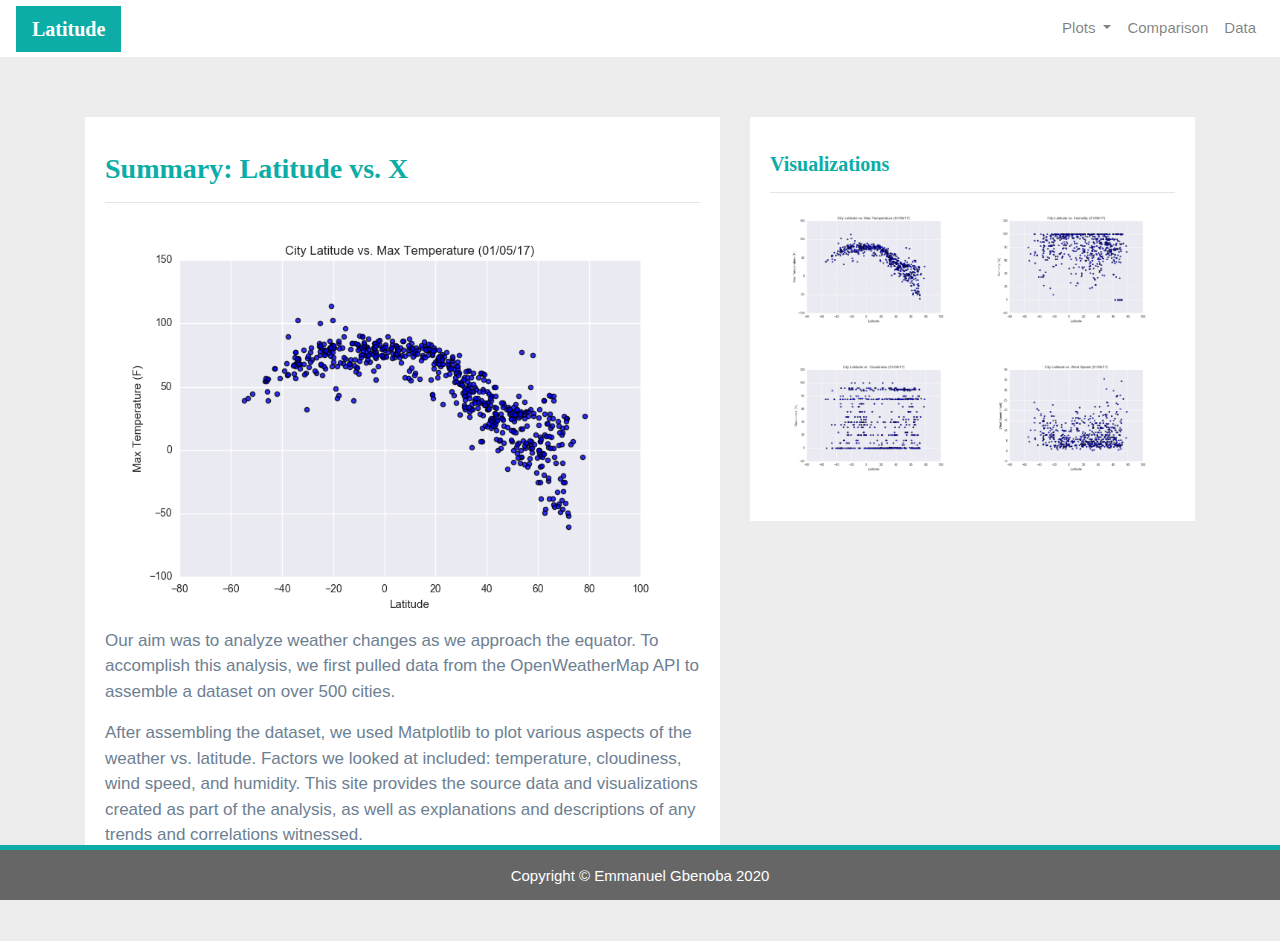
<file: WebVisualizations/index.html>
<!DOCTYPE html>
<html lang="en">

<head>
    <meta charset="UTF-8">
    <!-- <meta http-equiv="X-UA-Compatible" content="IE=edge"> -->
    <title>Web Visualization Dashboard</title>
    <!-- <meta name="viewport" content="width=device-width, initial-scale=1"> -->

    <!-- Bootstrap CSS -->
    <link rel="stylesheet" href="https://stackpath.bootstrapcdn.com/bootstrap/4.3.1/css/bootstrap.min.css"
        integrity="sha384-ggOyR0iXCbMQv3Xipma34MD+dH/1fQ784/j6cY/iJTQUOhcWr7x9JvoRxT2MZw1T" crossorigin="anonymous">

    <!--CSS Link-->
    <link rel="stylesheet" type="text/css" href="style.css">

</head>

<body>

    <!-- Navigation Section -->
    <div class="navigation">
        <nav class="navbar navbar-expand-lg navbar-light">
            <a class="navbar-brand" style="background-color: #0BADA6;" href="index.html">Latitude</a>
            <button class="navbar-toggler  border border-white" type="button" data-toggle="collapse"
                data-target="#navbarNavDropdown" aria-controls="navbarNavDropdown" aria-expanded="false"
                aria-label="Toggle navigation">
                <span class="navbar-toggler-icon"></span>
            </button>
            <div class="collapse navbar-collapse" id="navbarNavDropdown">
                <ul class="navbar-nav ml-auto">
                    <li class="nav-item dropdown">
                        <a class="nav-link dropdown-toggle" href="#" id="navbarDropdownMenuLink" data-toggle="dropdown"
                            aria-haspopup="true" aria-expanded="false">
                            Plots
                        </a>
                        <div class="dropdown-menu" aria-labelledby="navbarDropdownMenuLink">
                            <a class="dropdown-item" href="max_temperature.html">Max Temperature</a>
                            <a class="dropdown-item" href="humidity.html">Humidity</a>
                            <a class="dropdown-item" href="cloudiness.html">Cloudiness</a>
                            <a class="dropdown-item" href="wind_speed.html">Wind Speed</a>
                        </div>
                    </li>
                    <li class="nav-item">
                        <a class="nav-link" href="comparisons.html">Comparison</a>
                    </li>
                    <li class="nav-item">
                        <a class="nav-link" href="data.html">Data</a>
                    </li>

                </ul>
            </div>
        </nav>
    </div>



    <!-- Content Section -->
    <div class="container">
        <div class="row">
            <div class="col-lg-7 col-md-12">
                <!-- Left box  -->
                <div class="box">
                    <h3 class="title">Summary: Latitude vs. X</h3>
                    <hr>
                    <img src="Resources/assets/images/Fig1.png" class="visualization rounded float-left"
                        alt="Max Temperature Graph">
                    <p>Our aim was to analyze weather changes as we approach the equator.
                        To
                        accomplish this analysis, we first pulled data from the OpenWeatherMap API to assemble a dataset
                        on over
                        500 cities.</p>
                    <p>After assembling the dataset, we used Matplotlib to plot various aspects of the weather vs.
                        latitude.
                        Factors we looked at included: temperature, cloudiness, wind speed, and humidity. This site
                        provides the
                        source data and visualizations created as part of the analysis, as well as explanations and
                        descriptions of
                        any trends and correlations witnessed.</p>
                </div>
            </div>
            <div class="col-lg-5 col-md-12">
                <!-- Right Box -->
                <div class="box">
                    <h5 class="title">Visualizations</h5>
                    <hr>


                    <div class="container">
                        <div class="row" style="padding-bottom: 30px;">
                            <div class="col-6">
                                <a href="max_temperature.html">
                                    <img class="panel" src="Resources/assets/images/Fig1.png"
                                        alt="Max Temperature Image">
                                </a>
                            </div>
                            <div class="col-6">
                                <a href="humidity.html">
                                    <img class="panel" src="Resources/assets/images/Fig2.png" alt="Humidity Graph">
                                </a>
                            </div>
                        </div>

                        <div class="row" style="padding-bottom: 30px;">
                            <div class="col-6">
                                <a href="cloudiness.html">
                                    <img class="panel" src="Resources/assets/images/Fig3.png" alt="Cloudiness Graph">
                                </a>
                            </div>
                            <div class="col-6">
                                <a href="wind_speed.html">
                                    <img class="panel" src="Resources/assets/images/Fig4.png" alt="Wind Speed Graph">
                                </a>
                            </div>


                        </div>
                    </div>


                </div>
            </div>
        </div>
    </div>
    <!-- Footer Section -->
    <footer>
        <div class="footer">Copyright &copy; Emmanuel Gbenoba 2020</div>
    </footer>

    <!-- Bootstrap JS -->
    <script src="https://code.jquery.com/jquery-3.3.1.slim.min.js"
        integrity="sha384-q8i/X+965DzO0rT7abK41JStQIAqVgRVzpbzo5smXKp4YfRvH+8abtTE1Pi6jizo"
        crossorigin="anonymous"></script>
    <script src="https://cdnjs.cloudflare.com/ajax/libs/popper.js/1.14.7/umd/popper.min.js"
        integrity="sha384-UO2eT0CpHqdSJQ6hJty5KVphtPhzWj9WO1clHTMGa3JDZwrnQq4sF86dIHNDz0W1"
        crossorigin="anonymous"></script>
    <script src="https://stackpath.bootstrapcdn.com/bootstrap/4.3.1/js/bootstrap.min.js"
        integrity="sha384-JjSmVgyd0p3pXB1rRibZUAYoIIy6OrQ6VrjIEaFf/nJGzIxFDsf4x0xIM+B07jRM"
        crossorigin="anonymous"></script>
</body>

</html>
</file>
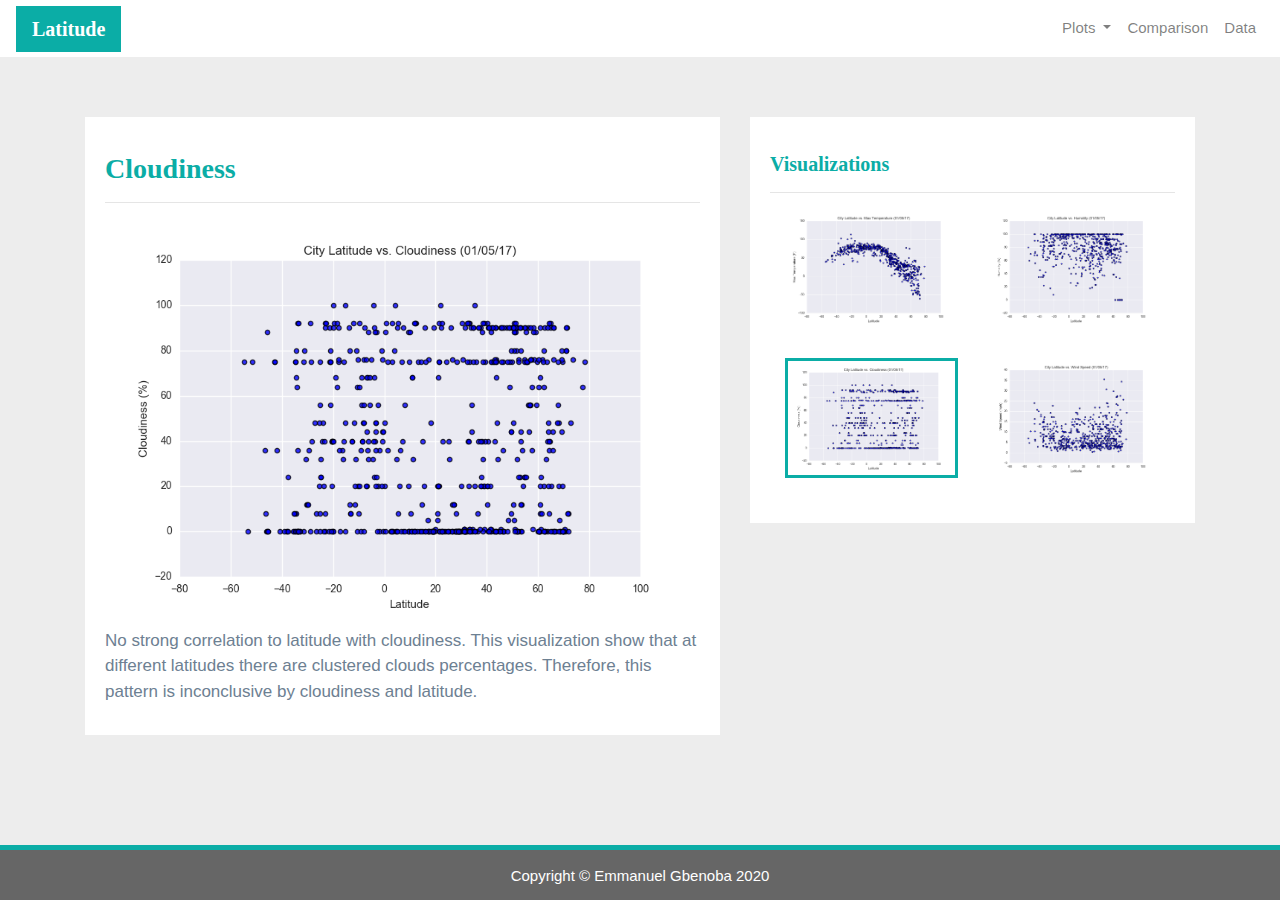
<file: WebVisualizations/cloudiness.html>
<!DOCTYPE html>
<html lang="en">

<head>
    <meta charset="UTF-8">
    <!-- <meta http-equiv="X-UA-Compatible" content="IE=edge"> -->
    <title>Web Visualization Dashboard</title>
    <!-- <meta name="viewport" content="width=device-width, initial-scale=1"> -->

    <!-- Bootstrap CSS -->
    <link rel="stylesheet" href="https://stackpath.bootstrapcdn.com/bootstrap/4.3.1/css/bootstrap.min.css"
        integrity="sha384-ggOyR0iXCbMQv3Xipma34MD+dH/1fQ784/j6cY/iJTQUOhcWr7x9JvoRxT2MZw1T" crossorigin="anonymous">

    <!--CSS Link-->
    <link rel="stylesheet" type="text/css" href="style.css">

</head>

<body>
    <!-- Navigation Section -->
    <div class="navigation">
        <nav class="navbar navbar-expand-lg navbar-light">
            <a class="navbar-brand" style="background-color: #0BADA6;" href="index.html">Latitude</a>
            <button class="navbar-toggler border border-white" type="button" data-toggle="collapse"
                data-target="#navbarNavDropdown" aria-controls="navbarNavDropdown" aria-expanded="false"
                aria-label="Toggle navigation">
                <span class="navbar-toggler-icon"></span>
            </button>
            <div class="collapse navbar-collapse" id="navbarNavDropdown">
                <ul class="navbar-nav ml-auto">
                    <li class="nav-item dropdown">
                        <a class="nav-link dropdown-toggle" href="#" id="navbarDropdownMenuLink" data-toggle="dropdown"
                            aria-haspopup="true" aria-expanded="false">
                            Plots
                        </a>
                        <div class="dropdown-menu" aria-labelledby="navbarDropdownMenuLink">
                            <a class="dropdown-item" href="max_temperature.html">Max Temperature</a>
                            <a class="dropdown-item" href="humidity.html">Humidity</a>
                            <a class="dropdown-item active" href="cloudiness.html">Cloudiness</a>
                            <a class="dropdown-item" href="wind_speed.html">Wind Speed</a>
                        </div>
                    </li>
                    <li class="nav-item">
                        <a class="nav-link" href="comparisons.html">Comparison</a>
                    </li>
                    <li class="nav-item">
                        <a class="nav-link" href="data.html">Data</a>
                    </li>

                </ul>
            </div>
        </nav>
    </div>
    <!-- Content Section -->
    <div class="container">
        <div class="row">
            <div class="col-lg-7 col-md-12">
                <!-- Left box  -->
                <div class="box">
                    <h3 class="title">Cloudiness</h3>
                    <hr>
                    <img src="Resources/assets/images/Fig3.png" alt="Cloudiness Graph">
                    <p>No strong correlation to latitude with cloudiness. This visualization show that at different
                        latitudes there are clustered clouds percentages. Therefore, this pattern is inconclusive by
                        cloudiness and latitude.
                    </p>
                </div>
            </div>
            <div class="col-lg-5 col-md-12">
                <!-- Right Box -->
                <div class="box">
                    <h5 class="title">Visualizations</h5>
                    <hr>


                    <div class="container">
                        <div class="row" style="padding-bottom: 30px;">
                            <div class="col-6">
                                <a href="max_temperature.html">
                                    <img class="panel" src="Resources/assets/images/Fig1.png"
                                        alt="Max Temperature Image">
                                </a>
                            </div>
                            <div class="col-6">
                                <a href="humidity.html">
                                    <img class="panel" src="Resources/assets/images/Fig2.png" alt="Humidity Graph">
                                </a>
                            </div>
                        </div>

                        <div class="row" style="padding-bottom: 30px;">
                            <div class="col-6">
                                <a href="cloudiness.html">
                                    <img class="panel active" src="Resources/assets/images/Fig3.png"
                                        alt="Cloudiness Graph">
                                </a>
                            </div>
                            <div class="col-6">
                                <a href="wind_speed.html">
                                    <img class="panel" src="Resources/assets/images/Fig4.png" alt="Wind Speed Graph">
                                </a>
                            </div>


                        </div>
                    </div>


                </div>
            </div>
        </div>
    </div>
    <!-- Footer Section -->
    <footer>
        <div class="footer">Copyright &copy; Emmanuel Gbenoba 2020</div>
    </footer>

    <!-- Bootstrap JS -->
    <script src="https://code.jquery.com/jquery-3.3.1.slim.min.js"
        integrity="sha384-q8i/X+965DzO0rT7abK41JStQIAqVgRVzpbzo5smXKp4YfRvH+8abtTE1Pi6jizo"
        crossorigin="anonymous"></script>
    <script src="https://cdnjs.cloudflare.com/ajax/libs/popper.js/1.14.7/umd/popper.min.js"
        integrity="sha384-UO2eT0CpHqdSJQ6hJty5KVphtPhzWj9WO1clHTMGa3JDZwrnQq4sF86dIHNDz0W1"
        crossorigin="anonymous"></script>
    <script src="https://stackpath.bootstrapcdn.com/bootstrap/4.3.1/js/bootstrap.min.js"
        integrity="sha384-JjSmVgyd0p3pXB1rRibZUAYoIIy6OrQ6VrjIEaFf/nJGzIxFDsf4x0xIM+B07jRM"
        crossorigin="anonymous"></script>
</body>

</html>
</file>
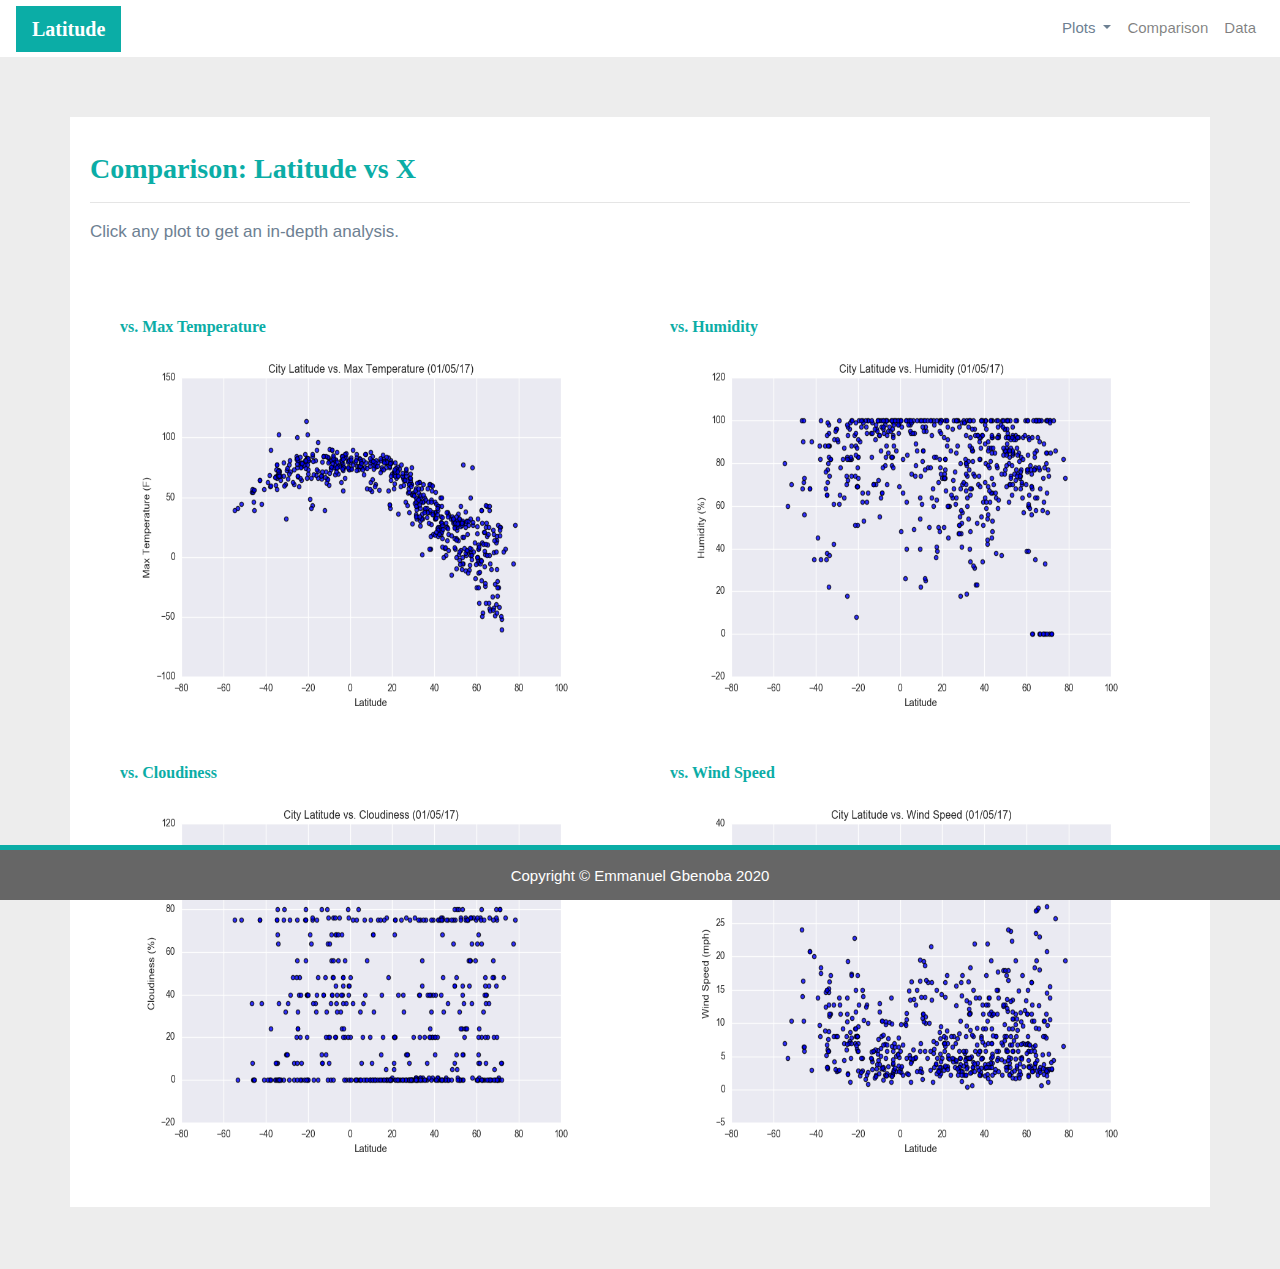
<file: WebVisualizations/comparisons.html>
<!DOCTYPE html>
<html lang="en">

<head>
    <meta charset="UTF-8">
    <!-- <meta http-equiv="X-UA-Compatible" content="IE=edge"> -->
    <title>Web Visualization Dashboard</title>
    <!-- <meta name="viewport" content="width=device-width, initial-scale=1"> -->

    <!-- Bootstrap CSS -->
    <link rel="stylesheet" href="https://stackpath.bootstrapcdn.com/bootstrap/4.3.1/css/bootstrap.min.css"
        integrity="sha384-ggOyR0iXCbMQv3Xipma34MD+dH/1fQ784/j6cY/iJTQUOhcWr7x9JvoRxT2MZw1T" crossorigin="anonymous">

    <!--CSS Link-->
    <link rel="stylesheet" type="text/css" href="style.css">

</head>

<body>
    <!-- Navigation Section -->
    <div class="navigation">
        <nav class="navbar navbar-expand-lg navbar-light">
            <a class="navbar-brand" style="background-color: #0BADA6;" href="index.html">Latitude</a>
            <button class="navbar-toggler  border border-white" type="button" data-toggle="collapse"
                data-target="#navbarNavDropdown" aria-controls="navbarNavDropdown" aria-expanded="false"
                aria-label="Toggle navigation">
                <span class="navbar-toggler-icon"></span>
            </button>
            <div class="collapse navbar-collapse" id="navbarNavDropdown">
                <ul class="navbar-nav ml-auto">
                    <li class="nav-item dropdown">
                        <a class="nav-link dropdown-toggle" href="#" id="navbarDropdownMenuLink" data-toggle="dropdown"
                            aria-haspopup="true" aria-expanded="false" style="color: #6D8092">
                            Plots
                        </a>
                        <div class="dropdown-menu" aria-labelledby="navbarDropdownMenuLink">
                            <a class="dropdown-item" href="max_temperature.html">Max Temperature</a>
                            <a class="dropdown-item" href="humidity.html">Humidity</a>
                            <a class="dropdown-item" href="cloudiness.html">Cloudiness</a>
                            <a class="dropdown-item" href="wind_speed.html">Wind Speed</a>
                        </div>
                    </li>
                    <li class="nav-item">
                        <a class="nav-link" href="comparisons.html">Comparison</a>
                    </li>
                    <li class="nav-item">
                        <a class="nav-link" href="data.html">Data</a>
                    </li>

                </ul>
            </div>
        </nav>
    </div>
    <!-- Content Section -->
    <div class="container">
        <div class="row">
            <div>
                <!-- Left box  -->
                <div class="box">
                    <h3 class="title">Comparison: Latitude vs X</h3>
                    <hr>
                    <p>Click any plot to get an in-depth analysis.</p>
                    <div class="container" style="padding-bottom: 40px;">
                        <div class="row">
                            <div class="col-lg-6" style="padding: 30px;">
                                <div class="title">vs. Max Temperature</div>
                                <a href="max_temperature.html">
                                    <img class="panel" src="Resources/assets/images/Fig1.png"
                                        alt="Max Temperature Image">
                                </a>
                            </div>
                            <div class="col-lg-6" style="padding: 30px;">
                                <div class="title">vs. Humidity</div>
                                <a href="humidity.html">
                                    <img class="panel" src="Resources/assets/images/Fig2.png" alt="Humidity Graph">
                                </a>
                            </div>
                        </div>

                        <div class="row">
                            <div class="col-lg-6" style="padding: 30px;">
                                <div class="title">vs. Cloudiness</div>
                                <a href="cloudiness.html">
                                    <img class="panel" src="Resources/assets/images/Fig3.png" alt="Cloudiness Graph">
                                </a>

                            </div>
                            <div class="col-lg-6" style="padding: 30px;">
                                <div class="title">vs. Wind Speed</div>
                                <a href="wind_speed.html">
                                    <img class="panel" src="Resources/assets/images/Fig4.png" alt="Wind Speed Graph">
                                </a>
                            </div>
                        </div>
                    </div>
                </div>
            </div>
        </div>
    </div>

    <!-- Footer Section -->
    <footer>
        <div class="footer">Copyright &copy; Emmanuel Gbenoba 2020</div>
    </footer>

    <!-- Bootstrap JS -->
    <script src="https://code.jquery.com/jquery-3.3.1.slim.min.js"
        integrity="sha384-q8i/X+965DzO0rT7abK41JStQIAqVgRVzpbzo5smXKp4YfRvH+8abtTE1Pi6jizo"
        crossorigin="anonymous"></script>
    <script src="https://cdnjs.cloudflare.com/ajax/libs/popper.js/1.14.7/umd/popper.min.js"
        integrity="sha384-UO2eT0CpHqdSJQ6hJty5KVphtPhzWj9WO1clHTMGa3JDZwrnQq4sF86dIHNDz0W1"
        crossorigin="anonymous"></script>
    <script src="https://stackpath.bootstrapcdn.com/bootstrap/4.3.1/js/bootstrap.min.js"
        integrity="sha384-JjSmVgyd0p3pXB1rRibZUAYoIIy6OrQ6VrjIEaFf/nJGzIxFDsf4x0xIM+B07jRM"
        crossorigin="anonymous"></script>
</body>

</html>
</file>
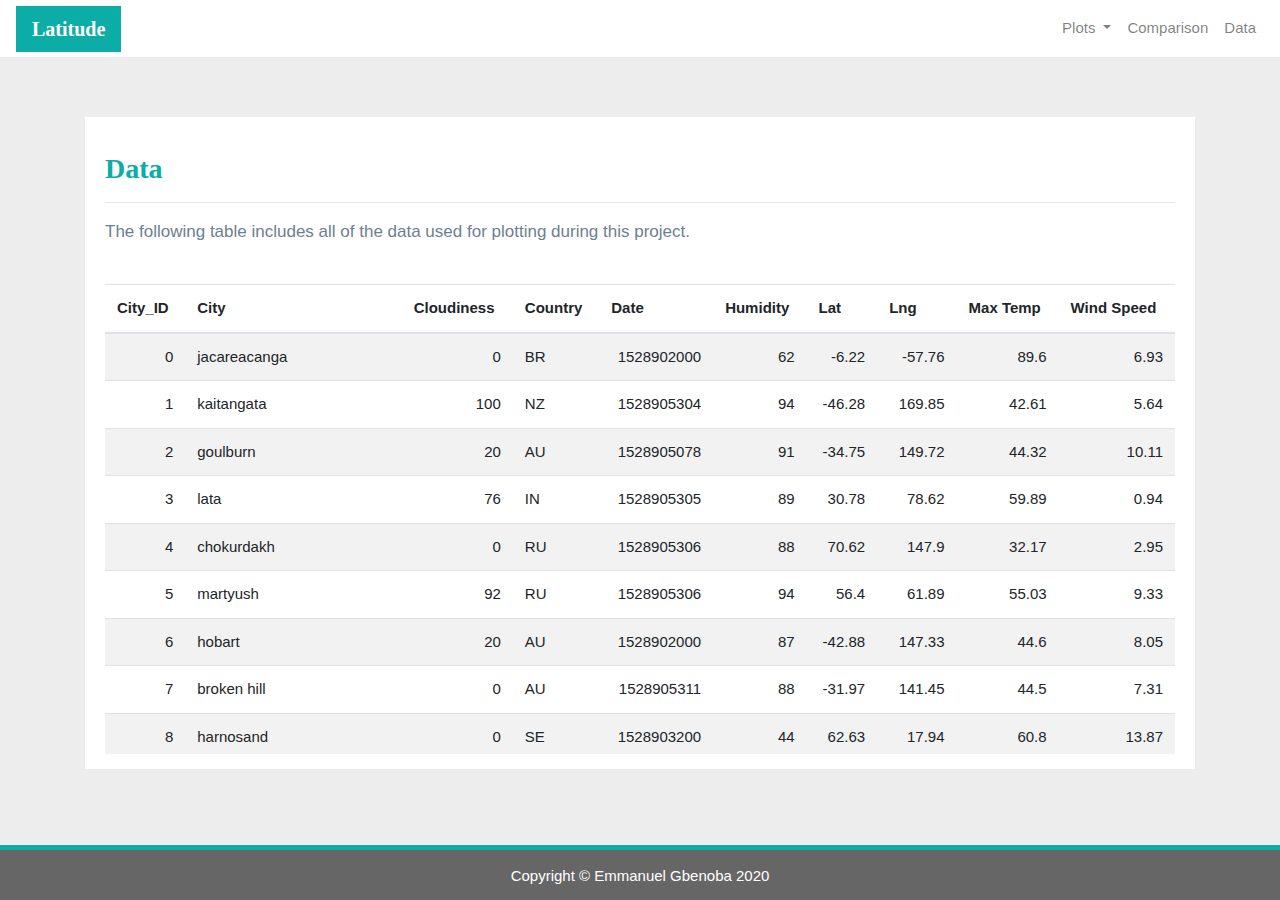
<file: WebVisualizations/data.html>
<!DOCTYPE html>
<html lang="en">

<head>
    <meta charset="UTF-8">
    <!-- <meta http-equiv="X-UA-Compatible" content="IE=edge"> -->
    <title>Web Visualization Dashboard</title>
    <!-- <meta name="viewport" content="width=device-width, initial-scale=1"> -->

    <!-- Bootstrap CSS -->
    <link rel="stylesheet" href="https://stackpath.bootstrapcdn.com/bootstrap/4.3.1/css/bootstrap.min.css"
        integrity="sha384-ggOyR0iXCbMQv3Xipma34MD+dH/1fQ784/j6cY/iJTQUOhcWr7x9JvoRxT2MZw1T" crossorigin="anonymous">

    <!--CSS Link-->
    <link rel="stylesheet" type="text/css" href="style.css">

</head>

<body>
    <!-- Navigation Section -->
    <div class="navigation">
        <nav class="navbar navbar-expand-lg navbar-light">
            <a class="navbar-brand" style="background-color: #0BADA6;" href="index.html">Latitude</a>
            <button class="navbar-toggler border border-white" type="button" data-toggle="collapse"
                data-target="#navbarNavDropdown" aria-controls="navbarNavDropdown" aria-expanded="false"
                aria-label="Toggle navigation">
                <span class="navbar-toggler-icon"></span>
            </button>
            <div class="collapse navbar-collapse" id="navbarNavDropdown">
                <ul class="navbar-nav ml-auto">
                    <li class="nav-item dropdown">
                        <a class="nav-link dropdown-toggle" href="#" id="navbarDropdownMenuLink" data-toggle="dropdown"
                            aria-haspopup="true" aria-expanded="false">
                            Plots
                        </a>
                        <div class="dropdown-menu" aria-labelledby="navbarDropdownMenuLink">
                            <a class="dropdown-item" href="max_temperature.html">Max Temperature</a>
                            <a class="dropdown-item" href="humidity.html">Humidity</a>
                            <a class="dropdown-item" href="cloudiness.html">Cloudiness</a>
                            <a class="dropdown-item" href="wind_speed.html">Wind Speed</a>
                        </div>
                    </li>
                    <li class="nav-item">
                        <a class="nav-link" href="comparisons.html">Comparison</a>
                    </li>
                    <li class="nav-item">
                        <a class="nav-link" href="data.html">Data</a>
                    </li>

                </ul>
            </div>
        </nav>
    </div>
    <!-- Content Section -->
    <div class="container">
        <div class="box">
            <h3 class="title">Data</h3>
            <hr>
            <p>The following table includes all of the data used for plotting during this project.</p>
            <br>
            <div class="table-responsive" style="overflow-x:auto; overflow-y:auto; max-height:470px; max-width: auto;">
                <table class="table table-striped">
                    <thead>
                        <tr>
                            <th title="Field #1">City_ID</th>
                            <th title="Field #2">City</th>
                            <th title="Field #3">Cloudiness</th>
                            <th title="Field #4">Country</th>
                            <th title="Field #5">Date</th>
                            <th title="Field #6">Humidity</th>
                            <th title="Field #7">Lat</th>
                            <th title="Field #8">Lng</th>
                            <th title="Field #9">Max Temp</th>
                            <th title="Field #10">Wind Speed</th>
                        </tr>
                    </thead>
                    <tbody>
                        <tr>
                            <td align="right">0</td>
                            <td>jacareacanga</td>
                            <td align="right">0</td>
                            <td>BR</td>
                            <td align="right">1528902000</td>
                            <td align="right">62</td>
                            <td align="right">-6.22</td>
                            <td align="right">-57.76</td>
                            <td align="right">89.6</td>
                            <td align="right">6.93</td>
                        </tr>
                        <tr>
                            <td align="right">1</td>
                            <td>kaitangata</td>
                            <td align="right">100</td>
                            <td>NZ</td>
                            <td align="right">1528905304</td>
                            <td align="right">94</td>
                            <td align="right">-46.28</td>
                            <td align="right">169.85</td>
                            <td align="right">42.61</td>
                            <td align="right">5.64</td>
                        </tr>
                        <tr>
                            <td align="right">2</td>
                            <td>goulburn</td>
                            <td align="right">20</td>
                            <td>AU</td>
                            <td align="right">1528905078</td>
                            <td align="right">91</td>
                            <td align="right">-34.75</td>
                            <td align="right">149.72</td>
                            <td align="right">44.32</td>
                            <td align="right">10.11</td>
                        </tr>
                        <tr>
                            <td align="right">3</td>
                            <td>lata</td>
                            <td align="right">76</td>
                            <td>IN</td>
                            <td align="right">1528905305</td>
                            <td align="right">89</td>
                            <td align="right">30.78</td>
                            <td align="right">78.62</td>
                            <td align="right">59.89</td>
                            <td align="right">0.94</td>
                        </tr>
                        <tr>
                            <td align="right">4</td>
                            <td>chokurdakh</td>
                            <td align="right">0</td>
                            <td>RU</td>
                            <td align="right">1528905306</td>
                            <td align="right">88</td>
                            <td align="right">70.62</td>
                            <td align="right">147.9</td>
                            <td align="right">32.17</td>
                            <td align="right">2.95</td>
                        </tr>
                        <tr>
                            <td align="right">5</td>
                            <td>martyush</td>
                            <td align="right">92</td>
                            <td>RU</td>
                            <td align="right">1528905306</td>
                            <td align="right">94</td>
                            <td align="right">56.4</td>
                            <td align="right">61.89</td>
                            <td align="right">55.03</td>
                            <td align="right">9.33</td>
                        </tr>
                        <tr>
                            <td align="right">6</td>
                            <td>hobart</td>
                            <td align="right">20</td>
                            <td>AU</td>
                            <td align="right">1528902000</td>
                            <td align="right">87</td>
                            <td align="right">-42.88</td>
                            <td align="right">147.33</td>
                            <td align="right">44.6</td>
                            <td align="right">8.05</td>
                        </tr>
                        <tr>
                            <td align="right">7</td>
                            <td>broken hill</td>
                            <td align="right">0</td>
                            <td>AU</td>
                            <td align="right">1528905311</td>
                            <td align="right">88</td>
                            <td align="right">-31.97</td>
                            <td align="right">141.45</td>
                            <td align="right">44.5</td>
                            <td align="right">7.31</td>
                        </tr>
                        <tr>
                            <td align="right">8</td>
                            <td>harnosand</td>
                            <td align="right">0</td>
                            <td>SE</td>
                            <td align="right">1528903200</td>
                            <td align="right">44</td>
                            <td align="right">62.63</td>
                            <td align="right">17.94</td>
                            <td align="right">60.8</td>
                            <td align="right">13.87</td>
                        </tr>
                        <tr>
                            <td align="right">9</td>
                            <td>tuatapere</td>
                            <td align="right">0</td>
                            <td>NZ</td>
                            <td align="right">1528905312</td>
                            <td align="right">100</td>
                            <td align="right">-46.13</td>
                            <td align="right">167.69</td>
                            <td align="right">38.92</td>
                            <td align="right">3.4</td>
                        </tr>
                        <tr>
                            <td align="right">10</td>
                            <td>puerto ayora</td>
                            <td align="right">90</td>
                            <td>EC</td>
                            <td align="right">1528902000</td>
                            <td align="right">69</td>
                            <td align="right">-0.74</td>
                            <td align="right">-90.35</td>
                            <td align="right">77.0</td>
                            <td align="right">13.87</td>
                        </tr>
                        <tr>
                            <td align="right">11</td>
                            <td>havre-saint-pierre</td>
                            <td align="right">75</td>
                            <td>CA</td>
                            <td align="right">1528902000</td>
                            <td align="right">58</td>
                            <td align="right">50.23</td>
                            <td align="right">-63.6</td>
                            <td align="right">53.6</td>
                            <td align="right">19.46</td>
                        </tr>
                        <tr>
                            <td align="right">12</td>
                            <td>punta arenas</td>
                            <td align="right">0</td>
                            <td>CL</td>
                            <td align="right">1528902000</td>
                            <td align="right">100</td>
                            <td align="right">-53.16</td>
                            <td align="right">-70.91</td>
                            <td align="right">35.6</td>
                            <td align="right">9.17</td>
                        </tr>
                        <tr>
                            <td align="right">13</td>
                            <td>tasiilaq</td>
                            <td align="right">75</td>
                            <td>GL</td>
                            <td align="right">1528901400</td>
                            <td align="right">60</td>
                            <td align="right">65.61</td>
                            <td align="right">-37.64</td>
                            <td align="right">39.2</td>
                            <td align="right">2.24</td>
                        </tr>
                        <tr>
                            <td align="right">14</td>
                            <td>chapais</td>
                            <td align="right">40</td>
                            <td>CA</td>
                            <td align="right">1528902000</td>
                            <td align="right">38</td>
                            <td align="right">49.78</td>
                            <td align="right">-74.86</td>
                            <td align="right">59.0</td>
                            <td align="right">10.29</td>
                        </tr>
                        <tr>
                            <td align="right">15</td>
                            <td>avarua</td>
                            <td align="right">40</td>
                            <td>CK</td>
                            <td align="right">1528902000</td>
                            <td align="right">56</td>
                            <td align="right">-21.21</td>
                            <td align="right">-159.78</td>
                            <td align="right">73.4</td>
                            <td align="right">10.29</td>
                        </tr>
                        <tr>
                            <td align="right">16</td>
                            <td>hofn</td>
                            <td align="right">75</td>
                            <td>IS</td>
                            <td align="right">1528902000</td>
                            <td align="right">87</td>
                            <td align="right">64.25</td>
                            <td align="right">-15.21</td>
                            <td align="right">51.8</td>
                            <td align="right">8.05</td>
                        </tr>
                        <tr>
                            <td align="right">17</td>
                            <td>yukamenskoye</td>
                            <td align="right">92</td>
                            <td>RU</td>
                            <td align="right">1528905315</td>
                            <td align="right">98</td>
                            <td align="right">57.89</td>
                            <td align="right">52.24</td>
                            <td align="right">56.65</td>
                            <td align="right">10.22</td>
                        </tr>
                        <tr>
                            <td align="right">18</td>
                            <td>khandbari</td>
                            <td align="right">80</td>
                            <td>NP</td>
                            <td align="right">1528905315</td>
                            <td align="right">67</td>
                            <td align="right">27.38</td>
                            <td align="right">87.21</td>
                            <td align="right">44.59</td>
                            <td align="right">1.39</td>
                        </tr>
                        <tr>
                            <td align="right">19</td>
                            <td>bethel</td>
                            <td align="right">1</td>
                            <td>US</td>
                            <td align="right">1528901580</td>
                            <td align="right">93</td>
                            <td align="right">60.79</td>
                            <td align="right">-161.76</td>
                            <td align="right">44.6</td>
                            <td align="right">8.05</td>
                        </tr>
                        <tr>
                            <td align="right">20</td>
                            <td>ushuaia</td>
                            <td align="right">75</td>
                            <td>AR</td>
                            <td align="right">1528902000</td>
                            <td align="right">64</td>
                            <td align="right">-54.81</td>
                            <td align="right">-68.31</td>
                            <td align="right">41.0</td>
                            <td align="right">3.36</td>
                        </tr>
                        <tr>
                            <td align="right">21</td>
                            <td>east london</td>
                            <td align="right">0</td>
                            <td>ZA</td>
                            <td align="right">1528902000</td>
                            <td align="right">37</td>
                            <td align="right">-33.02</td>
                            <td align="right">27.91</td>
                            <td align="right">69.8</td>
                            <td align="right">5.82</td>
                        </tr>
                        <tr>
                            <td align="right">22</td>
                            <td>bluff</td>
                            <td align="right">76</td>
                            <td>AU</td>
                            <td align="right">1528905321</td>
                            <td align="right">76</td>
                            <td align="right">-23.58</td>
                            <td align="right">149.07</td>
                            <td align="right">61.96</td>
                            <td align="right">4.74</td>
                        </tr>
                        <tr>
                            <td align="right">23</td>
                            <td>mount isa</td>
                            <td align="right">75</td>
                            <td>AU</td>
                            <td align="right">1528902000</td>
                            <td align="right">100</td>
                            <td align="right">-20.73</td>
                            <td align="right">139.49</td>
                            <td align="right">64.4</td>
                            <td align="right">3.29</td>
                        </tr>
                        <tr>
                            <td align="right">24</td>
                            <td>pevek</td>
                            <td align="right">0</td>
                            <td>RU</td>
                            <td align="right">1528905321</td>
                            <td align="right">71</td>
                            <td align="right">69.7</td>
                            <td align="right">170.27</td>
                            <td align="right">36.94</td>
                            <td align="right">6.98</td>
                        </tr>
                        <tr>
                            <td align="right">25</td>
                            <td>gao</td>
                            <td align="right">24</td>
                            <td>ML</td>
                            <td align="right">1528905321</td>
                            <td align="right">16</td>
                            <td align="right">16.28</td>
                            <td align="right">-0.04</td>
                            <td align="right">110.02</td>
                            <td align="right">4.97</td>
                        </tr>
                        <tr>
                            <td align="right">26</td>
                            <td>cabo san lucas</td>
                            <td align="right">75</td>
                            <td>MX</td>
                            <td align="right">1528901160</td>
                            <td align="right">74</td>
                            <td align="right">22.89</td>
                            <td align="right">-109.91</td>
                            <td align="right">84.2</td>
                            <td align="right">10.29</td>
                        </tr>
                        <tr>
                            <td align="right">27</td>
                            <td>sao filipe</td>
                            <td align="right">0</td>
                            <td>CV</td>
                            <td align="right">1528905323</td>
                            <td align="right">88</td>
                            <td align="right">14.9</td>
                            <td align="right">-24.5</td>
                            <td align="right">75.73</td>
                            <td align="right">13.02</td>
                        </tr>
                        <tr>
                            <td align="right">28</td>
                            <td>tiksi</td>
                            <td align="right">44</td>
                            <td>RU</td>
                            <td align="right">1528905298</td>
                            <td align="right">58</td>
                            <td align="right">71.64</td>
                            <td align="right">128.87</td>
                            <td align="right">57.73</td>
                            <td align="right">10.11</td>
                        </tr>
                        <tr>
                            <td align="right">29</td>
                            <td>busselton</td>
                            <td align="right">92</td>
                            <td>AU</td>
                            <td align="right">1528905323</td>
                            <td align="right">100</td>
                            <td align="right">-33.64</td>
                            <td align="right">115.35</td>
                            <td align="right">60.43</td>
                            <td align="right">10.56</td>
                        </tr>
                        <tr>
                            <td align="right">30</td>
                            <td>alofi</td>
                            <td align="right">76</td>
                            <td>NU</td>
                            <td align="right">1528902000</td>
                            <td align="right">88</td>
                            <td align="right">-19.06</td>
                            <td align="right">-169.92</td>
                            <td align="right">71.6</td>
                            <td align="right">3.36</td>
                        </tr>
                        <tr>
                            <td align="right">31</td>
                            <td>ola</td>
                            <td align="right">75</td>
                            <td>RU</td>
                            <td align="right">1528902000</td>
                            <td align="right">100</td>
                            <td align="right">59.58</td>
                            <td align="right">151.3</td>
                            <td align="right">42.8</td>
                            <td align="right">7.76</td>
                        </tr>
                        <tr>
                            <td align="right">32</td>
                            <td>atar</td>
                            <td align="right">20</td>
                            <td>MR</td>
                            <td align="right">1528902000</td>
                            <td align="right">19</td>
                            <td align="right">20.52</td>
                            <td align="right">-13.05</td>
                            <td align="right">91.4</td>
                            <td align="right">9.17</td>
                        </tr>
                        <tr>
                            <td align="right">33</td>
                            <td>rikitea</td>
                            <td align="right">0</td>
                            <td>PF</td>
                            <td align="right">1528905325</td>
                            <td align="right">100</td>
                            <td align="right">-23.12</td>
                            <td align="right">-134.97</td>
                            <td align="right">73.57</td>
                            <td align="right">8.66</td>
                        </tr>
                        <tr>
                            <td align="right">34</td>
                            <td>hermanus</td>
                            <td align="right">0</td>
                            <td>ZA</td>
                            <td align="right">1528905325</td>
                            <td align="right">24</td>
                            <td align="right">-34.42</td>
                            <td align="right">19.24</td>
                            <td align="right">77.17</td>
                            <td align="right">8.66</td>
                        </tr>
                        <tr>
                            <td align="right">35</td>
                            <td>ponta delgada</td>
                            <td align="right">75</td>
                            <td>PT</td>
                            <td align="right">1528903800</td>
                            <td align="right">88</td>
                            <td align="right">37.73</td>
                            <td align="right">-25.67</td>
                            <td align="right">71.6</td>
                            <td align="right">12.75</td>
                        </tr>
                        <tr>
                            <td align="right">36</td>
                            <td>bambari</td>
                            <td align="right">24</td>
                            <td>CF</td>
                            <td align="right">1528905326</td>
                            <td align="right">84</td>
                            <td align="right">5.77</td>
                            <td align="right">20.68</td>
                            <td align="right">81.85</td>
                            <td align="right">7.65</td>
                        </tr>
                        <tr>
                            <td align="right">37</td>
                            <td>cap malheureux</td>
                            <td align="right">75</td>
                            <td>MU</td>
                            <td align="right">1528902000</td>
                            <td align="right">69</td>
                            <td align="right">-19.98</td>
                            <td align="right">57.61</td>
                            <td align="right">75.2</td>
                            <td align="right">14.99</td>
                        </tr>
                        <tr>
                            <td align="right">38</td>
                            <td>puerto escondido</td>
                            <td align="right">75</td>
                            <td>MX</td>
                            <td align="right">1528901100</td>
                            <td align="right">65</td>
                            <td align="right">15.86</td>
                            <td align="right">-97.07</td>
                            <td align="right">80.6</td>
                            <td align="right">3.36</td>
                        </tr>
                        <tr>
                            <td align="right">39</td>
                            <td>qaanaaq</td>
                            <td align="right">32</td>
                            <td>GL</td>
                            <td align="right">1528905330</td>
                            <td align="right">100</td>
                            <td align="right">77.48</td>
                            <td align="right">-69.36</td>
                            <td align="right">31.45</td>
                            <td align="right">6.31</td>
                        </tr>
                        <tr>
                            <td align="right">40</td>
                            <td>new norfolk</td>
                            <td align="right">20</td>
                            <td>AU</td>
                            <td align="right">1528902000</td>
                            <td align="right">87</td>
                            <td align="right">-42.78</td>
                            <td align="right">147.06</td>
                            <td align="right">44.6</td>
                            <td align="right">8.05</td>
                        </tr>
                        <tr>
                            <td align="right">41</td>
                            <td>najran</td>
                            <td align="right">40</td>
                            <td>SA</td>
                            <td align="right">1528902000</td>
                            <td align="right">13</td>
                            <td align="right">17.54</td>
                            <td align="right">44.22</td>
                            <td align="right">98.6</td>
                            <td align="right">11.41</td>
                        </tr>
                        <tr>
                            <td align="right">42</td>
                            <td>isla mujeres</td>
                            <td align="right">90</td>
                            <td>MX</td>
                            <td align="right">1528904340</td>
                            <td align="right">100</td>
                            <td align="right">21.23</td>
                            <td align="right">-86.73</td>
                            <td align="right">75.2</td>
                            <td align="right">16.11</td>
                        </tr>
                        <tr>
                            <td align="right">43</td>
                            <td>mar del plata</td>
                            <td align="right">0</td>
                            <td>AR</td>
                            <td align="right">1528905297</td>
                            <td align="right">100</td>
                            <td align="right">-46.43</td>
                            <td align="right">-67.52</td>
                            <td align="right">32.53</td>
                            <td align="right">7.31</td>
                        </tr>
                        <tr>
                            <td align="right">44</td>
                            <td>provideniya</td>
                            <td align="right">0</td>
                            <td>RU</td>
                            <td align="right">1528905332</td>
                            <td align="right">91</td>
                            <td align="right">64.42</td>
                            <td align="right">-173.23</td>
                            <td align="right">40.63</td>
                            <td align="right">10.78</td>
                        </tr>
                        <tr>
                            <td align="right">45</td>
                            <td>jamestown</td>
                            <td align="right">12</td>
                            <td>AU</td>
                            <td align="right">1528905333</td>
                            <td align="right">88</td>
                            <td align="right">-33.21</td>
                            <td align="right">138.6</td>
                            <td align="right">43.15</td>
                            <td align="right">10.89</td>
                        </tr>
                        <tr>
                            <td align="right">46</td>
                            <td>medicine hat</td>
                            <td align="right">20</td>
                            <td>CA</td>
                            <td align="right">1528902000</td>
                            <td align="right">34</td>
                            <td align="right">50.04</td>
                            <td align="right">-110.68</td>
                            <td align="right">66.2</td>
                            <td align="right">14.99</td>
                        </tr>
                        <tr>
                            <td align="right">47</td>
                            <td>katsuura</td>
                            <td align="right">8</td>
                            <td>JP</td>
                            <td align="right">1528905334</td>
                            <td align="right">88</td>
                            <td align="right">33.93</td>
                            <td align="right">134.5</td>
                            <td align="right">62.05</td>
                            <td align="right">7.54</td>
                        </tr>
                        <tr>
                            <td align="right">48</td>
                            <td>aklavik</td>
                            <td align="right">20</td>
                            <td>CA</td>
                            <td align="right">1528902000</td>
                            <td align="right">53</td>
                            <td align="right">68.22</td>
                            <td align="right">-135.01</td>
                            <td align="right">51.8</td>
                            <td align="right">11.41</td>
                        </tr>
                        <tr>
                            <td align="right">49</td>
                            <td>tuktoyaktuk</td>
                            <td align="right">20</td>
                            <td>CA</td>
                            <td align="right">1528902000</td>
                            <td align="right">61</td>
                            <td align="right">69.44</td>
                            <td align="right">-133.03</td>
                            <td align="right">46.4</td>
                            <td align="right">6.93</td>
                        </tr>
                        <tr>
                            <td align="right">50</td>
                            <td>kapaa</td>
                            <td align="right">90</td>
                            <td>US</td>
                            <td align="right">1528901760</td>
                            <td align="right">88</td>
                            <td align="right">22.08</td>
                            <td align="right">-159.32</td>
                            <td align="right">75.2</td>
                            <td align="right">14.99</td>
                        </tr>
                        <tr>
                            <td align="right">51</td>
                            <td>mildura</td>
                            <td align="right">0</td>
                            <td>AU</td>
                            <td align="right">1528905300</td>
                            <td align="right">92</td>
                            <td align="right">-34.18</td>
                            <td align="right">142.16</td>
                            <td align="right">45.67</td>
                            <td align="right">9.66</td>
                        </tr>
                        <tr>
                            <td align="right">52</td>
                            <td>souillac</td>
                            <td align="right">75</td>
                            <td>FR</td>
                            <td align="right">1528903800</td>
                            <td align="right">49</td>
                            <td align="right">45.6</td>
                            <td align="right">-0.6</td>
                            <td align="right">73.4</td>
                            <td align="right">10.29</td>
                        </tr>
                        <tr>
                            <td align="right">53</td>
                            <td>lorengau</td>
                            <td align="right">100</td>
                            <td>PG</td>
                            <td align="right">1528905336</td>
                            <td align="right">100</td>
                            <td align="right">-2.02</td>
                            <td align="right">147.27</td>
                            <td align="right">80.59</td>
                            <td align="right">3.85</td>
                        </tr>
                        <tr>
                            <td align="right">54</td>
                            <td>praia</td>
                            <td align="right">20</td>
                            <td>BR</td>
                            <td align="right">1528902000</td>
                            <td align="right">47</td>
                            <td align="right">-20.25</td>
                            <td align="right">-43.81</td>
                            <td align="right">82.4</td>
                            <td align="right">3.36</td>
                        </tr>
                        <tr>
                            <td align="right">55</td>
                            <td>port alfred</td>
                            <td align="right">0</td>
                            <td>ZA</td>
                            <td align="right">1528905338</td>
                            <td align="right">50</td>
                            <td align="right">-33.59</td>
                            <td align="right">26.89</td>
                            <td align="right">76.54</td>
                            <td align="right">7.2</td>
                        </tr>
                        <tr>
                            <td align="right">56</td>
                            <td>barranca</td>
                            <td align="right">0</td>
                            <td>PE</td>
                            <td align="right">1528905339</td>
                            <td align="right">98</td>
                            <td align="right">-10.75</td>
                            <td align="right">-77.76</td>
                            <td align="right">61.87</td>
                            <td align="right">9.89</td>
                        </tr>
                        <tr>
                            <td align="right">57</td>
                            <td>nome</td>
                            <td align="right">40</td>
                            <td>US</td>
                            <td align="right">1528902900</td>
                            <td align="right">70</td>
                            <td align="right">30.04</td>
                            <td align="right">-94.42</td>
                            <td align="right">87.8</td>
                            <td align="right">3.36</td>
                        </tr>
                        <tr>
                            <td align="right">58</td>
                            <td>matay</td>
                            <td align="right">0</td>
                            <td>EG</td>
                            <td align="right">1528905339</td>
                            <td align="right">23</td>
                            <td align="right">28.42</td>
                            <td align="right">30.79</td>
                            <td align="right">97.69</td>
                            <td align="right">6.98</td>
                        </tr>
                        <tr>
                            <td align="right">59</td>
                            <td>saskylakh</td>
                            <td align="right">48</td>
                            <td>RU</td>
                            <td align="right">1528905339</td>
                            <td align="right">55</td>
                            <td align="right">71.97</td>
                            <td align="right">114.09</td>
                            <td align="right">59.53</td>
                            <td align="right">5.86</td>
                        </tr>
                        <tr>
                            <td align="right">60</td>
                            <td>itarema</td>
                            <td align="right">0</td>
                            <td>BR</td>
                            <td align="right">1528905340</td>
                            <td align="right">61</td>
                            <td align="right">-2.92</td>
                            <td align="right">-39.92</td>
                            <td align="right">88.33</td>
                            <td align="right">12.57</td>
                        </tr>
                        <tr>
                            <td align="right">61</td>
                            <td>butaritari</td>
                            <td align="right">56</td>
                            <td>KI</td>
                            <td align="right">1528905340</td>
                            <td align="right">100</td>
                            <td align="right">3.07</td>
                            <td align="right">172.79</td>
                            <td align="right">81.13</td>
                            <td align="right">7.31</td>
                        </tr>
                        <tr>
                            <td align="right">62</td>
                            <td>peniche</td>
                            <td align="right">20</td>
                            <td>PT</td>
                            <td align="right">1528903800</td>
                            <td align="right">64</td>
                            <td align="right">39.36</td>
                            <td align="right">-9.38</td>
                            <td align="right">75.2</td>
                            <td align="right">12.75</td>
                        </tr>
                        <tr>
                            <td align="right">63</td>
                            <td>beloha</td>
                            <td align="right">0</td>
                            <td>MG</td>
                            <td align="right">1528905340</td>
                            <td align="right">57</td>
                            <td align="right">-25.17</td>
                            <td align="right">45.06</td>
                            <td align="right">71.95</td>
                            <td align="right">16.37</td>
                        </tr>
                        <tr>
                            <td align="right">64</td>
                            <td>anadyr</td>
                            <td align="right">0</td>
                            <td>RU</td>
                            <td align="right">1528902000</td>
                            <td align="right">57</td>
                            <td align="right">64.73</td>
                            <td align="right">177.51</td>
                            <td align="right">48.2</td>
                            <td align="right">4.47</td>
                        </tr>
                        <tr>
                            <td align="right">65</td>
                            <td>luderitz</td>
                            <td align="right">12</td>
                            <td>NA</td>
                            <td align="right">1528905342</td>
                            <td align="right">64</td>
                            <td align="right">-26.65</td>
                            <td align="right">15.16</td>
                            <td align="right">64.03</td>
                            <td align="right">17.38</td>
                        </tr>
                        <tr>
                            <td align="right">66</td>
                            <td>rochester</td>
                            <td align="right">1</td>
                            <td>US</td>
                            <td align="right">1528902960</td>
                            <td align="right">37</td>
                            <td align="right">44.02</td>
                            <td align="right">-92.46</td>
                            <td align="right">73.4</td>
                            <td align="right">6.93</td>
                        </tr>
                        <tr>
                            <td align="right">67</td>
                            <td>bosaso</td>
                            <td align="right">0</td>
                            <td>SO</td>
                            <td align="right">1528905347</td>
                            <td align="right">86</td>
                            <td align="right">11.28</td>
                            <td align="right">49.18</td>
                            <td align="right">89.77</td>
                            <td align="right">3.96</td>
                        </tr>
                        <tr>
                            <td align="right">68</td>
                            <td>faanui</td>
                            <td align="right">0</td>
                            <td>PF</td>
                            <td align="right">1528905347</td>
                            <td align="right">100</td>
                            <td align="right">-16.48</td>
                            <td align="right">-151.75</td>
                            <td align="right">79.96</td>
                            <td align="right">11.79</td>
                        </tr>
                        <tr>
                            <td align="right">69</td>
                            <td>grindavik</td>
                            <td align="right">75</td>
                            <td>IS</td>
                            <td align="right">1528902000</td>
                            <td align="right">70</td>
                            <td align="right">63.84</td>
                            <td align="right">-22.43</td>
                            <td align="right">48.2</td>
                            <td align="right">5.82</td>
                        </tr>
                        <tr>
                            <td align="right">70</td>
                            <td>margate</td>
                            <td align="right">20</td>
                            <td>AU</td>
                            <td align="right">1528902000</td>
                            <td align="right">87</td>
                            <td align="right">-43.03</td>
                            <td align="right">147.26</td>
                            <td align="right">44.6</td>
                            <td align="right">8.05</td>
                        </tr>
                        <tr>
                            <td align="right">71</td>
                            <td>marsh harbour</td>
                            <td align="right">88</td>
                            <td>BS</td>
                            <td align="right">1528905349</td>
                            <td align="right">95</td>
                            <td align="right">26.54</td>
                            <td align="right">-77.06</td>
                            <td align="right">82.39</td>
                            <td align="right">10.0</td>
                        </tr>
                        <tr>
                            <td align="right">72</td>
                            <td>comodoro rivadavia</td>
                            <td align="right">40</td>
                            <td>AR</td>
                            <td align="right">1528902000</td>
                            <td align="right">60</td>
                            <td align="right">-45.87</td>
                            <td align="right">-67.48</td>
                            <td align="right">42.8</td>
                            <td align="right">9.17</td>
                        </tr>
                        <tr>
                            <td align="right">73</td>
                            <td>upernavik</td>
                            <td align="right">92</td>
                            <td>GL</td>
                            <td align="right">1528905350</td>
                            <td align="right">100</td>
                            <td align="right">72.79</td>
                            <td align="right">-56.15</td>
                            <td align="right">29.29</td>
                            <td align="right">3.74</td>
                        </tr>
                        <tr>
                            <td align="right">74</td>
                            <td>uige</td>
                            <td align="right">0</td>
                            <td>AO</td>
                            <td align="right">1528905350</td>
                            <td align="right">29</td>
                            <td align="right">-7.61</td>
                            <td align="right">15.06</td>
                            <td align="right">86.8</td>
                            <td align="right">3.18</td>
                        </tr>
                        <tr>
                            <td align="right">75</td>
                            <td>bredasdorp</td>
                            <td align="right">0</td>
                            <td>ZA</td>
                            <td align="right">1528902000</td>
                            <td align="right">23</td>
                            <td align="right">-34.53</td>
                            <td align="right">20.04</td>
                            <td align="right">82.4</td>
                            <td align="right">5.82</td>
                        </tr>
                        <tr>
                            <td align="right">76</td>
                            <td>bodden town</td>
                            <td align="right">40</td>
                            <td>KY</td>
                            <td align="right">1528902000</td>
                            <td align="right">78</td>
                            <td align="right">19.28</td>
                            <td align="right">-81.25</td>
                            <td align="right">80.6</td>
                            <td align="right">16.11</td>
                        </tr>
                        <tr>
                            <td align="right">77</td>
                            <td>guerrero negro</td>
                            <td align="right">44</td>
                            <td>MX</td>
                            <td align="right">1528905350</td>
                            <td align="right">88</td>
                            <td align="right">27.97</td>
                            <td align="right">-114.04</td>
                            <td align="right">63.85</td>
                            <td align="right">3.74</td>
                        </tr>
                        <tr>
                            <td align="right">78</td>
                            <td>bilma</td>
                            <td align="right">0</td>
                            <td>NE</td>
                            <td align="right">1528905351</td>
                            <td align="right">12</td>
                            <td align="right">18.69</td>
                            <td align="right">12.92</td>
                            <td align="right">110.47</td>
                            <td align="right">4.63</td>
                        </tr>
                        <tr>
                            <td align="right">79</td>
                            <td>carnarvon</td>
                            <td align="right">0</td>
                            <td>ZA</td>
                            <td align="right">1528905351</td>
                            <td align="right">30</td>
                            <td align="right">-30.97</td>
                            <td align="right">22.13</td>
                            <td align="right">60.43</td>
                            <td align="right">14.25</td>
                        </tr>
                        <tr>
                            <td align="right">80</td>
                            <td>ponta do sol</td>
                            <td align="right">12</td>
                            <td>BR</td>
                            <td align="right">1528905352</td>
                            <td align="right">72</td>
                            <td align="right">-20.63</td>
                            <td align="right">-46.0</td>
                            <td align="right">78.25</td>
                            <td align="right">3.96</td>
                        </tr>
                        <tr>
                            <td align="right">81</td>
                            <td>vila franca do campo</td>
                            <td align="right">75</td>
                            <td>PT</td>
                            <td align="right">1528903800</td>
                            <td align="right">88</td>
                            <td align="right">37.72</td>
                            <td align="right">-25.43</td>
                            <td align="right">71.6</td>
                            <td align="right">12.75</td>
                        </tr>
                        <tr>
                            <td align="right">82</td>
                            <td>puerto del rosario</td>
                            <td align="right">20</td>
                            <td>ES</td>
                            <td align="right">1528903800</td>
                            <td align="right">60</td>
                            <td align="right">28.5</td>
                            <td align="right">-13.86</td>
                            <td align="right">73.4</td>
                            <td align="right">17.22</td>
                        </tr>
                        <tr>
                            <td align="right">83</td>
                            <td>sitka</td>
                            <td align="right">20</td>
                            <td>US</td>
                            <td align="right">1528905353</td>
                            <td align="right">92</td>
                            <td align="right">37.17</td>
                            <td align="right">-99.65</td>
                            <td align="right">74.02</td>
                            <td align="right">5.97</td>
                        </tr>
                        <tr>
                            <td align="right">84</td>
                            <td>camacha</td>
                            <td align="right">75</td>
                            <td>PT</td>
                            <td align="right">1528903800</td>
                            <td align="right">72</td>
                            <td align="right">33.08</td>
                            <td align="right">-16.33</td>
                            <td align="right">68.0</td>
                            <td align="right">16.11</td>
                        </tr>
                        <tr>
                            <td align="right">85</td>
                            <td>saint-philippe</td>
                            <td align="right">1</td>
                            <td>CA</td>
                            <td align="right">1528902900</td>
                            <td align="right">54</td>
                            <td align="right">45.36</td>
                            <td align="right">-73.48</td>
                            <td align="right">78.8</td>
                            <td align="right">11.41</td>
                        </tr>
                        <tr>
                            <td align="right">86</td>
                            <td>port blair</td>
                            <td align="right">92</td>
                            <td>IN</td>
                            <td align="right">1528905357</td>
                            <td align="right">97</td>
                            <td align="right">11.67</td>
                            <td align="right">92.75</td>
                            <td align="right">84.37</td>
                            <td align="right">25.1</td>
                        </tr>
                        <tr>
                            <td align="right">87</td>
                            <td>albany</td>
                            <td align="right">90</td>
                            <td>US</td>
                            <td align="right">1528903860</td>
                            <td align="right">68</td>
                            <td align="right">42.65</td>
                            <td align="right">-73.75</td>
                            <td align="right">69.8</td>
                            <td align="right">3.36</td>
                        </tr>
                        <tr>
                            <td align="right">88</td>
                            <td>barrow</td>
                            <td align="right">88</td>
                            <td>AR</td>
                            <td align="right">1528905182</td>
                            <td align="right">72</td>
                            <td align="right">-38.31</td>
                            <td align="right">-60.23</td>
                            <td align="right">50.26</td>
                            <td align="right">8.21</td>
                        </tr>
                        <tr>
                            <td align="right">89</td>
                            <td>qorveh</td>
                            <td align="right">92</td>
                            <td>IR</td>
                            <td align="right">1528905357</td>
                            <td align="right">22</td>
                            <td align="right">35.17</td>
                            <td align="right">47.8</td>
                            <td align="right">76.72</td>
                            <td align="right">3.18</td>
                        </tr>
                        <tr>
                            <td align="right">90</td>
                            <td>san jeronimo</td>
                            <td align="right">90</td>
                            <td>PE</td>
                            <td align="right">1528902000</td>
                            <td align="right">81</td>
                            <td align="right">-13.65</td>
                            <td align="right">-73.37</td>
                            <td align="right">46.4</td>
                            <td align="right">2.39</td>
                        </tr>
                        <tr>
                            <td align="right">91</td>
                            <td>mataura</td>
                            <td align="right">24</td>
                            <td>NZ</td>
                            <td align="right">1528905299</td>
                            <td align="right">79</td>
                            <td align="right">-46.19</td>
                            <td align="right">168.86</td>
                            <td align="right">25.69</td>
                            <td align="right">3.18</td>
                        </tr>
                        <tr>
                            <td align="right">92</td>
                            <td>buala</td>
                            <td align="right">64</td>
                            <td>SB</td>
                            <td align="right">1528905359</td>
                            <td align="right">100</td>
                            <td align="right">-8.15</td>
                            <td align="right">159.59</td>
                            <td align="right">78.7</td>
                            <td align="right">4.18</td>
                        </tr>
                        <tr>
                            <td align="right">93</td>
                            <td>eyl</td>
                            <td align="right">20</td>
                            <td>SO</td>
                            <td align="right">1528905359</td>
                            <td align="right">57</td>
                            <td align="right">7.98</td>
                            <td align="right">49.82</td>
                            <td align="right">86.62</td>
                            <td align="right">22.41</td>
                        </tr>
                        <tr>
                            <td align="right">94</td>
                            <td>abu dhabi</td>
                            <td align="right">0</td>
                            <td>AE</td>
                            <td align="right">1528902000</td>
                            <td align="right">29</td>
                            <td align="right">24.47</td>
                            <td align="right">54.37</td>
                            <td align="right">98.6</td>
                            <td align="right">16.11</td>
                        </tr>
                        <tr>
                            <td align="right">95</td>
                            <td>tahe</td>
                            <td align="right">92</td>
                            <td>CN</td>
                            <td align="right">1528905359</td>
                            <td align="right">98</td>
                            <td align="right">52.34</td>
                            <td align="right">124.71</td>
                            <td align="right">51.43</td>
                            <td align="right">2.17</td>
                        </tr>
                        <tr>
                            <td align="right">96</td>
                            <td>chuy</td>
                            <td align="right">80</td>
                            <td>UY</td>
                            <td align="right">1528905099</td>
                            <td align="right">93</td>
                            <td align="right">-33.69</td>
                            <td align="right">-53.46</td>
                            <td align="right">52.87</td>
                            <td align="right">28.9</td>
                        </tr>
                        <tr>
                            <td align="right">97</td>
                            <td>dzerzhinskoye</td>
                            <td align="right">8</td>
                            <td>RU</td>
                            <td align="right">1528905360</td>
                            <td align="right">69</td>
                            <td align="right">56.84</td>
                            <td align="right">95.22</td>
                            <td align="right">65.11</td>
                            <td align="right">3.85</td>
                        </tr>
                        <tr>
                            <td align="right">98</td>
                            <td>vanavara</td>
                            <td align="right">0</td>
                            <td>RU</td>
                            <td align="right">1528905360</td>
                            <td align="right">50</td>
                            <td align="right">60.35</td>
                            <td align="right">102.28</td>
                            <td align="right">64.21</td>
                            <td align="right">5.64</td>
                        </tr>
                        <tr>
                            <td align="right">99</td>
                            <td>muros</td>
                            <td align="right">40</td>
                            <td>ES</td>
                            <td align="right">1528903800</td>
                            <td align="right">72</td>
                            <td align="right">42.77</td>
                            <td align="right">-9.06</td>
                            <td align="right">66.2</td>
                            <td align="right">10.29</td>
                        </tr>
                        <tr>
                            <td align="right">100</td>
                            <td>auchel</td>
                            <td align="right">0</td>
                            <td>FR</td>
                            <td align="right">1528903800</td>
                            <td align="right">49</td>
                            <td align="right">50.51</td>
                            <td align="right">2.47</td>
                            <td align="right">68.0</td>
                            <td align="right">3.36</td>
                        </tr>
                        <tr>
                            <td align="right">101</td>
                            <td>bubaque</td>
                            <td align="right">40</td>
                            <td>GW</td>
                            <td align="right">1528902000</td>
                            <td align="right">55</td>
                            <td align="right">11.28</td>
                            <td align="right">-15.83</td>
                            <td align="right">91.4</td>
                            <td align="right">11.41</td>
                        </tr>
                        <tr>
                            <td align="right">102</td>
                            <td>khatanga</td>
                            <td align="right">8</td>
                            <td>RU</td>
                            <td align="right">1528905361</td>
                            <td align="right">65</td>
                            <td align="right">71.98</td>
                            <td align="right">102.47</td>
                            <td align="right">60.97</td>
                            <td align="right">4.63</td>
                        </tr>
                        <tr>
                            <td align="right">103</td>
                            <td>los banos</td>
                            <td align="right">1</td>
                            <td>US</td>
                            <td align="right">1528904100</td>
                            <td align="right">67</td>
                            <td align="right">37.06</td>
                            <td align="right">-120.85</td>
                            <td align="right">75.2</td>
                            <td align="right">4.74</td>
                        </tr>
                        <tr>
                            <td align="right">104</td>
                            <td>labuhan</td>
                            <td align="right">12</td>
                            <td>ID</td>
                            <td align="right">1528905361</td>
                            <td align="right">95</td>
                            <td align="right">-2.54</td>
                            <td align="right">115.51</td>
                            <td align="right">72.94</td>
                            <td align="right">1.83</td>
                        </tr>
                        <tr>
                            <td align="right">105</td>
                            <td>saint-paul</td>
                            <td align="right">75</td>
                            <td>FR</td>
                            <td align="right">1528903800</td>
                            <td align="right">56</td>
                            <td align="right">45.22</td>
                            <td align="right">1.9</td>
                            <td align="right">68.0</td>
                            <td align="right">14.99</td>
                        </tr>
                        <tr>
                            <td align="right">106</td>
                            <td>petatlan</td>
                            <td align="right">90</td>
                            <td>MX</td>
                            <td align="right">1528901220</td>
                            <td align="right">74</td>
                            <td align="right">17.52</td>
                            <td align="right">-101.27</td>
                            <td align="right">84.2</td>
                            <td align="right">1.83</td>
                        </tr>
                        <tr>
                            <td align="right">107</td>
                            <td>baykit</td>
                            <td align="right">36</td>
                            <td>RU</td>
                            <td align="right">1528905366</td>
                            <td align="right">68</td>
                            <td align="right">61.68</td>
                            <td align="right">96.39</td>
                            <td align="right">63.94</td>
                            <td align="right">4.29</td>
                        </tr>
                        <tr>
                            <td align="right">108</td>
                            <td>dalby</td>
                            <td align="right">75</td>
                            <td>AU</td>
                            <td align="right">1528902000</td>
                            <td align="right">93</td>
                            <td align="right">-27.18</td>
                            <td align="right">151.26</td>
                            <td align="right">53.6</td>
                            <td align="right">2.24</td>
                        </tr>
                        <tr>
                            <td align="right">109</td>
                            <td>yellowknife</td>
                            <td align="right">90</td>
                            <td>CA</td>
                            <td align="right">1528902540</td>
                            <td align="right">93</td>
                            <td align="right">62.45</td>
                            <td align="right">-114.38</td>
                            <td align="right">46.4</td>
                            <td align="right">8.05</td>
                        </tr>
                        <tr>
                            <td align="right">110</td>
                            <td>hilo</td>
                            <td align="right">75</td>
                            <td>US</td>
                            <td align="right">1528901580</td>
                            <td align="right">88</td>
                            <td align="right">19.71</td>
                            <td align="right">-155.08</td>
                            <td align="right">66.2</td>
                            <td align="right">5.82</td>
                        </tr>
                        <tr>
                            <td align="right">111</td>
                            <td>turukhansk</td>
                            <td align="right">36</td>
                            <td>RU</td>
                            <td align="right">1528905297</td>
                            <td align="right">76</td>
                            <td align="right">65.8</td>
                            <td align="right">87.96</td>
                            <td align="right">66.37</td>
                            <td align="right">6.42</td>
                        </tr>
                        <tr>
                            <td align="right">112</td>
                            <td>dingle</td>
                            <td align="right">68</td>
                            <td>PH</td>
                            <td align="right">1528905368</td>
                            <td align="right">82</td>
                            <td align="right">11.0</td>
                            <td align="right">122.67</td>
                            <td align="right">79.96</td>
                            <td align="right">8.21</td>
                        </tr>
                        <tr>
                            <td align="right">113</td>
                            <td>dillon</td>
                            <td align="right">1</td>
                            <td>US</td>
                            <td align="right">1528901580</td>
                            <td align="right">44</td>
                            <td align="right">45.22</td>
                            <td align="right">-112.64</td>
                            <td align="right">57.2</td>
                            <td align="right">5.82</td>
                        </tr>
                        <tr>
                            <td align="right">114</td>
                            <td>labytnangi</td>
                            <td align="right">64</td>
                            <td>RU</td>
                            <td align="right">1528905370</td>
                            <td align="right">75</td>
                            <td align="right">66.66</td>
                            <td align="right">66.39</td>
                            <td align="right">47.11</td>
                            <td align="right">17.49</td>
                        </tr>
                        <tr>
                            <td align="right">115</td>
                            <td>gigmoto</td>
                            <td align="right">36</td>
                            <td>PH</td>
                            <td align="right">1528905370</td>
                            <td align="right">98</td>
                            <td align="right">13.78</td>
                            <td align="right">124.39</td>
                            <td align="right">83.56</td>
                            <td align="right">17.6</td>
                        </tr>
                        <tr>
                            <td align="right">116</td>
                            <td>nouakchott</td>
                            <td align="right">68</td>
                            <td>MR</td>
                            <td align="right">1528905371</td>
                            <td align="right">76</td>
                            <td align="right">18.08</td>
                            <td align="right">-15.98</td>
                            <td align="right">76.72</td>
                            <td align="right">1.39</td>
                        </tr>
                        <tr>
                            <td align="right">117</td>
                            <td>rumoi</td>
                            <td align="right">92</td>
                            <td>JP</td>
                            <td align="right">1528905371</td>
                            <td align="right">100</td>
                            <td align="right">43.93</td>
                            <td align="right">141.67</td>
                            <td align="right">44.41</td>
                            <td align="right">8.1</td>
                        </tr>
                        <tr>
                            <td align="right">118</td>
                            <td>dikson</td>
                            <td align="right">32</td>
                            <td>RU</td>
                            <td align="right">1528905373</td>
                            <td align="right">100</td>
                            <td align="right">73.51</td>
                            <td align="right">80.55</td>
                            <td align="right">31.09</td>
                            <td align="right">13.13</td>
                        </tr>
                        <tr>
                            <td align="right">119</td>
                            <td>chinsali</td>
                            <td align="right">0</td>
                            <td>ZM</td>
                            <td align="right">1528905377</td>
                            <td align="right">36</td>
                            <td align="right">-10.55</td>
                            <td align="right">32.07</td>
                            <td align="right">73.39</td>
                            <td align="right">9.22</td>
                        </tr>
                        <tr>
                            <td align="right">120</td>
                            <td>georgetown</td>
                            <td align="right">75</td>
                            <td>GY</td>
                            <td align="right">1528902000</td>
                            <td align="right">78</td>
                            <td align="right">6.8</td>
                            <td align="right">-58.16</td>
                            <td align="right">82.4</td>
                            <td align="right">9.17</td>
                        </tr>
                        <tr>
                            <td align="right">121</td>
                            <td>tooele</td>
                            <td align="right">1</td>
                            <td>US</td>
                            <td align="right">1528902900</td>
                            <td align="right">35</td>
                            <td align="right">40.53</td>
                            <td align="right">-112.3</td>
                            <td align="right">73.4</td>
                            <td align="right">9.17</td>
                        </tr>
                        <tr>
                            <td align="right">122</td>
                            <td>nikolskoye</td>
                            <td align="right">40</td>
                            <td>RU</td>
                            <td align="right">1528902000</td>
                            <td align="right">41</td>
                            <td align="right">59.7</td>
                            <td align="right">30.79</td>
                            <td align="right">60.8</td>
                            <td align="right">4.47</td>
                        </tr>
                        <tr>
                            <td align="right">123</td>
                            <td>bodo</td>
                            <td align="right">80</td>
                            <td>CI</td>
                            <td align="right">1528905379</td>
                            <td align="right">66</td>
                            <td align="right">5.91</td>
                            <td align="right">-4.68</td>
                            <td align="right">87.7</td>
                            <td align="right">8.21</td>
                        </tr>
                        <tr>
                            <td align="right">124</td>
                            <td>minador do negrao</td>
                            <td align="right">32</td>
                            <td>BR</td>
                            <td align="right">1528905379</td>
                            <td align="right">80</td>
                            <td align="right">-9.31</td>
                            <td align="right">-36.86</td>
                            <td align="right">76.81</td>
                            <td align="right">13.24</td>
                        </tr>
                        <tr>
                            <td align="right">125</td>
                            <td>sambava</td>
                            <td align="right">88</td>
                            <td>MG</td>
                            <td align="right">1528905379</td>
                            <td align="right">100</td>
                            <td align="right">-14.27</td>
                            <td align="right">50.17</td>
                            <td align="right">77.35</td>
                            <td align="right">19.73</td>
                        </tr>
                        <tr>
                            <td align="right">126</td>
                            <td>yerbogachen</td>
                            <td align="right">0</td>
                            <td>RU</td>
                            <td align="right">1528905380</td>
                            <td align="right">44</td>
                            <td align="right">61.28</td>
                            <td align="right">108.01</td>
                            <td align="right">64.93</td>
                            <td align="right">7.43</td>
                        </tr>
                        <tr>
                            <td align="right">127</td>
                            <td>kahului</td>
                            <td align="right">1</td>
                            <td>US</td>
                            <td align="right">1528901760</td>
                            <td align="right">93</td>
                            <td align="right">20.89</td>
                            <td align="right">-156.47</td>
                            <td align="right">66.2</td>
                            <td align="right">3.36</td>
                        </tr>
                        <tr>
                            <td align="right">128</td>
                            <td>clyde river</td>
                            <td align="right">75</td>
                            <td>CA</td>
                            <td align="right">1528902660</td>
                            <td align="right">100</td>
                            <td align="right">70.47</td>
                            <td align="right">-68.59</td>
                            <td align="right">35.6</td>
                            <td align="right">21.92</td>
                        </tr>
                        <tr>
                            <td align="right">129</td>
                            <td>ancud</td>
                            <td align="right">20</td>
                            <td>CL</td>
                            <td align="right">1528905381</td>
                            <td align="right">90</td>
                            <td align="right">-41.87</td>
                            <td align="right">-73.83</td>
                            <td align="right">39.1</td>
                            <td align="right">2.73</td>
                        </tr>
                        <tr>
                            <td align="right">130</td>
                            <td>beringovskiy</td>
                            <td align="right">0</td>
                            <td>RU</td>
                            <td align="right">1528905381</td>
                            <td align="right">88</td>
                            <td align="right">63.05</td>
                            <td align="right">179.32</td>
                            <td align="right">39.37</td>
                            <td align="right">3.4</td>
                        </tr>
                        <tr>
                            <td align="right">131</td>
                            <td>majene</td>
                            <td align="right">32</td>
                            <td>ID</td>
                            <td align="right">1528905382</td>
                            <td align="right">100</td>
                            <td align="right">-3.54</td>
                            <td align="right">118.97</td>
                            <td align="right">81.85</td>
                            <td align="right">11.01</td>
                        </tr>
                        <tr>
                            <td align="right">132</td>
                            <td>ahar</td>
                            <td align="right">36</td>
                            <td>IR</td>
                            <td align="right">1528905382</td>
                            <td align="right">62</td>
                            <td align="right">38.48</td>
                            <td align="right">47.07</td>
                            <td align="right">62.77</td>
                            <td align="right">3.74</td>
                        </tr>
                        <tr>
                            <td align="right">133</td>
                            <td>ilhabela</td>
                            <td align="right">80</td>
                            <td>BR</td>
                            <td align="right">1528905382</td>
                            <td align="right">98</td>
                            <td align="right">-23.78</td>
                            <td align="right">-45.36</td>
                            <td align="right">72.85</td>
                            <td align="right">2.28</td>
                        </tr>
                        <tr>
                            <td align="right">134</td>
                            <td>listvyagi</td>
                            <td align="right">0</td>
                            <td>RU</td>
                            <td align="right">1528905382</td>
                            <td align="right">78</td>
                            <td align="right">53.68</td>
                            <td align="right">86.95</td>
                            <td align="right">65.11</td>
                            <td align="right">2.06</td>
                        </tr>
                        <tr>
                            <td align="right">135</td>
                            <td>skjervoy</td>
                            <td align="right">40</td>
                            <td>NO</td>
                            <td align="right">1528903200</td>
                            <td align="right">65</td>
                            <td align="right">70.03</td>
                            <td align="right">20.97</td>
                            <td align="right">44.6</td>
                            <td align="right">10.29</td>
                        </tr>
                        <tr>
                            <td align="right">136</td>
                            <td>cape town</td>
                            <td align="right">0</td>
                            <td>ZA</td>
                            <td align="right">1528902000</td>
                            <td align="right">35</td>
                            <td align="right">-33.93</td>
                            <td align="right">18.42</td>
                            <td align="right">73.4</td>
                            <td align="right">9.17</td>
                        </tr>
                        <tr>
                            <td align="right">137</td>
                            <td>iqaluit</td>
                            <td align="right">90</td>
                            <td>CA</td>
                            <td align="right">1528902000</td>
                            <td align="right">96</td>
                            <td align="right">63.75</td>
                            <td align="right">-68.52</td>
                            <td align="right">35.6</td>
                            <td align="right">20.8</td>
                        </tr>
                        <tr>
                            <td align="right">138</td>
                            <td>fort-shevchenko</td>
                            <td align="right">0</td>
                            <td>KZ</td>
                            <td align="right">1528905387</td>
                            <td align="right">59</td>
                            <td align="right">44.51</td>
                            <td align="right">50.26</td>
                            <td align="right">74.2</td>
                            <td align="right">3.62</td>
                        </tr>
                        <tr>
                            <td align="right">139</td>
                            <td>severo-kurilsk</td>
                            <td align="right">92</td>
                            <td>RU</td>
                            <td align="right">1528905387</td>
                            <td align="right">100</td>
                            <td align="right">50.68</td>
                            <td align="right">156.12</td>
                            <td align="right">38.02</td>
                            <td align="right">16.26</td>
                        </tr>
                        <tr>
                            <td align="right">140</td>
                            <td>arraial do cabo</td>
                            <td align="right">0</td>
                            <td>BR</td>
                            <td align="right">1528905600</td>
                            <td align="right">65</td>
                            <td align="right">-22.97</td>
                            <td align="right">-42.02</td>
                            <td align="right">80.6</td>
                            <td align="right">4.7</td>
                        </tr>
                        <tr>
                            <td align="right">141</td>
                            <td>torbay</td>
                            <td align="right">90</td>
                            <td>CA</td>
                            <td align="right">1528903560</td>
                            <td align="right">93</td>
                            <td align="right">47.66</td>
                            <td align="right">-52.73</td>
                            <td align="right">50.0</td>
                            <td align="right">19.46</td>
                        </tr>
                        <tr>
                            <td align="right">142</td>
                            <td>ahipara</td>
                            <td align="right">88</td>
                            <td>NZ</td>
                            <td align="right">1528905388</td>
                            <td align="right">91</td>
                            <td align="right">-35.17</td>
                            <td align="right">173.16</td>
                            <td align="right">56.65</td>
                            <td align="right">9.66</td>
                        </tr>
                        <tr>
                            <td align="right">143</td>
                            <td>bandarbeyla</td>
                            <td align="right">0</td>
                            <td>SO</td>
                            <td align="right">1528905389</td>
                            <td align="right">79</td>
                            <td align="right">9.49</td>
                            <td align="right">50.81</td>
                            <td align="right">79.15</td>
                            <td align="right">32.93</td>
                        </tr>
                        <tr>
                            <td align="right">144</td>
                            <td>vuktyl</td>
                            <td align="right">92</td>
                            <td>RU</td>
                            <td align="right">1528905389</td>
                            <td align="right">96</td>
                            <td align="right">63.86</td>
                            <td align="right">57.31</td>
                            <td align="right">52.6</td>
                            <td align="right">7.43</td>
                        </tr>
                        <tr>
                            <td align="right">145</td>
                            <td>caravelas</td>
                            <td align="right">0</td>
                            <td>BR</td>
                            <td align="right">1528905390</td>
                            <td align="right">98</td>
                            <td align="right">-17.73</td>
                            <td align="right">-39.27</td>
                            <td align="right">77.62</td>
                            <td align="right">10.45</td>
                        </tr>
                        <tr>
                            <td align="right">146</td>
                            <td>waipawa</td>
                            <td align="right">92</td>
                            <td>NZ</td>
                            <td align="right">1528905390</td>
                            <td align="right">94</td>
                            <td align="right">-39.94</td>
                            <td align="right">176.59</td>
                            <td align="right">50.89</td>
                            <td align="right">9.44</td>
                        </tr>
                        <tr>
                            <td align="right">147</td>
                            <td>khomutovo</td>
                            <td align="right">0</td>
                            <td>RU</td>
                            <td align="right">1528905390</td>
                            <td align="right">65</td>
                            <td align="right">52.85</td>
                            <td align="right">37.45</td>
                            <td align="right">72.31</td>
                            <td align="right">5.97</td>
                        </tr>
                        <tr>
                            <td align="right">148</td>
                            <td>acajutla</td>
                            <td align="right">40</td>
                            <td>SV</td>
                            <td align="right">1528901400</td>
                            <td align="right">79</td>
                            <td align="right">13.59</td>
                            <td align="right">-89.83</td>
                            <td align="right">84.2</td>
                            <td align="right">1.12</td>
                        </tr>
                        <tr>
                            <td align="right">149</td>
                            <td>buritis</td>
                            <td align="right">0</td>
                            <td>BR</td>
                            <td align="right">1528905391</td>
                            <td align="right">53</td>
                            <td align="right">-15.62</td>
                            <td align="right">-46.42</td>
                            <td align="right">83.74</td>
                            <td align="right">6.87</td>
                        </tr>
                        <tr>
                            <td align="right">150</td>
                            <td>meulaboh</td>
                            <td align="right">48</td>
                            <td>ID</td>
                            <td align="right">1528905392</td>
                            <td align="right">100</td>
                            <td align="right">4.14</td>
                            <td align="right">96.13</td>
                            <td align="right">82.03</td>
                            <td align="right">3.4</td>
                        </tr>
                        <tr>
                            <td align="right">151</td>
                            <td>vaini</td>
                            <td align="right">100</td>
                            <td>IN</td>
                            <td align="right">1528905392</td>
                            <td align="right">98</td>
                            <td align="right">15.34</td>
                            <td align="right">74.49</td>
                            <td align="right">70.42</td>
                            <td align="right">4.29</td>
                        </tr>
                        <tr>
                            <td align="right">152</td>
                            <td>teya</td>
                            <td align="right">75</td>
                            <td>MX</td>
                            <td align="right">1528901400</td>
                            <td align="right">66</td>
                            <td align="right">21.05</td>
                            <td align="right">-89.07</td>
                            <td align="right">86.0</td>
                            <td align="right">13.87</td>
                        </tr>
                        <tr>
                            <td align="right">153</td>
                            <td>bambous virieux</td>
                            <td align="right">75</td>
                            <td>MU</td>
                            <td align="right">1528902000</td>
                            <td align="right">69</td>
                            <td align="right">-20.34</td>
                            <td align="right">57.76</td>
                            <td align="right">75.2</td>
                            <td align="right">14.99</td>
                        </tr>
                        <tr>
                            <td align="right">154</td>
                            <td>zaragoza</td>
                            <td align="right">20</td>
                            <td>ES</td>
                            <td align="right">1528903800</td>
                            <td align="right">49</td>
                            <td align="right">41.65</td>
                            <td align="right">-0.88</td>
                            <td align="right">77.0</td>
                            <td align="right">28.86</td>
                        </tr>
                        <tr>
                            <td align="right">155</td>
                            <td>thompson</td>
                            <td align="right">75</td>
                            <td>CA</td>
                            <td align="right">1528902600</td>
                            <td align="right">76</td>
                            <td align="right">55.74</td>
                            <td align="right">-97.86</td>
                            <td align="right">57.2</td>
                            <td align="right">3.36</td>
                        </tr>
                        <tr>
                            <td align="right">156</td>
                            <td>kodiak</td>
                            <td align="right">1</td>
                            <td>US</td>
                            <td align="right">1528901580</td>
                            <td align="right">50</td>
                            <td align="right">39.95</td>
                            <td align="right">-94.76</td>
                            <td align="right">75.2</td>
                            <td align="right">13.87</td>
                        </tr>
                        <tr>
                            <td align="right">157</td>
                            <td>nsanje</td>
                            <td align="right">92</td>
                            <td>MZ</td>
                            <td align="right">1528905397</td>
                            <td align="right">84</td>
                            <td align="right">-16.92</td>
                            <td align="right">35.26</td>
                            <td align="right">70.33</td>
                            <td align="right">4.18</td>
                        </tr>
                        <tr>
                            <td align="right">158</td>
                            <td>the pas</td>
                            <td align="right">1</td>
                            <td>CA</td>
                            <td align="right">1528902000</td>
                            <td align="right">63</td>
                            <td align="right">53.82</td>
                            <td align="right">-101.24</td>
                            <td align="right">60.8</td>
                            <td align="right">10.29</td>
                        </tr>
                        <tr>
                            <td align="right">159</td>
                            <td>masalli</td>
                            <td align="right">12</td>
                            <td>KR</td>
                            <td align="right">1528902000</td>
                            <td align="right">77</td>
                            <td align="right">34.8</td>
                            <td align="right">126.66</td>
                            <td align="right">68.0</td>
                            <td align="right">9.17</td>
                        </tr>
                        <tr>
                            <td align="right">160</td>
                            <td>talnakh</td>
                            <td align="right">20</td>
                            <td>RU</td>
                            <td align="right">1528905398</td>
                            <td align="right">100</td>
                            <td align="right">69.49</td>
                            <td align="right">88.39</td>
                            <td align="right">42.79</td>
                            <td align="right">3.18</td>
                        </tr>
                        <tr>
                            <td align="right">161</td>
                            <td>ilulissat</td>
                            <td align="right">90</td>
                            <td>GL</td>
                            <td align="right">1528901400</td>
                            <td align="right">97</td>
                            <td align="right">69.22</td>
                            <td align="right">-51.1</td>
                            <td align="right">32.0</td>
                            <td align="right">4.7</td>
                        </tr>
                        <tr>
                            <td align="right">162</td>
                            <td>vallenar</td>
                            <td align="right">0</td>
                            <td>CL</td>
                            <td align="right">1528905399</td>
                            <td align="right">56</td>
                            <td align="right">-28.58</td>
                            <td align="right">-70.76</td>
                            <td align="right">54.4</td>
                            <td align="right">1.28</td>
                        </tr>
                        <tr>
                            <td align="right">163</td>
                            <td>cap-aux-meules</td>
                            <td align="right">40</td>
                            <td>CA</td>
                            <td align="right">1528902000</td>
                            <td align="right">62</td>
                            <td align="right">47.38</td>
                            <td align="right">-61.86</td>
                            <td align="right">51.8</td>
                            <td align="right">20.8</td>
                        </tr>
                        <tr>
                            <td align="right">164</td>
                            <td>san quintin</td>
                            <td align="right">90</td>
                            <td>PH</td>
                            <td align="right">1528902000</td>
                            <td align="right">100</td>
                            <td align="right">17.54</td>
                            <td align="right">120.52</td>
                            <td align="right">77.0</td>
                            <td align="right">13.87</td>
                        </tr>
                        <tr>
                            <td align="right">165</td>
                            <td>victoria</td>
                            <td align="right">75</td>
                            <td>BN</td>
                            <td align="right">1528902000</td>
                            <td align="right">94</td>
                            <td align="right">5.28</td>
                            <td align="right">115.24</td>
                            <td align="right">80.6</td>
                            <td align="right">1.12</td>
                        </tr>
                        <tr>
                            <td align="right">166</td>
                            <td>okhotsk</td>
                            <td align="right">12</td>
                            <td>RU</td>
                            <td align="right">1528905400</td>
                            <td align="right">100</td>
                            <td align="right">59.36</td>
                            <td align="right">143.24</td>
                            <td align="right">38.02</td>
                            <td align="right">2.17</td>
                        </tr>
                        <tr>
                            <td align="right">167</td>
                            <td>bonavista</td>
                            <td align="right">92</td>
                            <td>CA</td>
                            <td align="right">1528905401</td>
                            <td align="right">82</td>
                            <td align="right">48.65</td>
                            <td align="right">-53.11</td>
                            <td align="right">46.57</td>
                            <td align="right">22.97</td>
                        </tr>
                        <tr>
                            <td align="right">168</td>
                            <td>manokwari</td>
                            <td align="right">80</td>
                            <td>ID</td>
                            <td align="right">1528905401</td>
                            <td align="right">100</td>
                            <td align="right">-0.87</td>
                            <td align="right">134.08</td>
                            <td align="right">78.07</td>
                            <td align="right">8.1</td>
                        </tr>
                        <tr>
                            <td align="right">169</td>
                            <td>lebu</td>
                            <td align="right">92</td>
                            <td>ET</td>
                            <td align="right">1528905404</td>
                            <td align="right">100</td>
                            <td align="right">8.96</td>
                            <td align="right">38.73</td>
                            <td align="right">55.3</td>
                            <td align="right">0.72</td>
                        </tr>
                        <tr>
                            <td align="right">170</td>
                            <td>qostanay</td>
                            <td align="right">75</td>
                            <td>KZ</td>
                            <td align="right">1528902000</td>
                            <td align="right">54</td>
                            <td align="right">53.17</td>
                            <td align="right">63.58</td>
                            <td align="right">59.0</td>
                            <td align="right">6.71</td>
                        </tr>
                        <tr>
                            <td align="right">171</td>
                            <td>victor harbor</td>
                            <td align="right">75</td>
                            <td>AU</td>
                            <td align="right">1528902000</td>
                            <td align="right">82</td>
                            <td align="right">-35.55</td>
                            <td align="right">138.62</td>
                            <td align="right">55.4</td>
                            <td align="right">17.22</td>
                        </tr>
                        <tr>
                            <td align="right">172</td>
                            <td>kamenka</td>
                            <td align="right">12</td>
                            <td>RU</td>
                            <td align="right">1528905405</td>
                            <td align="right">98</td>
                            <td align="right">53.19</td>
                            <td align="right">44.05</td>
                            <td align="right">61.6</td>
                            <td align="right">9.44</td>
                        </tr>
                        <tr>
                            <td align="right">173</td>
                            <td>cherskiy</td>
                            <td align="right">8</td>
                            <td>RU</td>
                            <td align="right">1528905405</td>
                            <td align="right">48</td>
                            <td align="right">68.75</td>
                            <td align="right">161.3</td>
                            <td align="right">55.21</td>
                            <td align="right">3.18</td>
                        </tr>
                        <tr>
                            <td align="right">174</td>
                            <td>kimbe</td>
                            <td align="right">92</td>
                            <td>PG</td>
                            <td align="right">1528905405</td>
                            <td align="right">100</td>
                            <td align="right">-5.56</td>
                            <td align="right">150.15</td>
                            <td align="right">78.43</td>
                            <td align="right">6.64</td>
                        </tr>
                        <tr>
                            <td align="right">175</td>
                            <td>guba</td>
                            <td align="right">75</td>
                            <td>PH</td>
                            <td align="right">1528902000</td>
                            <td align="right">74</td>
                            <td align="right">10.43</td>
                            <td align="right">123.89</td>
                            <td align="right">84.2</td>
                            <td align="right">8.05</td>
                        </tr>
                        <tr>
                            <td align="right">176</td>
                            <td>inuvik</td>
                            <td align="right">40</td>
                            <td>CA</td>
                            <td align="right">1528902000</td>
                            <td align="right">53</td>
                            <td align="right">68.36</td>
                            <td align="right">-133.71</td>
                            <td align="right">51.8</td>
                            <td align="right">3.36</td>
                        </tr>
                        <tr>
                            <td align="right">177</td>
                            <td>jiazi</td>
                            <td align="right">20</td>
                            <td>CN</td>
                            <td align="right">1528902000</td>
                            <td align="right">78</td>
                            <td align="right">19.61</td>
                            <td align="right">110.49</td>
                            <td align="right">82.4</td>
                            <td align="right">4.47</td>
                        </tr>
                        <tr>
                            <td align="right">178</td>
                            <td>namatanai</td>
                            <td align="right">76</td>
                            <td>PG</td>
                            <td align="right">1528905407</td>
                            <td align="right">100</td>
                            <td align="right">-3.66</td>
                            <td align="right">152.44</td>
                            <td align="right">78.07</td>
                            <td align="right">11.68</td>
                        </tr>
                        <tr>
                            <td align="right">179</td>
                            <td>port elizabeth</td>
                            <td align="right">90</td>
                            <td>US</td>
                            <td align="right">1528903500</td>
                            <td align="right">83</td>
                            <td align="right">39.31</td>
                            <td align="right">-74.98</td>
                            <td align="right">75.2</td>
                            <td align="right">9.17</td>
                        </tr>
                        <tr>
                            <td align="right">180</td>
                            <td>chilca</td>
                            <td align="right">75</td>
                            <td>PE</td>
                            <td align="right">1528903800</td>
                            <td align="right">47</td>
                            <td align="right">-13.22</td>
                            <td align="right">-72.34</td>
                            <td align="right">55.4</td>
                            <td align="right">3.36</td>
                        </tr>
                        <tr>
                            <td align="right">181</td>
                            <td>tual</td>
                            <td align="right">68</td>
                            <td>ID</td>
                            <td align="right">1528905408</td>
                            <td align="right">100</td>
                            <td align="right">-5.67</td>
                            <td align="right">132.75</td>
                            <td align="right">79.78</td>
                            <td align="right">12.12</td>
                        </tr>
                        <tr>
                            <td align="right">182</td>
                            <td>puerto colombia</td>
                            <td align="right">40</td>
                            <td>CO</td>
                            <td align="right">1528902000</td>
                            <td align="right">74</td>
                            <td align="right">10.99</td>
                            <td align="right">-74.96</td>
                            <td align="right">87.8</td>
                            <td align="right">6.93</td>
                        </tr>
                        <tr>
                            <td align="right">183</td>
                            <td>muzhi</td>
                            <td align="right">0</td>
                            <td>RU</td>
                            <td align="right">1528905409</td>
                            <td align="right">63</td>
                            <td align="right">65.4</td>
                            <td align="right">64.7</td>
                            <td align="right">55.57</td>
                            <td align="right">10.67</td>
                        </tr>
                        <tr>
                            <td align="right">184</td>
                            <td>tabuk</td>
                            <td align="right">92</td>
                            <td>PH</td>
                            <td align="right">1528905413</td>
                            <td align="right">86</td>
                            <td align="right">17.41</td>
                            <td align="right">121.44</td>
                            <td align="right">72.4</td>
                            <td align="right">1.83</td>
                        </tr>
                        <tr>
                            <td align="right">185</td>
                            <td>palauig</td>
                            <td align="right">92</td>
                            <td>PH</td>
                            <td align="right">1528905413</td>
                            <td align="right">100</td>
                            <td align="right">15.44</td>
                            <td align="right">119.9</td>
                            <td align="right">74.11</td>
                            <td align="right">10.67</td>
                        </tr>
                        <tr>
                            <td align="right">186</td>
                            <td>komsomolskiy</td>
                            <td align="right">0</td>
                            <td>RU</td>
                            <td align="right">1528905413</td>
                            <td align="right">84</td>
                            <td align="right">67.55</td>
                            <td align="right">63.78</td>
                            <td align="right">37.39</td>
                            <td align="right">9.22</td>
                        </tr>
                        <tr>
                            <td align="right">187</td>
                            <td>atuona</td>
                            <td align="right">44</td>
                            <td>PF</td>
                            <td align="right">1528905298</td>
                            <td align="right">100</td>
                            <td align="right">-9.8</td>
                            <td align="right">-139.03</td>
                            <td align="right">79.6</td>
                            <td align="right">12.91</td>
                        </tr>
                        <tr>
                            <td align="right">188</td>
                            <td>sinnamary</td>
                            <td align="right">92</td>
                            <td>GF</td>
                            <td align="right">1528905414</td>
                            <td align="right">100</td>
                            <td align="right">5.38</td>
                            <td align="right">-52.96</td>
                            <td align="right">75.19</td>
                            <td align="right">3.4</td>
                        </tr>
                        <tr>
                            <td align="right">189</td>
                            <td>kavieng</td>
                            <td align="right">92</td>
                            <td>PG</td>
                            <td align="right">1528905414</td>
                            <td align="right">100</td>
                            <td align="right">-2.57</td>
                            <td align="right">150.8</td>
                            <td align="right">78.97</td>
                            <td align="right">5.41</td>
                        </tr>
                        <tr>
                            <td align="right">190</td>
                            <td>moron</td>
                            <td align="right">0</td>
                            <td>VE</td>
                            <td align="right">1528905415</td>
                            <td align="right">70</td>
                            <td align="right">10.49</td>
                            <td align="right">-68.2</td>
                            <td align="right">81.67</td>
                            <td align="right">3.06</td>
                        </tr>
                        <tr>
                            <td align="right">191</td>
                            <td>fortuna</td>
                            <td align="right">20</td>
                            <td>ES</td>
                            <td align="right">1528903800</td>
                            <td align="right">64</td>
                            <td align="right">38.18</td>
                            <td align="right">-1.13</td>
                            <td align="right">86.0</td>
                            <td align="right">12.75</td>
                        </tr>
                        <tr>
                            <td align="right">192</td>
                            <td>pangnirtung</td>
                            <td align="right">90</td>
                            <td>CA</td>
                            <td align="right">1528902000</td>
                            <td align="right">93</td>
                            <td align="right">66.15</td>
                            <td align="right">-65.72</td>
                            <td align="right">35.6</td>
                            <td align="right">4.7</td>
                        </tr>
                        <tr>
                            <td align="right">193</td>
                            <td>paamiut</td>
                            <td align="right">68</td>
                            <td>GL</td>
                            <td align="right">1528905416</td>
                            <td align="right">100</td>
                            <td align="right">61.99</td>
                            <td align="right">-49.67</td>
                            <td align="right">35.32</td>
                            <td align="right">12.46</td>
                        </tr>
                        <tr>
                            <td align="right">194</td>
                            <td>juegang</td>
                            <td align="right">36</td>
                            <td>CN</td>
                            <td align="right">1528905417</td>
                            <td align="right">76</td>
                            <td align="right">32.31</td>
                            <td align="right">121.18</td>
                            <td align="right">75.28</td>
                            <td align="right">16.6</td>
                        </tr>
                        <tr>
                            <td align="right">195</td>
                            <td>kiama</td>
                            <td align="right">0</td>
                            <td>AU</td>
                            <td align="right">1528905418</td>
                            <td align="right">86</td>
                            <td align="right">-34.67</td>
                            <td align="right">150.86</td>
                            <td align="right">50.44</td>
                            <td align="right">6.87</td>
                        </tr>
                        <tr>
                            <td align="right">196</td>
                            <td>yamada</td>
                            <td align="right">20</td>
                            <td>JP</td>
                            <td align="right">1528902000</td>
                            <td align="right">72</td>
                            <td align="right">36.58</td>
                            <td align="right">137.08</td>
                            <td align="right">60.8</td>
                            <td align="right">14.99</td>
                        </tr>
                        <tr>
                            <td align="right">197</td>
                            <td>russell</td>
                            <td align="right">0</td>
                            <td>AR</td>
                            <td align="right">1528902000</td>
                            <td align="right">48</td>
                            <td align="right">-33.01</td>
                            <td align="right">-68.8</td>
                            <td align="right">42.8</td>
                            <td align="right">3.36</td>
                        </tr>
                        <tr>
                            <td align="right">198</td>
                            <td>port hawkesbury</td>
                            <td align="right">1</td>
                            <td>CA</td>
                            <td align="right">1528902000</td>
                            <td align="right">63</td>
                            <td align="right">45.62</td>
                            <td align="right">-61.36</td>
                            <td align="right">64.4</td>
                            <td align="right">16.11</td>
                        </tr>
                        <tr>
                            <td align="right">199</td>
                            <td>naze</td>
                            <td align="right">75</td>
                            <td>NG</td>
                            <td align="right">1528902000</td>
                            <td align="right">62</td>
                            <td align="right">5.43</td>
                            <td align="right">7.07</td>
                            <td align="right">89.6</td>
                            <td align="right">9.17</td>
                        </tr>
                        <tr>
                            <td align="right">200</td>
                            <td>namibe</td>
                            <td align="right">0</td>
                            <td>AO</td>
                            <td align="right">1528905419</td>
                            <td align="right">89</td>
                            <td align="right">-15.19</td>
                            <td align="right">12.15</td>
                            <td align="right">74.02</td>
                            <td align="right">17.49</td>
                        </tr>
                        <tr>
                            <td align="right">201</td>
                            <td>lodja</td>
                            <td align="right">0</td>
                            <td>CD</td>
                            <td align="right">1528905419</td>
                            <td align="right">20</td>
                            <td align="right">-3.52</td>
                            <td align="right">23.6</td>
                            <td align="right">94.36</td>
                            <td align="right">4.97</td>
                        </tr>
                        <tr>
                            <td align="right">202</td>
                            <td>basco</td>
                            <td align="right">1</td>
                            <td>US</td>
                            <td align="right">1528904100</td>
                            <td align="right">44</td>
                            <td align="right">40.33</td>
                            <td align="right">-91.2</td>
                            <td align="right">77.0</td>
                            <td align="right">13.87</td>
                        </tr>
                        <tr>
                            <td align="right">203</td>
                            <td>suleja</td>
                            <td align="right">20</td>
                            <td>NG</td>
                            <td align="right">1528905420</td>
                            <td align="right">74</td>
                            <td align="right">9.18</td>
                            <td align="right">7.18</td>
                            <td align="right">87.34</td>
                            <td align="right">2.95</td>
                        </tr>
                        <tr>
                            <td align="right">204</td>
                            <td>tazovskiy</td>
                            <td align="right">12</td>
                            <td>RU</td>
                            <td align="right">1528905420</td>
                            <td align="right">60</td>
                            <td align="right">67.47</td>
                            <td align="right">78.7</td>
                            <td align="right">67.72</td>
                            <td align="right">14.81</td>
                        </tr>
                        <tr>
                            <td align="right">205</td>
                            <td>waterloo</td>
                            <td align="right">75</td>
                            <td>CA</td>
                            <td align="right">1528902000</td>
                            <td align="right">78</td>
                            <td align="right">43.47</td>
                            <td align="right">-80.52</td>
                            <td align="right">75.2</td>
                            <td align="right">12.75</td>
                        </tr>
                        <tr>
                            <td align="right">206</td>
                            <td>kruisfontein</td>
                            <td align="right">0</td>
                            <td>ZA</td>
                            <td align="right">1528905421</td>
                            <td align="right">47</td>
                            <td align="right">-34.0</td>
                            <td align="right">24.73</td>
                            <td align="right">75.82</td>
                            <td align="right">8.43</td>
                        </tr>
                        <tr>
                            <td align="right">207</td>
                            <td>hithadhoo</td>
                            <td align="right">12</td>
                            <td>MV</td>
                            <td align="right">1528905421</td>
                            <td align="right">100</td>
                            <td align="right">-0.6</td>
                            <td align="right">73.08</td>
                            <td align="right">83.65</td>
                            <td align="right">6.42</td>
                        </tr>
                        <tr>
                            <td align="right">208</td>
                            <td>aqtobe</td>
                            <td align="right">0</td>
                            <td>KZ</td>
                            <td align="right">1528902000</td>
                            <td align="right">24</td>
                            <td align="right">50.28</td>
                            <td align="right">57.21</td>
                            <td align="right">71.6</td>
                            <td align="right">6.71</td>
                        </tr>
                        <tr>
                            <td align="right">209</td>
                            <td>trinidad</td>
                            <td align="right">75</td>
                            <td>UY</td>
                            <td align="right">1528902000</td>
                            <td align="right">76</td>
                            <td align="right">-33.52</td>
                            <td align="right">-56.9</td>
                            <td align="right">50.0</td>
                            <td align="right">17.22</td>
                        </tr>
                        <tr>
                            <td align="right">210</td>
                            <td>jasper</td>
                            <td align="right">12</td>
                            <td>US</td>
                            <td align="right">1528904100</td>
                            <td align="right">83</td>
                            <td align="right">33.83</td>
                            <td align="right">-87.28</td>
                            <td align="right">78.8</td>
                            <td align="right">5.19</td>
                        </tr>
                        <tr>
                            <td align="right">211</td>
                            <td>tempio pausania</td>
                            <td align="right">40</td>
                            <td>IT</td>
                            <td align="right">1528903800</td>
                            <td align="right">77</td>
                            <td align="right">40.9</td>
                            <td align="right">9.1</td>
                            <td align="right">69.8</td>
                            <td align="right">11.41</td>
                        </tr>
                        <tr>
                            <td align="right">212</td>
                            <td>kununurra</td>
                            <td align="right">75</td>
                            <td>AU</td>
                            <td align="right">1528902000</td>
                            <td align="right">73</td>
                            <td align="right">-15.77</td>
                            <td align="right">128.74</td>
                            <td align="right">73.4</td>
                            <td align="right">5.82</td>
                        </tr>
                        <tr>
                            <td align="right">213</td>
                            <td>zhob</td>
                            <td align="right">0</td>
                            <td>PK</td>
                            <td align="right">1528905423</td>
                            <td align="right">10</td>
                            <td align="right">31.34</td>
                            <td align="right">69.45</td>
                            <td align="right">80.95</td>
                            <td align="right">5.64</td>
                        </tr>
                        <tr>
                            <td align="right">214</td>
                            <td>los llanos de aridane</td>
                            <td align="right">20</td>
                            <td>ES</td>
                            <td align="right">1528903800</td>
                            <td align="right">60</td>
                            <td align="right">28.66</td>
                            <td align="right">-17.92</td>
                            <td align="right">73.4</td>
                            <td align="right">12.75</td>
                        </tr>
                        <tr>
                            <td align="right">215</td>
                            <td>nohar</td>
                            <td align="right">0</td>
                            <td>IN</td>
                            <td align="right">1528905423</td>
                            <td align="right">22</td>
                            <td align="right">29.18</td>
                            <td align="right">74.77</td>
                            <td align="right">98.5</td>
                            <td align="right">9.55</td>
                        </tr>
                        <tr>
                            <td align="right">216</td>
                            <td>sainte-suzanne</td>
                            <td align="right">76</td>
                            <td>CH</td>
                            <td align="right">1528903800</td>
                            <td align="right">48</td>
                            <td align="right">47.51</td>
                            <td align="right">6.77</td>
                            <td align="right">66.2</td>
                            <td align="right">10.29</td>
                        </tr>
                        <tr>
                            <td align="right">217</td>
                            <td>crotone</td>
                            <td align="right">0</td>
                            <td>IT</td>
                            <td align="right">1528901400</td>
                            <td align="right">42</td>
                            <td align="right">39.09</td>
                            <td align="right">17.12</td>
                            <td align="right">82.4</td>
                            <td align="right">23.04</td>
                        </tr>
                        <tr>
                            <td align="right">218</td>
                            <td>gambela</td>
                            <td align="right">92</td>
                            <td>ET</td>
                            <td align="right">1528905424</td>
                            <td align="right">94</td>
                            <td align="right">8.25</td>
                            <td align="right">34.59</td>
                            <td align="right">68.62</td>
                            <td align="right">2.95</td>
                        </tr>
                        <tr>
                            <td align="right">219</td>
                            <td>kavaratti</td>
                            <td align="right">80</td>
                            <td>IN</td>
                            <td align="right">1528905424</td>
                            <td align="right">100</td>
                            <td align="right">10.57</td>
                            <td align="right">72.64</td>
                            <td align="right">81.67</td>
                            <td align="right">22.64</td>
                        </tr>
                        <tr>
                            <td align="right">220</td>
                            <td>ust-ilimsk</td>
                            <td align="right">12</td>
                            <td>RU</td>
                            <td align="right">1528905425</td>
                            <td align="right">87</td>
                            <td align="right">57.96</td>
                            <td align="right">102.73</td>
                            <td align="right">60.61</td>
                            <td align="right">1.95</td>
                        </tr>
                        <tr>
                            <td align="right">221</td>
                            <td>leo</td>
                            <td align="right">0</td>
                            <td>BF</td>
                            <td align="right">1528905429</td>
                            <td align="right">66</td>
                            <td align="right">11.1</td>
                            <td align="right">-2.1</td>
                            <td align="right">94.72</td>
                            <td align="right">4.63</td>
                        </tr>
                        <tr>
                            <td align="right">222</td>
                            <td>totolapan</td>
                            <td align="right">75</td>
                            <td>MX</td>
                            <td align="right">1528902840</td>
                            <td align="right">77</td>
                            <td align="right">18.99</td>
                            <td align="right">-98.92</td>
                            <td align="right">59.0</td>
                            <td align="right">5.82</td>
                        </tr>
                        <tr>
                            <td align="right">223</td>
                            <td>funtua</td>
                            <td align="right">44</td>
                            <td>NG</td>
                            <td align="right">1528905429</td>
                            <td align="right">50</td>
                            <td align="right">11.52</td>
                            <td align="right">7.31</td>
                            <td align="right">90.67</td>
                            <td align="right">2.17</td>
                        </tr>
                        <tr>
                            <td align="right">224</td>
                            <td>salalah</td>
                            <td align="right">75</td>
                            <td>OM</td>
                            <td align="right">1528901400</td>
                            <td align="right">89</td>
                            <td align="right">17.01</td>
                            <td align="right">54.1</td>
                            <td align="right">84.2</td>
                            <td align="right">10.29</td>
                        </tr>
                        <tr>
                            <td align="right">225</td>
                            <td>burnie</td>
                            <td align="right">92</td>
                            <td>AU</td>
                            <td align="right">1528905430</td>
                            <td align="right">100</td>
                            <td align="right">-41.05</td>
                            <td align="right">145.91</td>
                            <td align="right">51.88</td>
                            <td align="right">21.07</td>
                        </tr>
                        <tr>
                            <td align="right">226</td>
                            <td>boulder city</td>
                            <td align="right">1</td>
                            <td>US</td>
                            <td align="right">1528902900</td>
                            <td align="right">11</td>
                            <td align="right">35.98</td>
                            <td align="right">-114.83</td>
                            <td align="right">89.6</td>
                            <td align="right">3.51</td>
                        </tr>
                        <tr>
                            <td align="right">227</td>
                            <td>massakory</td>
                            <td align="right">0</td>
                            <td>TD</td>
                            <td align="right">1528905431</td>
                            <td align="right">46</td>
                            <td align="right">13.0</td>
                            <td align="right">15.73</td>
                            <td align="right">100.21</td>
                            <td align="right">6.98</td>
                        </tr>
                        <tr>
                            <td align="right">228</td>
                            <td>arlit</td>
                            <td align="right">0</td>
                            <td>NE</td>
                            <td align="right">1528905432</td>
                            <td align="right">14</td>
                            <td align="right">18.74</td>
                            <td align="right">7.39</td>
                            <td align="right">110.92</td>
                            <td align="right">4.74</td>
                        </tr>
                        <tr>
                            <td align="right">229</td>
                            <td>zhigansk</td>
                            <td align="right">0</td>
                            <td>RU</td>
                            <td align="right">1528905432</td>
                            <td align="right">56</td>
                            <td align="right">66.77</td>
                            <td align="right">123.37</td>
                            <td align="right">56.83</td>
                            <td align="right">4.97</td>
                        </tr>
                        <tr>
                            <td align="right">230</td>
                            <td>florianopolis</td>
                            <td align="right">40</td>
                            <td>BR</td>
                            <td align="right">1528902000</td>
                            <td align="right">64</td>
                            <td align="right">-27.6</td>
                            <td align="right">-48.55</td>
                            <td align="right">69.8</td>
                            <td align="right">3.36</td>
                        </tr>
                        <tr>
                            <td align="right">231</td>
                            <td>lavrentiya</td>
                            <td align="right">0</td>
                            <td>RU</td>
                            <td align="right">1528905432</td>
                            <td align="right">76</td>
                            <td align="right">65.58</td>
                            <td align="right">-170.99</td>
                            <td align="right">35.95</td>
                            <td align="right">8.43</td>
                        </tr>
                        <tr>
                            <td align="right">232</td>
                            <td>bluefield</td>
                            <td align="right">90</td>
                            <td>US</td>
                            <td align="right">1528902900</td>
                            <td align="right">78</td>
                            <td align="right">37.27</td>
                            <td align="right">-81.22</td>
                            <td align="right">78.8</td>
                            <td align="right">11.41</td>
                        </tr>
                        <tr>
                            <td align="right">233</td>
                            <td>te anau</td>
                            <td align="right">8</td>
                            <td>NZ</td>
                            <td align="right">1528905433</td>
                            <td align="right">80</td>
                            <td align="right">-45.41</td>
                            <td align="right">167.72</td>
                            <td align="right">27.22</td>
                            <td align="right">2.84</td>
                        </tr>
                        <tr>
                            <td align="right">234</td>
                            <td>marawi</td>
                            <td align="right">44</td>
                            <td>PH</td>
                            <td align="right">1528905433</td>
                            <td align="right">99</td>
                            <td align="right">8.0</td>
                            <td align="right">124.29</td>
                            <td align="right">66.73</td>
                            <td align="right">2.28</td>
                        </tr>
                        <tr>
                            <td align="right">235</td>
                            <td>amapa</td>
                            <td align="right">75</td>
                            <td>HN</td>
                            <td align="right">1528905600</td>
                            <td align="right">83</td>
                            <td align="right">15.09</td>
                            <td align="right">-87.97</td>
                            <td align="right">84.2</td>
                            <td align="right">4.7</td>
                        </tr>
                        <tr>
                            <td align="right">236</td>
                            <td>palmer</td>
                            <td align="right">75</td>
                            <td>AU</td>
                            <td align="right">1528902000</td>
                            <td align="right">82</td>
                            <td align="right">-34.85</td>
                            <td align="right">139.16</td>
                            <td align="right">55.4</td>
                            <td align="right">17.22</td>
                        </tr>
                        <tr>
                            <td align="right">237</td>
                            <td>cidreira</td>
                            <td align="right">0</td>
                            <td>BR</td>
                            <td align="right">1528905434</td>
                            <td align="right">81</td>
                            <td align="right">-30.17</td>
                            <td align="right">-50.22</td>
                            <td align="right">51.97</td>
                            <td align="right">26.33</td>
                        </tr>
                        <tr>
                            <td align="right">238</td>
                            <td>saint-pierre</td>
                            <td align="right">90</td>
                            <td>FR</td>
                            <td align="right">1528903800</td>
                            <td align="right">67</td>
                            <td align="right">48.95</td>
                            <td align="right">4.24</td>
                            <td align="right">66.2</td>
                            <td align="right">12.75</td>
                        </tr>
                        <tr>
                            <td align="right">239</td>
                            <td>aykhal</td>
                            <td align="right">32</td>
                            <td>RU</td>
                            <td align="right">1528905439</td>
                            <td align="right">57</td>
                            <td align="right">65.95</td>
                            <td align="right">111.51</td>
                            <td align="right">62.23</td>
                            <td align="right">4.74</td>
                        </tr>
                        <tr>
                            <td align="right">240</td>
                            <td>ondangwa</td>
                            <td align="right">0</td>
                            <td>NA</td>
                            <td align="right">1528902000</td>
                            <td align="right">13</td>
                            <td align="right">-17.91</td>
                            <td align="right">15.98</td>
                            <td align="right">84.2</td>
                            <td align="right">2.24</td>
                        </tr>
                        <tr>
                            <td align="right">241</td>
                            <td>pitimbu</td>
                            <td align="right">40</td>
                            <td>BR</td>
                            <td align="right">1528902000</td>
                            <td align="right">54</td>
                            <td align="right">-7.47</td>
                            <td align="right">-34.81</td>
                            <td align="right">84.2</td>
                            <td align="right">17.22</td>
                        </tr>
                        <tr>
                            <td align="right">242</td>
                            <td>grandview</td>
                            <td align="right">1</td>
                            <td>US</td>
                            <td align="right">1528905300</td>
                            <td align="right">65</td>
                            <td align="right">38.89</td>
                            <td align="right">-94.53</td>
                            <td align="right">80.6</td>
                            <td align="right">10.29</td>
                        </tr>
                        <tr>
                            <td align="right">243</td>
                            <td>williston</td>
                            <td align="right">1</td>
                            <td>US</td>
                            <td align="right">1528902900</td>
                            <td align="right">36</td>
                            <td align="right">48.15</td>
                            <td align="right">-103.62</td>
                            <td align="right">71.6</td>
                            <td align="right">8.05</td>
                        </tr>
                        <tr>
                            <td align="right">244</td>
                            <td>maniitsoq</td>
                            <td align="right">68</td>
                            <td>GL</td>
                            <td align="right">1528905442</td>
                            <td align="right">97</td>
                            <td align="right">65.42</td>
                            <td align="right">-52.9</td>
                            <td align="right">36.31</td>
                            <td align="right">5.53</td>
                        </tr>
                        <tr>
                            <td align="right">245</td>
                            <td>krasnyy yar</td>
                            <td align="right">92</td>
                            <td>RU</td>
                            <td align="right">1528905443</td>
                            <td align="right">86</td>
                            <td align="right">50.7</td>
                            <td align="right">44.73</td>
                            <td align="right">64.03</td>
                            <td align="right">8.21</td>
                        </tr>
                        <tr>
                            <td align="right">246</td>
                            <td>nouadhibou</td>
                            <td align="right">20</td>
                            <td>MR</td>
                            <td align="right">1528902000</td>
                            <td align="right">47</td>
                            <td align="right">20.93</td>
                            <td align="right">-17.03</td>
                            <td align="right">80.6</td>
                            <td align="right">14.99</td>
                        </tr>
                        <tr>
                            <td align="right">247</td>
                            <td>buritama</td>
                            <td align="right">68</td>
                            <td>BR</td>
                            <td align="right">1528905444</td>
                            <td align="right">95</td>
                            <td align="right">-21.07</td>
                            <td align="right">-50.14</td>
                            <td align="right">75.1</td>
                            <td align="right">6.31</td>
                        </tr>
                        <tr>
                            <td align="right">248</td>
                            <td>longyearbyen</td>
                            <td align="right">90</td>
                            <td>NO</td>
                            <td align="right">1528901400</td>
                            <td align="right">86</td>
                            <td align="right">78.22</td>
                            <td align="right">15.63</td>
                            <td align="right">33.8</td>
                            <td align="right">18.34</td>
                        </tr>
                        <tr>
                            <td align="right">249</td>
                            <td>lasa</td>
                            <td align="right">20</td>
                            <td>CY</td>
                            <td align="right">1528903800</td>
                            <td align="right">74</td>
                            <td align="right">34.92</td>
                            <td align="right">32.53</td>
                            <td align="right">80.6</td>
                            <td align="right">6.93</td>
                        </tr>
                        <tr>
                            <td align="right">250</td>
                            <td>college</td>
                            <td align="right">1</td>
                            <td>US</td>
                            <td align="right">1528901880</td>
                            <td align="right">75</td>
                            <td align="right">64.86</td>
                            <td align="right">-147.8</td>
                            <td align="right">42.8</td>
                            <td align="right">3.36</td>
                        </tr>
                        <tr>
                            <td align="right">251</td>
                            <td>ust-tsilma</td>
                            <td align="right">12</td>
                            <td>RU</td>
                            <td align="right">1528905445</td>
                            <td align="right">84</td>
                            <td align="right">65.44</td>
                            <td align="right">52.15</td>
                            <td align="right">54.4</td>
                            <td align="right">3.62</td>
                        </tr>
                        <tr>
                            <td align="right">252</td>
                            <td>saint-augustin</td>
                            <td align="right">64</td>
                            <td>FR</td>
                            <td align="right">1528903800</td>
                            <td align="right">82</td>
                            <td align="right">44.83</td>
                            <td align="right">-0.61</td>
                            <td align="right">69.8</td>
                            <td align="right">12.75</td>
                        </tr>
                        <tr>
                            <td align="right">253</td>
                            <td>berlevag</td>
                            <td align="right">75</td>
                            <td>NO</td>
                            <td align="right">1528901400</td>
                            <td align="right">70</td>
                            <td align="right">70.86</td>
                            <td align="right">29.09</td>
                            <td align="right">42.8</td>
                            <td align="right">13.87</td>
                        </tr>
                        <tr>
                            <td align="right">254</td>
                            <td>havoysund</td>
                            <td align="right">75</td>
                            <td>NO</td>
                            <td align="right">1528903200</td>
                            <td align="right">87</td>
                            <td align="right">71.0</td>
                            <td align="right">24.66</td>
                            <td align="right">42.8</td>
                            <td align="right">13.87</td>
                        </tr>
                        <tr>
                            <td align="right">255</td>
                            <td>kamina</td>
                            <td align="right">0</td>
                            <td>CD</td>
                            <td align="right">1528905450</td>
                            <td align="right">23</td>
                            <td align="right">-8.74</td>
                            <td align="right">25.0</td>
                            <td align="right">85.0</td>
                            <td align="right">7.99</td>
                        </tr>
                        <tr>
                            <td align="right">256</td>
                            <td>yaan</td>
                            <td align="right">48</td>
                            <td>NG</td>
                            <td align="right">1528905450</td>
                            <td align="right">100</td>
                            <td align="right">7.38</td>
                            <td align="right">8.57</td>
                            <td align="right">85.9</td>
                            <td align="right">7.09</td>
                        </tr>
                        <tr>
                            <td align="right">257</td>
                            <td>makakilo city</td>
                            <td align="right">1</td>
                            <td>US</td>
                            <td align="right">1528901820</td>
                            <td align="right">83</td>
                            <td align="right">21.35</td>
                            <td align="right">-158.09</td>
                            <td align="right">77.0</td>
                            <td align="right">4.7</td>
                        </tr>
                        <tr>
                            <td align="right">258</td>
                            <td>along</td>
                            <td align="right">100</td>
                            <td>IN</td>
                            <td align="right">1528905450</td>
                            <td align="right">98</td>
                            <td align="right">28.17</td>
                            <td align="right">94.8</td>
                            <td align="right">68.89</td>
                            <td align="right">1.5</td>
                        </tr>
                        <tr>
                            <td align="right">259</td>
                            <td>vanimo</td>
                            <td align="right">88</td>
                            <td>PG</td>
                            <td align="right">1528905451</td>
                            <td align="right">100</td>
                            <td align="right">-2.67</td>
                            <td align="right">141.3</td>
                            <td align="right">83.65</td>
                            <td align="right">4.29</td>
                        </tr>
                        <tr>
                            <td align="right">260</td>
                            <td>hovd</td>
                            <td align="right">75</td>
                            <td>NO</td>
                            <td align="right">1528903200</td>
                            <td align="right">48</td>
                            <td align="right">63.83</td>
                            <td align="right">10.7</td>
                            <td align="right">62.6</td>
                            <td align="right">4.7</td>
                        </tr>
                        <tr>
                            <td align="right">261</td>
                            <td>la maddalena</td>
                            <td align="right">40</td>
                            <td>IT</td>
                            <td align="right">1528903200</td>
                            <td align="right">57</td>
                            <td align="right">39.15</td>
                            <td align="right">9.02</td>
                            <td align="right">75.2</td>
                            <td align="right">17.22</td>
                        </tr>
                        <tr>
                            <td align="right">262</td>
                            <td>grand gaube</td>
                            <td align="right">75</td>
                            <td>MU</td>
                            <td align="right">1528902000</td>
                            <td align="right">69</td>
                            <td align="right">-20.01</td>
                            <td align="right">57.66</td>
                            <td align="right">75.2</td>
                            <td align="right">14.99</td>
                        </tr>
                        <tr>
                            <td align="right">263</td>
                            <td>novoagansk</td>
                            <td align="right">20</td>
                            <td>RU</td>
                            <td align="right">1528905453</td>
                            <td align="right">37</td>
                            <td align="right">61.94</td>
                            <td align="right">76.66</td>
                            <td align="right">67.81</td>
                            <td align="right">8.43</td>
                        </tr>
                        <tr>
                            <td align="right">264</td>
                            <td>kearney</td>
                            <td align="right">90</td>
                            <td>US</td>
                            <td align="right">1528902900</td>
                            <td align="right">64</td>
                            <td align="right">40.7</td>
                            <td align="right">-99.08</td>
                            <td align="right">71.6</td>
                            <td align="right">14.99</td>
                        </tr>
                        <tr>
                            <td align="right">265</td>
                            <td>geraldton</td>
                            <td align="right">75</td>
                            <td>CA</td>
                            <td align="right">1528902000</td>
                            <td align="right">63</td>
                            <td align="right">49.72</td>
                            <td align="right">-86.95</td>
                            <td align="right">62.6</td>
                            <td align="right">8.05</td>
                        </tr>
                        <tr>
                            <td align="right">266</td>
                            <td>castro</td>
                            <td align="right">0</td>
                            <td>CL</td>
                            <td align="right">1528905454</td>
                            <td align="right">99</td>
                            <td align="right">-42.48</td>
                            <td align="right">-73.76</td>
                            <td align="right">39.73</td>
                            <td align="right">2.73</td>
                        </tr>
                        <tr>
                            <td align="right">267</td>
                            <td>luganville</td>
                            <td align="right">92</td>
                            <td>VU</td>
                            <td align="right">1528905455</td>
                            <td align="right">100</td>
                            <td align="right">-15.51</td>
                            <td align="right">167.18</td>
                            <td align="right">75.19</td>
                            <td align="right">4.85</td>
                        </tr>
                        <tr>
                            <td align="right">268</td>
                            <td>mahebourg</td>
                            <td align="right">75</td>
                            <td>MU</td>
                            <td align="right">1528902000</td>
                            <td align="right">69</td>
                            <td align="right">-20.41</td>
                            <td align="right">57.7</td>
                            <td align="right">75.2</td>
                            <td align="right">14.99</td>
                        </tr>
                        <tr>
                            <td align="right">269</td>
                            <td>vostok</td>
                            <td align="right">44</td>
                            <td>RU</td>
                            <td align="right">1528905455</td>
                            <td align="right">83</td>
                            <td align="right">46.45</td>
                            <td align="right">135.83</td>
                            <td align="right">45.04</td>
                            <td align="right">1.95</td>
                        </tr>
                        <tr>
                            <td align="right">270</td>
                            <td>esperance</td>
                            <td align="right">75</td>
                            <td>TT</td>
                            <td align="right">1528902000</td>
                            <td align="right">88</td>
                            <td align="right">10.24</td>
                            <td align="right">-61.45</td>
                            <td align="right">80.6</td>
                            <td align="right">12.75</td>
                        </tr>
                        <tr>
                            <td align="right">271</td>
                            <td>fare</td>
                            <td align="right">0</td>
                            <td>PF</td>
                            <td align="right">1528905456</td>
                            <td align="right">100</td>
                            <td align="right">-16.7</td>
                            <td align="right">-151.02</td>
                            <td align="right">79.42</td>
                            <td align="right">13.91</td>
                        </tr>
                        <tr>
                            <td align="right">272</td>
                            <td>toora-khem</td>
                            <td align="right">92</td>
                            <td>RU</td>
                            <td align="right">1528905456</td>
                            <td align="right">83</td>
                            <td align="right">52.47</td>
                            <td align="right">96.11</td>
                            <td align="right">57.82</td>
                            <td align="right">2.84</td>
                        </tr>
                        <tr>
                            <td align="right">273</td>
                            <td>santa rita</td>
                            <td align="right">36</td>
                            <td>VE</td>
                            <td align="right">1528905458</td>
                            <td align="right">64</td>
                            <td align="right">10.21</td>
                            <td align="right">-67.56</td>
                            <td align="right">83.65</td>
                            <td align="right">2.73</td>
                        </tr>
                        <tr>
                            <td align="right">274</td>
                            <td>west bay</td>
                            <td align="right">40</td>
                            <td>GB</td>
                            <td align="right">1528903200</td>
                            <td align="right">77</td>
                            <td align="right">50.71</td>
                            <td align="right">-2.76</td>
                            <td align="right">68.0</td>
                            <td align="right">12.75</td>
                        </tr>
                        <tr>
                            <td align="right">275</td>
                            <td>gamba</td>
                            <td align="right">92</td>
                            <td>CN</td>
                            <td align="right">1528905459</td>
                            <td align="right">91</td>
                            <td align="right">28.28</td>
                            <td align="right">88.52</td>
                            <td align="right">32.35</td>
                            <td align="right">2.28</td>
                        </tr>
                        <tr>
                            <td align="right">276</td>
                            <td>rudnya</td>
                            <td align="right">92</td>
                            <td>RU</td>
                            <td align="right">1528905459</td>
                            <td align="right">88</td>
                            <td align="right">50.8</td>
                            <td align="right">44.56</td>
                            <td align="right">63.31</td>
                            <td align="right">7.65</td>
                        </tr>
                        <tr>
                            <td align="right">277</td>
                            <td>norman wells</td>
                            <td align="right">90</td>
                            <td>CA</td>
                            <td align="right">1528902000</td>
                            <td align="right">65</td>
                            <td align="right">65.28</td>
                            <td align="right">-126.83</td>
                            <td align="right">44.6</td>
                            <td align="right">5.82</td>
                        </tr>
                        <tr>
                            <td align="right">278</td>
                            <td>salinas</td>
                            <td align="right">1</td>
                            <td>US</td>
                            <td align="right">1528904100</td>
                            <td align="right">67</td>
                            <td align="right">36.67</td>
                            <td align="right">-121.66</td>
                            <td align="right">60.8</td>
                            <td align="right">3.62</td>
                        </tr>
                        <tr>
                            <td align="right">279</td>
                            <td>ugoofaaru</td>
                            <td align="right">80</td>
                            <td>MV</td>
                            <td align="right">1528905461</td>
                            <td align="right">100</td>
                            <td align="right">5.67</td>
                            <td align="right">73.0</td>
                            <td align="right">82.93</td>
                            <td align="right">8.77</td>
                        </tr>
                        <tr>
                            <td align="right">280</td>
                            <td>kiunga</td>
                            <td align="right">88</td>
                            <td>PG</td>
                            <td align="right">1528905464</td>
                            <td align="right">94</td>
                            <td align="right">-6.12</td>
                            <td align="right">141.3</td>
                            <td align="right">74.29</td>
                            <td align="right">2.06</td>
                        </tr>
                        <tr>
                            <td align="right">281</td>
                            <td>koumac</td>
                            <td align="right">76</td>
                            <td>NC</td>
                            <td align="right">1528905465</td>
                            <td align="right">96</td>
                            <td align="right">-20.56</td>
                            <td align="right">164.28</td>
                            <td align="right">67.9</td>
                            <td align="right">4.07</td>
                        </tr>
                        <tr>
                            <td align="right">282</td>
                            <td>adre</td>
                            <td align="right">20</td>
                            <td>TD</td>
                            <td align="right">1528905465</td>
                            <td align="right">16</td>
                            <td align="right">13.47</td>
                            <td align="right">22.2</td>
                            <td align="right">103.27</td>
                            <td align="right">8.66</td>
                        </tr>
                        <tr>
                            <td align="right">283</td>
                            <td>ahtopol</td>
                            <td align="right">0</td>
                            <td>BG</td>
                            <td align="right">1528903800</td>
                            <td align="right">57</td>
                            <td align="right">42.1</td>
                            <td align="right">27.94</td>
                            <td align="right">77.0</td>
                            <td align="right">13.87</td>
                        </tr>
                        <tr>
                            <td align="right">284</td>
                            <td>slantsy</td>
                            <td align="right">0</td>
                            <td>RU</td>
                            <td align="right">1528905466</td>
                            <td align="right">55</td>
                            <td align="right">59.12</td>
                            <td align="right">28.09</td>
                            <td align="right">62.5</td>
                            <td align="right">4.18</td>
                        </tr>
                        <tr>
                            <td align="right">285</td>
                            <td>mallaig</td>
                            <td align="right">92</td>
                            <td>GB</td>
                            <td align="right">1528905466</td>
                            <td align="right">99</td>
                            <td align="right">57.01</td>
                            <td align="right">-5.83</td>
                            <td align="right">53.95</td>
                            <td align="right">24.09</td>
                        </tr>
                        <tr>
                            <td align="right">286</td>
                            <td>auch</td>
                            <td align="right">40</td>
                            <td>FR</td>
                            <td align="right">1528903800</td>
                            <td align="right">56</td>
                            <td align="right">43.65</td>
                            <td align="right">0.59</td>
                            <td align="right">73.4</td>
                            <td align="right">10.29</td>
                        </tr>
                        <tr>
                            <td align="right">287</td>
                            <td>pathein</td>
                            <td align="right">92</td>
                            <td>MM</td>
                            <td align="right">1528905467</td>
                            <td align="right">96</td>
                            <td align="right">16.78</td>
                            <td align="right">94.73</td>
                            <td align="right">76.9</td>
                            <td align="right">14.81</td>
                        </tr>
                        <tr>
                            <td align="right">288</td>
                            <td>maceio</td>
                            <td align="right">75</td>
                            <td>BR</td>
                            <td align="right">1528905600</td>
                            <td align="right">88</td>
                            <td align="right">-9.67</td>
                            <td align="right">-35.74</td>
                            <td align="right">75.2</td>
                            <td align="right">6.93</td>
                        </tr>
                        <tr>
                            <td align="right">289</td>
                            <td>oloron-sainte-marie</td>
                            <td align="right">88</td>
                            <td>FR</td>
                            <td align="right">1528903800</td>
                            <td align="right">93</td>
                            <td align="right">43.19</td>
                            <td align="right">-0.61</td>
                            <td align="right">68.0</td>
                            <td align="right">11.41</td>
                        </tr>
                        <tr>
                            <td align="right">290</td>
                            <td>isangel</td>
                            <td align="right">68</td>
                            <td>VU</td>
                            <td align="right">1528905468</td>
                            <td align="right">100</td>
                            <td align="right">-19.55</td>
                            <td align="right">169.27</td>
                            <td align="right">74.2</td>
                            <td align="right">14.36</td>
                        </tr>
                        <tr>
                            <td align="right">291</td>
                            <td>manglaur</td>
                            <td align="right">0</td>
                            <td>IN</td>
                            <td align="right">1528905468</td>
                            <td align="right">64</td>
                            <td align="right">29.79</td>
                            <td align="right">77.88</td>
                            <td align="right">82.57</td>
                            <td align="right">2.39</td>
                        </tr>
                        <tr>
                            <td align="right">292</td>
                            <td>wenling</td>
                            <td align="right">92</td>
                            <td>CN</td>
                            <td align="right">1528905468</td>
                            <td align="right">95</td>
                            <td align="right">28.38</td>
                            <td align="right">121.38</td>
                            <td align="right">74.56</td>
                            <td align="right">3.96</td>
                        </tr>
                        <tr>
                            <td align="right">293</td>
                            <td>pak phanang</td>
                            <td align="right">48</td>
                            <td>TH</td>
                            <td align="right">1528905469</td>
                            <td align="right">93</td>
                            <td align="right">8.35</td>
                            <td align="right">100.2</td>
                            <td align="right">85.99</td>
                            <td align="right">10.22</td>
                        </tr>
                        <tr>
                            <td align="right">294</td>
                            <td>aksay</td>
                            <td align="right">0</td>
                            <td>RU</td>
                            <td align="right">1528905469</td>
                            <td align="right">21</td>
                            <td align="right">47.27</td>
                            <td align="right">39.86</td>
                            <td align="right">87.43</td>
                            <td align="right">3.74</td>
                        </tr>
                        <tr>
                            <td align="right">295</td>
                            <td>baghdad</td>
                            <td align="right">0</td>
                            <td>IQ</td>
                            <td align="right">1528902000</td>
                            <td align="right">14</td>
                            <td align="right">33.3</td>
                            <td align="right">44.38</td>
                            <td align="right">104.0</td>
                            <td align="right">4.7</td>
                        </tr>
                        <tr>
                            <td align="right">296</td>
                            <td>fort nelson</td>
                            <td align="right">90</td>
                            <td>CA</td>
                            <td align="right">1528902000</td>
                            <td align="right">86</td>
                            <td align="right">58.81</td>
                            <td align="right">-122.69</td>
                            <td align="right">41.0</td>
                            <td align="right">9.17</td>
                        </tr>
                        <tr>
                            <td align="right">297</td>
                            <td>fuerte olimpo</td>
                            <td align="right">92</td>
                            <td>BR</td>
                            <td align="right">1528905470</td>
                            <td align="right">75</td>
                            <td align="right">-21.04</td>
                            <td align="right">-57.87</td>
                            <td align="right">60.97</td>
                            <td align="right">12.8</td>
                        </tr>
                        <tr>
                            <td align="right">298</td>
                            <td>bandarban</td>
                            <td align="right">90</td>
                            <td>BD</td>
                            <td align="right">1528902000</td>
                            <td align="right">94</td>
                            <td align="right">22.2</td>
                            <td align="right">92.22</td>
                            <td align="right">80.6</td>
                            <td align="right">13.87</td>
                        </tr>
                        <tr>
                            <td align="right">299</td>
                            <td>mao</td>
                            <td align="right">40</td>
                            <td>DO</td>
                            <td align="right">1528902000</td>
                            <td align="right">62</td>
                            <td align="right">19.55</td>
                            <td align="right">-71.08</td>
                            <td align="right">89.6</td>
                            <td align="right">12.75</td>
                        </tr>
                        <tr>
                            <td align="right">300</td>
                            <td>christchurch</td>
                            <td align="right">100</td>
                            <td>NZ</td>
                            <td align="right">1528903800</td>
                            <td align="right">93</td>
                            <td align="right">-43.53</td>
                            <td align="right">172.64</td>
                            <td align="right">48.2</td>
                            <td align="right">8.05</td>
                        </tr>
                        <tr>
                            <td align="right">301</td>
                            <td>goderich</td>
                            <td align="right">32</td>
                            <td>CA</td>
                            <td align="right">1528905435</td>
                            <td align="right">88</td>
                            <td align="right">43.74</td>
                            <td align="right">-81.71</td>
                            <td align="right">68.17</td>
                            <td align="right">11.45</td>
                        </tr>
                        <tr>
                            <td align="right">302</td>
                            <td>kizema</td>
                            <td align="right">56</td>
                            <td>RU</td>
                            <td align="right">1528905476</td>
                            <td align="right">66</td>
                            <td align="right">61.11</td>
                            <td align="right">44.83</td>
                            <td align="right">53.86</td>
                            <td align="right">18.39</td>
                        </tr>
                        <tr>
                            <td align="right">303</td>
                            <td>quatre cocos</td>
                            <td align="right">75</td>
                            <td>MU</td>
                            <td align="right">1528902000</td>
                            <td align="right">69</td>
                            <td align="right">-20.21</td>
                            <td align="right">57.76</td>
                            <td align="right">75.2</td>
                            <td align="right">14.99</td>
                        </tr>
                        <tr>
                            <td align="right">304</td>
                            <td>kalur kot</td>
                            <td align="right">44</td>
                            <td>PK</td>
                            <td align="right">1528905476</td>
                            <td align="right">41</td>
                            <td align="right">32.16</td>
                            <td align="right">71.27</td>
                            <td align="right">91.03</td>
                            <td align="right">1.95</td>
                        </tr>
                        <tr>
                            <td align="right">305</td>
                            <td>singaraja</td>
                            <td align="right">64</td>
                            <td>ID</td>
                            <td align="right">1528905476</td>
                            <td align="right">100</td>
                            <td align="right">-8.11</td>
                            <td align="right">115.08</td>
                            <td align="right">66.73</td>
                            <td align="right">1.95</td>
                        </tr>
                        <tr>
                            <td align="right">306</td>
                            <td>coquimbo</td>
                            <td align="right">0</td>
                            <td>CL</td>
                            <td align="right">1528902000</td>
                            <td align="right">62</td>
                            <td align="right">-29.95</td>
                            <td align="right">-71.34</td>
                            <td align="right">53.6</td>
                            <td align="right">8.05</td>
                        </tr>
                        <tr>
                            <td align="right">307</td>
                            <td>urengoy</td>
                            <td align="right">12</td>
                            <td>RU</td>
                            <td align="right">1528905477</td>
                            <td align="right">59</td>
                            <td align="right">65.96</td>
                            <td align="right">78.37</td>
                            <td align="right">69.25</td>
                            <td align="right">12.24</td>
                        </tr>
                        <tr>
                            <td align="right">308</td>
                            <td>yaypan</td>
                            <td align="right">24</td>
                            <td>UZ</td>
                            <td align="right">1528905477</td>
                            <td align="right">43</td>
                            <td align="right">40.38</td>
                            <td align="right">70.82</td>
                            <td align="right">76.54</td>
                            <td align="right">3.62</td>
                        </tr>
                        <tr>
                            <td align="right">309</td>
                            <td>seoul</td>
                            <td align="right">75</td>
                            <td>KR</td>
                            <td align="right">1528902000</td>
                            <td align="right">68</td>
                            <td align="right">37.57</td>
                            <td align="right">126.98</td>
                            <td align="right">71.6</td>
                            <td align="right">3.36</td>
                        </tr>
                        <tr>
                            <td align="right">310</td>
                            <td>acopiara</td>
                            <td align="right">0</td>
                            <td>BR</td>
                            <td align="right">1528905477</td>
                            <td align="right">51</td>
                            <td align="right">-6.09</td>
                            <td align="right">-39.45</td>
                            <td align="right">83.2</td>
                            <td align="right">11.23</td>
                        </tr>
                        <tr>
                            <td align="right">311</td>
                            <td>warrnambool</td>
                            <td align="right">76</td>
                            <td>AU</td>
                            <td align="right">1528905363</td>
                            <td align="right">100</td>
                            <td align="right">-38.38</td>
                            <td align="right">142.48</td>
                            <td align="right">51.43</td>
                            <td align="right">17.72</td>
                        </tr>
                        <tr>
                            <td align="right">312</td>
                            <td>phan thiet</td>
                            <td align="right">36</td>
                            <td>VN</td>
                            <td align="right">1528905478</td>
                            <td align="right">100</td>
                            <td align="right">10.93</td>
                            <td align="right">108.1</td>
                            <td align="right">78.61</td>
                            <td align="right">10.0</td>
                        </tr>
                        <tr>
                            <td align="right">313</td>
                            <td>ilebo</td>
                            <td align="right">12</td>
                            <td>CD</td>
                            <td align="right">1528905478</td>
                            <td align="right">22</td>
                            <td align="right">-4.33</td>
                            <td align="right">20.59</td>
                            <td align="right">94.72</td>
                            <td align="right">5.19</td>
                        </tr>
                        <tr>
                            <td align="right">314</td>
                            <td>kijang</td>
                            <td align="right">40</td>
                            <td>KR</td>
                            <td align="right">1528902000</td>
                            <td align="right">72</td>
                            <td align="right">35.24</td>
                            <td align="right">129.21</td>
                            <td align="right">68.0</td>
                            <td align="right">13.87</td>
                        </tr>
                        <tr>
                            <td align="right">315</td>
                            <td>krasnogorsk</td>
                            <td align="right">75</td>
                            <td>RU</td>
                            <td align="right">1528902000</td>
                            <td align="right">59</td>
                            <td align="right">55.82</td>
                            <td align="right">37.34</td>
                            <td align="right">69.8</td>
                            <td align="right">13.42</td>
                        </tr>
                        <tr>
                            <td align="right">316</td>
                            <td>husavik</td>
                            <td align="right">44</td>
                            <td>CA</td>
                            <td align="right">1528905479</td>
                            <td align="right">72</td>
                            <td align="right">50.56</td>
                            <td align="right">-96.99</td>
                            <td align="right">67.27</td>
                            <td align="right">7.31</td>
                        </tr>
                        <tr>
                            <td align="right">317</td>
                            <td>araouane</td>
                            <td align="right">0</td>
                            <td>ML</td>
                            <td align="right">1528905479</td>
                            <td align="right">15</td>
                            <td align="right">18.9</td>
                            <td align="right">-3.53</td>
                            <td align="right">111.46</td>
                            <td align="right">5.75</td>
                        </tr>
                        <tr>
                            <td align="right">318</td>
                            <td>tilichiki</td>
                            <td align="right">0</td>
                            <td>RU</td>
                            <td align="right">1528905480</td>
                            <td align="right">88</td>
                            <td align="right">60.47</td>
                            <td align="right">166.1</td>
                            <td align="right">37.93</td>
                            <td align="right">2.62</td>
                        </tr>
                        <tr>
                            <td align="right">319</td>
                            <td>bosobolo</td>
                            <td align="right">20</td>
                            <td>CD</td>
                            <td align="right">1528905481</td>
                            <td align="right">70</td>
                            <td align="right">4.19</td>
                            <td align="right">19.88</td>
                            <td align="right">84.19</td>
                            <td align="right">6.42</td>
                        </tr>
                        <tr>
                            <td align="right">320</td>
                            <td>villarrobledo</td>
                            <td align="right">0</td>
                            <td>ES</td>
                            <td align="right">1528905482</td>
                            <td align="right">28</td>
                            <td align="right">39.27</td>
                            <td align="right">-2.6</td>
                            <td align="right">76.99</td>
                            <td align="right">12.01</td>
                        </tr>
                        <tr>
                            <td align="right">321</td>
                            <td>ribeira grande</td>
                            <td align="right">40</td>
                            <td>PT</td>
                            <td align="right">1528903800</td>
                            <td align="right">83</td>
                            <td align="right">38.52</td>
                            <td align="right">-28.7</td>
                            <td align="right">75.2</td>
                            <td align="right">11.41</td>
                        </tr>
                        <tr>
                            <td align="right">322</td>
                            <td>shakawe</td>
                            <td align="right">0</td>
                            <td>BW</td>
                            <td align="right">1528905485</td>
                            <td align="right">23</td>
                            <td align="right">-18.36</td>
                            <td align="right">21.84</td>
                            <td align="right">73.93</td>
                            <td align="right">5.19</td>
                        </tr>
                        <tr>
                            <td align="right">323</td>
                            <td>nemuro</td>
                            <td align="right">80</td>
                            <td>JP</td>
                            <td align="right">1528905486</td>
                            <td align="right">100</td>
                            <td align="right">43.32</td>
                            <td align="right">145.57</td>
                            <td align="right">48.64</td>
                            <td align="right">17.83</td>
                        </tr>
                        <tr>
                            <td align="right">324</td>
                            <td>miramar</td>
                            <td align="right">0</td>
                            <td>CR</td>
                            <td align="right">1528902000</td>
                            <td align="right">61</td>
                            <td align="right">10.09</td>
                            <td align="right">-84.73</td>
                            <td align="right">80.6</td>
                            <td align="right">3.36</td>
                        </tr>
                        <tr>
                            <td align="right">325</td>
                            <td>kerman</td>
                            <td align="right">20</td>
                            <td>IR</td>
                            <td align="right">1528902000</td>
                            <td align="right">5</td>
                            <td align="right">30.29</td>
                            <td align="right">57.06</td>
                            <td align="right">91.4</td>
                            <td align="right">13.87</td>
                        </tr>
                        <tr>
                            <td align="right">326</td>
                            <td>davidson</td>
                            <td align="right">40</td>
                            <td>US</td>
                            <td align="right">1528905600</td>
                            <td align="right">65</td>
                            <td align="right">35.5</td>
                            <td align="right">-80.85</td>
                            <td align="right">78.8</td>
                            <td align="right">4.7</td>
                        </tr>
                        <tr>
                            <td align="right">327</td>
                            <td>oksfjord</td>
                            <td align="right">40</td>
                            <td>NO</td>
                            <td align="right">1528903200</td>
                            <td align="right">65</td>
                            <td align="right">70.24</td>
                            <td align="right">22.35</td>
                            <td align="right">46.4</td>
                            <td align="right">10.29</td>
                        </tr>
                        <tr>
                            <td align="right">328</td>
                            <td>wattegama</td>
                            <td align="right">92</td>
                            <td>LK</td>
                            <td align="right">1528905487</td>
                            <td align="right">97</td>
                            <td align="right">7.35</td>
                            <td align="right">80.68</td>
                            <td align="right">71.41</td>
                            <td align="right">5.75</td>
                        </tr>
                        <tr>
                            <td align="right">329</td>
                            <td>inyonga</td>
                            <td align="right">0</td>
                            <td>TZ</td>
                            <td align="right">1528905487</td>
                            <td align="right">32</td>
                            <td align="right">-6.72</td>
                            <td align="right">32.06</td>
                            <td align="right">79.42</td>
                            <td align="right">3.18</td>
                        </tr>
                        <tr>
                            <td align="right">330</td>
                            <td>saint george</td>
                            <td align="right">40</td>
                            <td>GR</td>
                            <td align="right">1528903200</td>
                            <td align="right">54</td>
                            <td align="right">39.45</td>
                            <td align="right">22.34</td>
                            <td align="right">80.6</td>
                            <td align="right">8.05</td>
                        </tr>
                        <tr>
                            <td align="right">331</td>
                            <td>jabinyanah</td>
                            <td align="right">0</td>
                            <td>TN</td>
                            <td align="right">1528902000</td>
                            <td align="right">47</td>
                            <td align="right">35.03</td>
                            <td align="right">10.91</td>
                            <td align="right">80.6</td>
                            <td align="right">13.87</td>
                        </tr>
                        <tr>
                            <td align="right">332</td>
                            <td>siddipet</td>
                            <td align="right">56</td>
                            <td>IN</td>
                            <td align="right">1528905488</td>
                            <td align="right">58</td>
                            <td align="right">18.1</td>
                            <td align="right">78.85</td>
                            <td align="right">84.1</td>
                            <td align="right">11.68</td>
                        </tr>
                        <tr>
                            <td align="right">333</td>
                            <td>praia da vitoria</td>
                            <td align="right">40</td>
                            <td>PT</td>
                            <td align="right">1528902000</td>
                            <td align="right">78</td>
                            <td align="right">38.73</td>
                            <td align="right">-27.07</td>
                            <td align="right">75.2</td>
                            <td align="right">10.22</td>
                        </tr>
                        <tr>
                            <td align="right">334</td>
                            <td>duluth</td>
                            <td align="right">1</td>
                            <td>US</td>
                            <td align="right">1528904100</td>
                            <td align="right">46</td>
                            <td align="right">46.77</td>
                            <td align="right">-92.13</td>
                            <td align="right">73.4</td>
                            <td align="right">8.05</td>
                        </tr>
                        <tr>
                            <td align="right">335</td>
                            <td>oistins</td>
                            <td align="right">20</td>
                            <td>BB</td>
                            <td align="right">1528902000</td>
                            <td align="right">66</td>
                            <td align="right">13.07</td>
                            <td align="right">-59.53</td>
                            <td align="right">86.0</td>
                            <td align="right">25.28</td>
                        </tr>
                        <tr>
                            <td align="right">336</td>
                            <td>san onofre</td>
                            <td align="right">0</td>
                            <td>CO</td>
                            <td align="right">1528905495</td>
                            <td align="right">93</td>
                            <td align="right">9.74</td>
                            <td align="right">-75.52</td>
                            <td align="right">86.44</td>
                            <td align="right">5.3</td>
                        </tr>
                        <tr>
                            <td align="right">337</td>
                            <td>avera</td>
                            <td align="right">90</td>
                            <td>US</td>
                            <td align="right">1528904100</td>
                            <td align="right">83</td>
                            <td align="right">33.19</td>
                            <td align="right">-82.53</td>
                            <td align="right">78.8</td>
                            <td align="right">3.74</td>
                        </tr>
                        <tr>
                            <td align="right">338</td>
                            <td>alizai</td>
                            <td align="right">0</td>
                            <td>PK</td>
                            <td align="right">1528905496</td>
                            <td align="right">30</td>
                            <td align="right">33.94</td>
                            <td align="right">71.55</td>
                            <td align="right">89.77</td>
                            <td align="right">3.29</td>
                        </tr>
                        <tr>
                            <td align="right">339</td>
                            <td>bela</td>
                            <td align="right">36</td>
                            <td>PK</td>
                            <td align="right">1528905496</td>
                            <td align="right">29</td>
                            <td align="right">26.23</td>
                            <td align="right">66.31</td>
                            <td align="right">93.37</td>
                            <td align="right">10.33</td>
                        </tr>
                        <tr>
                            <td align="right">340</td>
                            <td>kalas</td>
                            <td align="right">0</td>
                            <td>PK</td>
                            <td align="right">1528903800</td>
                            <td align="right">25</td>
                            <td align="right">33.49</td>
                            <td align="right">72.96</td>
                            <td align="right">98.6</td>
                            <td align="right">4.97</td>
                        </tr>
                        <tr>
                            <td align="right">341</td>
                            <td>gisborne</td>
                            <td align="right">12</td>
                            <td>NZ</td>
                            <td align="right">1528905498</td>
                            <td align="right">86</td>
                            <td align="right">-38.66</td>
                            <td align="right">178.02</td>
                            <td align="right">52.6</td>
                            <td align="right">10.67</td>
                        </tr>
                        <tr>
                            <td align="right">342</td>
                            <td>yuryevets</td>
                            <td align="right">24</td>
                            <td>RU</td>
                            <td align="right">1528905498</td>
                            <td align="right">69</td>
                            <td align="right">57.32</td>
                            <td align="right">43.11</td>
                            <td align="right">60.7</td>
                            <td align="right">15.03</td>
                        </tr>
                        <tr>
                            <td align="right">343</td>
                            <td>bundaberg</td>
                            <td align="right">88</td>
                            <td>AU</td>
                            <td align="right">1528905498</td>
                            <td align="right">100</td>
                            <td align="right">-24.87</td>
                            <td align="right">152.35</td>
                            <td align="right">64.66</td>
                            <td align="right">12.01</td>
                        </tr>
                        <tr>
                            <td align="right">344</td>
                            <td>griffith</td>
                            <td align="right">80</td>
                            <td>AU</td>
                            <td align="right">1528905499</td>
                            <td align="right">90</td>
                            <td align="right">-34.29</td>
                            <td align="right">146.06</td>
                            <td align="right">50.62</td>
                            <td align="right">8.88</td>
                        </tr>
                        <tr>
                            <td align="right">345</td>
                            <td>raudeberg</td>
                            <td align="right">75</td>
                            <td>NO</td>
                            <td align="right">1528903200</td>
                            <td align="right">71</td>
                            <td align="right">61.99</td>
                            <td align="right">5.14</td>
                            <td align="right">60.8</td>
                            <td align="right">11.41</td>
                        </tr>
                        <tr>
                            <td align="right">346</td>
                            <td>rio gallegos</td>
                            <td align="right">20</td>
                            <td>AR</td>
                            <td align="right">1528902000</td>
                            <td align="right">86</td>
                            <td align="right">-51.62</td>
                            <td align="right">-69.22</td>
                            <td align="right">33.8</td>
                            <td align="right">5.82</td>
                        </tr>
                        <tr>
                            <td align="right">347</td>
                            <td>antalaha</td>
                            <td align="right">88</td>
                            <td>MG</td>
                            <td align="right">1528905500</td>
                            <td align="right">85</td>
                            <td align="right">-14.9</td>
                            <td align="right">50.28</td>
                            <td align="right">75.01</td>
                            <td align="right">14.14</td>
                        </tr>
                        <tr>
                            <td align="right">348</td>
                            <td>houma</td>
                            <td align="right">0</td>
                            <td>CN</td>
                            <td align="right">1528905500</td>
                            <td align="right">58</td>
                            <td align="right">35.63</td>
                            <td align="right">111.36</td>
                            <td align="right">62.32</td>
                            <td align="right">2.51</td>
                        </tr>
                        <tr>
                            <td align="right">349</td>
                            <td>verkhoyansk</td>
                            <td align="right">0</td>
                            <td>RU</td>
                            <td align="right">1528905500</td>
                            <td align="right">63</td>
                            <td align="right">67.55</td>
                            <td align="right">133.39</td>
                            <td align="right">56.29</td>
                            <td align="right">2.62</td>
                        </tr>
                        <tr>
                            <td align="right">350</td>
                            <td>donskoye</td>
                            <td align="right">0</td>
                            <td>RU</td>
                            <td align="right">1528902000</td>
                            <td align="right">30</td>
                            <td align="right">45.45</td>
                            <td align="right">41.98</td>
                            <td align="right">80.6</td>
                            <td align="right">6.71</td>
                        </tr>
                        <tr>
                            <td align="right">351</td>
                            <td>mogadishu</td>
                            <td align="right">64</td>
                            <td>SO</td>
                            <td align="right">1528905402</td>
                            <td align="right">100</td>
                            <td align="right">2.04</td>
                            <td align="right">45.34</td>
                            <td align="right">78.25</td>
                            <td align="right">22.08</td>
                        </tr>
                        <tr>
                            <td align="right">352</td>
                            <td>lewistown</td>
                            <td align="right">1</td>
                            <td>US</td>
                            <td align="right">1528904100</td>
                            <td align="right">53</td>
                            <td align="right">40.39</td>
                            <td align="right">-90.15</td>
                            <td align="right">78.8</td>
                            <td align="right">12.75</td>
                        </tr>
                        <tr>
                            <td align="right">353</td>
                            <td>leningradskiy</td>
                            <td align="right">0</td>
                            <td>RU</td>
                            <td align="right">1528905501</td>
                            <td align="right">88</td>
                            <td align="right">69.38</td>
                            <td align="right">178.42</td>
                            <td align="right">33.79</td>
                            <td align="right">21.74</td>
                        </tr>
                        <tr>
                            <td align="right">354</td>
                            <td>airai</td>
                            <td align="right">76</td>
                            <td>TL</td>
                            <td align="right">1528905503</td>
                            <td align="right">93</td>
                            <td align="right">-8.93</td>
                            <td align="right">125.41</td>
                            <td align="right">68.98</td>
                            <td align="right">1.72</td>
                        </tr>
                        <tr>
                            <td align="right">355</td>
                            <td>nantucket</td>
                            <td align="right">90</td>
                            <td>US</td>
                            <td align="right">1528904100</td>
                            <td align="right">77</td>
                            <td align="right">41.28</td>
                            <td align="right">-70.1</td>
                            <td align="right">69.8</td>
                            <td align="right">17.22</td>
                        </tr>
                        <tr>
                            <td align="right">356</td>
                            <td>mount gambier</td>
                            <td align="right">92</td>
                            <td>AU</td>
                            <td align="right">1528905506</td>
                            <td align="right">81</td>
                            <td align="right">-37.83</td>
                            <td align="right">140.78</td>
                            <td align="right">49.72</td>
                            <td align="right">6.87</td>
                        </tr>
                        <tr>
                            <td align="right">357</td>
                            <td>katobu</td>
                            <td align="right">24</td>
                            <td>ID</td>
                            <td align="right">1528905506</td>
                            <td align="right">100</td>
                            <td align="right">-4.94</td>
                            <td align="right">122.53</td>
                            <td align="right">77.98</td>
                            <td align="right">2.62</td>
                        </tr>
                        <tr>
                            <td align="right">358</td>
                            <td>baiyin</td>
                            <td align="right">0</td>
                            <td>CN</td>
                            <td align="right">1528902000</td>
                            <td align="right">31</td>
                            <td align="right">36.55</td>
                            <td align="right">104.13</td>
                            <td align="right">60.8</td>
                            <td align="right">4.47</td>
                        </tr>
                        <tr>
                            <td align="right">359</td>
                            <td>jumla</td>
                            <td align="right">88</td>
                            <td>NP</td>
                            <td align="right">1528905507</td>
                            <td align="right">95</td>
                            <td align="right">29.28</td>
                            <td align="right">82.18</td>
                            <td align="right">37.75</td>
                            <td align="right">2.51</td>
                        </tr>
                        <tr>
                            <td align="right">360</td>
                            <td>voh</td>
                            <td align="right">8</td>
                            <td>NC</td>
                            <td align="right">1528905507</td>
                            <td align="right">100</td>
                            <td align="right">-20.95</td>
                            <td align="right">164.69</td>
                            <td align="right">71.59</td>
                            <td align="right">14.81</td>
                        </tr>
                        <tr>
                            <td align="right">361</td>
                            <td>kamaishi</td>
                            <td align="right">0</td>
                            <td>JP</td>
                            <td align="right">1528905507</td>
                            <td align="right">78</td>
                            <td align="right">39.28</td>
                            <td align="right">141.86</td>
                            <td align="right">53.95</td>
                            <td align="right">12.8</td>
                        </tr>
                        <tr>
                            <td align="right">362</td>
                            <td>jurm</td>
                            <td align="right">56</td>
                            <td>AF</td>
                            <td align="right">1528905508</td>
                            <td align="right">100</td>
                            <td align="right">36.86</td>
                            <td align="right">70.83</td>
                            <td align="right">40.09</td>
                            <td align="right">1.61</td>
                        </tr>
                        <tr>
                            <td align="right">363</td>
                            <td>la ronge</td>
                            <td align="right">75</td>
                            <td>CA</td>
                            <td align="right">1528902000</td>
                            <td align="right">76</td>
                            <td align="right">55.1</td>
                            <td align="right">-105.3</td>
                            <td align="right">53.6</td>
                            <td align="right">8.05</td>
                        </tr>
                        <tr>
                            <td align="right">364</td>
                            <td>paragominas</td>
                            <td align="right">20</td>
                            <td>BR</td>
                            <td align="right">1528905508</td>
                            <td align="right">56</td>
                            <td align="right">-3.0</td>
                            <td align="right">-47.35</td>
                            <td align="right">91.93</td>
                            <td align="right">5.41</td>
                        </tr>
                        <tr>
                            <td align="right">365</td>
                            <td>fairbanks</td>
                            <td align="right">1</td>
                            <td>US</td>
                            <td align="right">1528901880</td>
                            <td align="right">75</td>
                            <td align="right">64.84</td>
                            <td align="right">-147.72</td>
                            <td align="right">42.8</td>
                            <td align="right">3.36</td>
                        </tr>
                        <tr>
                            <td align="right">366</td>
                            <td>poum</td>
                            <td align="right">40</td>
                            <td>MK</td>
                            <td align="right">1528903800</td>
                            <td align="right">47</td>
                            <td align="right">41.28</td>
                            <td align="right">20.71</td>
                            <td align="right">78.8</td>
                            <td align="right">8.05</td>
                        </tr>
                        <tr>
                            <td align="right">367</td>
                            <td>boyle</td>
                            <td align="right">75</td>
                            <td>IE</td>
                            <td align="right">1528902000</td>
                            <td align="right">100</td>
                            <td align="right">53.97</td>
                            <td align="right">-8.3</td>
                            <td align="right">55.4</td>
                            <td align="right">18.34</td>
                        </tr>
                        <tr>
                            <td align="right">368</td>
                            <td>klaksvik</td>
                            <td align="right">92</td>
                            <td>FO</td>
                            <td align="right">1528903200</td>
                            <td align="right">93</td>
                            <td align="right">62.23</td>
                            <td align="right">-6.59</td>
                            <td align="right">48.2</td>
                            <td align="right">19.46</td>
                        </tr>
                        <tr>
                            <td align="right">369</td>
                            <td>aleksandro-nevskiy</td>
                            <td align="right">0</td>
                            <td>RU</td>
                            <td align="right">1528905510</td>
                            <td align="right">49</td>
                            <td align="right">53.48</td>
                            <td align="right">40.21</td>
                            <td align="right">74.2</td>
                            <td align="right">9.78</td>
                        </tr>
                        <tr>
                            <td align="right">370</td>
                            <td>graham</td>
                            <td align="right">75</td>
                            <td>US</td>
                            <td align="right">1528905240</td>
                            <td align="right">78</td>
                            <td align="right">36.07</td>
                            <td align="right">-79.4</td>
                            <td align="right">75.2</td>
                            <td align="right">9.17</td>
                        </tr>
                        <tr>
                            <td align="right">371</td>
                            <td>paraiso</td>
                            <td align="right">75</td>
                            <td>MX</td>
                            <td align="right">1528901040</td>
                            <td align="right">68</td>
                            <td align="right">24.01</td>
                            <td align="right">-104.61</td>
                            <td align="right">66.2</td>
                            <td align="right">3.36</td>
                        </tr>
                        <tr>
                            <td align="right">372</td>
                            <td>nishihara</td>
                            <td align="right">75</td>
                            <td>JP</td>
                            <td align="right">1528902000</td>
                            <td align="right">68</td>
                            <td align="right">35.74</td>
                            <td align="right">139.53</td>
                            <td align="right">69.8</td>
                            <td align="right">3.36</td>
                        </tr>
                        <tr>
                            <td align="right">373</td>
                            <td>charyshskoye</td>
                            <td align="right">8</td>
                            <td>RU</td>
                            <td align="right">1528905511</td>
                            <td align="right">37</td>
                            <td align="right">51.4</td>
                            <td align="right">83.56</td>
                            <td align="right">69.7</td>
                            <td align="right">3.4</td>
                        </tr>
                        <tr>
                            <td align="right">374</td>
                            <td>struer</td>
                            <td align="right">8</td>
                            <td>DK</td>
                            <td align="right">1528903200</td>
                            <td align="right">63</td>
                            <td align="right">56.48</td>
                            <td align="right">8.6</td>
                            <td align="right">60.8</td>
                            <td align="right">17.22</td>
                        </tr>
                        <tr>
                            <td align="right">375</td>
                            <td>hualmay</td>
                            <td align="right">12</td>
                            <td>PE</td>
                            <td align="right">1528905511</td>
                            <td align="right">77</td>
                            <td align="right">-11.1</td>
                            <td align="right">-77.61</td>
                            <td align="right">65.02</td>
                            <td align="right">3.62</td>
                        </tr>
                        <tr>
                            <td align="right">376</td>
                            <td>ystad</td>
                            <td align="right">75</td>
                            <td>SE</td>
                            <td align="right">1528903200</td>
                            <td align="right">60</td>
                            <td align="right">55.43</td>
                            <td align="right">13.82</td>
                            <td align="right">68.0</td>
                            <td align="right">13.87</td>
                        </tr>
                        <tr>
                            <td align="right">377</td>
                            <td>buin</td>
                            <td align="right">0</td>
                            <td>CL</td>
                            <td align="right">1528905600</td>
                            <td align="right">65</td>
                            <td align="right">-33.73</td>
                            <td align="right">-70.74</td>
                            <td align="right">46.4</td>
                            <td align="right">3.36</td>
                        </tr>
                        <tr>
                            <td align="right">378</td>
                            <td>gamboma</td>
                            <td align="right">0</td>
                            <td>CG</td>
                            <td align="right">1528905516</td>
                            <td align="right">64</td>
                            <td align="right">-1.87</td>
                            <td align="right">15.88</td>
                            <td align="right">87.34</td>
                            <td align="right">6.53</td>
                        </tr>
                        <tr>
                            <td align="right">379</td>
                            <td>bristol</td>
                            <td align="right">75</td>
                            <td>GB</td>
                            <td align="right">1528903200</td>
                            <td align="right">77</td>
                            <td align="right">51.45</td>
                            <td align="right">-2.6</td>
                            <td align="right">68.0</td>
                            <td align="right">10.29</td>
                        </tr>
                        <tr>
                            <td align="right">380</td>
                            <td>imbituba</td>
                            <td align="right">40</td>
                            <td>BR</td>
                            <td align="right">1528902000</td>
                            <td align="right">64</td>
                            <td align="right">-28.24</td>
                            <td align="right">-48.67</td>
                            <td align="right">69.8</td>
                            <td align="right">3.36</td>
                        </tr>
                        <tr>
                            <td align="right">381</td>
                            <td>comrie</td>
                            <td align="right">40</td>
                            <td>GB</td>
                            <td align="right">1528903200</td>
                            <td align="right">72</td>
                            <td align="right">56.09</td>
                            <td align="right">-3.58</td>
                            <td align="right">60.8</td>
                            <td align="right">14.99</td>
                        </tr>
                        <tr>
                            <td align="right">382</td>
                            <td>esil</td>
                            <td align="right">0</td>
                            <td>KZ</td>
                            <td align="right">1528905517</td>
                            <td align="right">50</td>
                            <td align="right">51.96</td>
                            <td align="right">66.41</td>
                            <td align="right">60.25</td>
                            <td align="right">7.65</td>
                        </tr>
                        <tr>
                            <td align="right">383</td>
                            <td>lompoc</td>
                            <td align="right">1</td>
                            <td>US</td>
                            <td align="right">1528904100</td>
                            <td align="right">63</td>
                            <td align="right">34.64</td>
                            <td align="right">-120.46</td>
                            <td align="right">62.6</td>
                            <td align="right">2.51</td>
                        </tr>
                        <tr>
                            <td align="right">384</td>
                            <td>coihaique</td>
                            <td align="right">80</td>
                            <td>CL</td>
                            <td align="right">1528902000</td>
                            <td align="right">85</td>
                            <td align="right">-45.58</td>
                            <td align="right">-72.07</td>
                            <td align="right">33.8</td>
                            <td align="right">2.24</td>
                        </tr>
                        <tr>
                            <td align="right">385</td>
                            <td>hamilton</td>
                            <td align="right">40</td>
                            <td>BM</td>
                            <td align="right">1528901700</td>
                            <td align="right">73</td>
                            <td align="right">32.3</td>
                            <td align="right">-64.78</td>
                            <td align="right">77.0</td>
                            <td align="right">10.29</td>
                        </tr>
                        <tr>
                            <td align="right">386</td>
                            <td>hasaki</td>
                            <td align="right">75</td>
                            <td>JP</td>
                            <td align="right">1528902000</td>
                            <td align="right">93</td>
                            <td align="right">35.73</td>
                            <td align="right">140.83</td>
                            <td align="right">64.4</td>
                            <td align="right">3.36</td>
                        </tr>
                        <tr>
                            <td align="right">387</td>
                            <td>kajaani</td>
                            <td align="right">0</td>
                            <td>FI</td>
                            <td align="right">1528903200</td>
                            <td align="right">52</td>
                            <td align="right">64.22</td>
                            <td align="right">27.73</td>
                            <td align="right">53.6</td>
                            <td align="right">4.7</td>
                        </tr>
                        <tr>
                            <td align="right">388</td>
                            <td>tupik</td>
                            <td align="right">0</td>
                            <td>RU</td>
                            <td align="right">1528905520</td>
                            <td align="right">63</td>
                            <td align="right">54.43</td>
                            <td align="right">119.94</td>
                            <td align="right">51.25</td>
                            <td align="right">4.63</td>
                        </tr>
                        <tr>
                            <td align="right">389</td>
                            <td>kloulklubed</td>
                            <td align="right">90</td>
                            <td>PW</td>
                            <td align="right">1528901700</td>
                            <td align="right">83</td>
                            <td align="right">7.04</td>
                            <td align="right">134.26</td>
                            <td align="right">82.4</td>
                            <td align="right">9.17</td>
                        </tr>
                        <tr>
                            <td align="right">390</td>
                            <td>kieta</td>
                            <td align="right">32</td>
                            <td>PG</td>
                            <td align="right">1528905520</td>
                            <td align="right">100</td>
                            <td align="right">-6.22</td>
                            <td align="right">155.63</td>
                            <td align="right">76.81</td>
                            <td align="right">2.73</td>
                        </tr>
                        <tr>
                            <td align="right">391</td>
                            <td>maldonado</td>
                            <td align="right">75</td>
                            <td>UY</td>
                            <td align="right">1528902000</td>
                            <td align="right">76</td>
                            <td align="right">-34.91</td>
                            <td align="right">-54.96</td>
                            <td align="right">51.8</td>
                            <td align="right">19.46</td>
                        </tr>
                        <tr>
                            <td align="right">392</td>
                            <td>smithers</td>
                            <td align="right">75</td>
                            <td>CA</td>
                            <td align="right">1528902000</td>
                            <td align="right">81</td>
                            <td align="right">54.78</td>
                            <td align="right">-127.17</td>
                            <td align="right">48.2</td>
                            <td align="right">2.62</td>
                        </tr>
                        <tr>
                            <td align="right">393</td>
                            <td>mareeba</td>
                            <td align="right">0</td>
                            <td>AU</td>
                            <td align="right">1528902000</td>
                            <td align="right">93</td>
                            <td align="right">-16.99</td>
                            <td align="right">145.42</td>
                            <td align="right">60.8</td>
                            <td align="right">3.4</td>
                        </tr>
                        <tr>
                            <td align="right">394</td>
                            <td>kaputa</td>
                            <td align="right">0</td>
                            <td>ZM</td>
                            <td align="right">1528905521</td>
                            <td align="right">29</td>
                            <td align="right">-8.47</td>
                            <td align="right">29.66</td>
                            <td align="right">78.88</td>
                            <td align="right">3.62</td>
                        </tr>
                        <tr>
                            <td align="right">395</td>
                            <td>lira</td>
                            <td align="right">68</td>
                            <td>UG</td>
                            <td align="right">1528905521</td>
                            <td align="right">45</td>
                            <td align="right">2.25</td>
                            <td align="right">32.9</td>
                            <td align="right">82.39</td>
                            <td align="right">8.21</td>
                        </tr>
                        <tr>
                            <td align="right">396</td>
                            <td>constitucion</td>
                            <td align="right">75</td>
                            <td>MX</td>
                            <td align="right">1528901040</td>
                            <td align="right">68</td>
                            <td align="right">23.99</td>
                            <td align="right">-104.67</td>
                            <td align="right">66.2</td>
                            <td align="right">3.36</td>
                        </tr>
                        <tr>
                            <td align="right">397</td>
                            <td>ternate</td>
                            <td align="right">90</td>
                            <td>PH</td>
                            <td align="right">1528902000</td>
                            <td align="right">100</td>
                            <td align="right">14.29</td>
                            <td align="right">120.72</td>
                            <td align="right">77.0</td>
                            <td align="right">10.29</td>
                        </tr>
                        <tr>
                            <td align="right">398</td>
                            <td>haines junction</td>
                            <td align="right">68</td>
                            <td>CA</td>
                            <td align="right">1528905526</td>
                            <td align="right">52</td>
                            <td align="right">60.75</td>
                            <td align="right">-137.51</td>
                            <td align="right">42.79</td>
                            <td align="right">2.62</td>
                        </tr>
                        <tr>
                            <td align="right">399</td>
                            <td>zagora</td>
                            <td align="right">75</td>
                            <td>HR</td>
                            <td align="right">1528903800</td>
                            <td align="right">73</td>
                            <td align="right">46.19</td>
                            <td align="right">15.87</td>
                            <td align="right">71.6</td>
                            <td align="right">2.24</td>
                        </tr>
                        <tr>
                            <td align="right">400</td>
                            <td>zhongxing</td>
                            <td align="right">8</td>
                            <td>CN</td>
                            <td align="right">1528905527</td>
                            <td align="right">69</td>
                            <td align="right">32.02</td>
                            <td align="right">116.14</td>
                            <td align="right">74.29</td>
                            <td align="right">7.99</td>
                        </tr>
                        <tr>
                            <td align="right">401</td>
                            <td>snezhnogorsk</td>
                            <td align="right">75</td>
                            <td>RU</td>
                            <td align="right">1528903800</td>
                            <td align="right">70</td>
                            <td align="right">69.19</td>
                            <td align="right">33.23</td>
                            <td align="right">42.8</td>
                            <td align="right">2.24</td>
                        </tr>
                        <tr>
                            <td align="right">402</td>
                            <td>sola</td>
                            <td align="right">75</td>
                            <td>FI</td>
                            <td align="right">1528903200</td>
                            <td align="right">76</td>
                            <td align="right">62.78</td>
                            <td align="right">29.36</td>
                            <td align="right">50.0</td>
                            <td align="right">10.29</td>
                        </tr>
                        <tr>
                            <td align="right">403</td>
                            <td>sioux lookout</td>
                            <td align="right">20</td>
                            <td>CA</td>
                            <td align="right">1528902000</td>
                            <td align="right">59</td>
                            <td align="right">50.1</td>
                            <td align="right">-91.92</td>
                            <td align="right">66.2</td>
                            <td align="right">4.7</td>
                        </tr>
                        <tr>
                            <td align="right">404</td>
                            <td>sur</td>
                            <td align="right">0</td>
                            <td>OM</td>
                            <td align="right">1528905530</td>
                            <td align="right">82</td>
                            <td align="right">22.57</td>
                            <td align="right">59.53</td>
                            <td align="right">89.32</td>
                            <td align="right">4.85</td>
                        </tr>
                        <tr>
                            <td align="right">405</td>
                            <td>utete</td>
                            <td align="right">12</td>
                            <td>TZ</td>
                            <td align="right">1528905531</td>
                            <td align="right">51</td>
                            <td align="right">-7.99</td>
                            <td align="right">38.76</td>
                            <td align="right">81.76</td>
                            <td align="right">6.08</td>
                        </tr>
                        <tr>
                            <td align="right">406</td>
                            <td>saint-joseph</td>
                            <td align="right">75</td>
                            <td>FR</td>
                            <td align="right">1528903800</td>
                            <td align="right">60</td>
                            <td align="right">43.56</td>
                            <td align="right">6.97</td>
                            <td align="right">71.6</td>
                            <td align="right">4.7</td>
                        </tr>
                        <tr>
                            <td align="right">407</td>
                            <td>sadao</td>
                            <td align="right">75</td>
                            <td>TH</td>
                            <td align="right">1528902000</td>
                            <td align="right">83</td>
                            <td align="right">6.63</td>
                            <td align="right">100.42</td>
                            <td align="right">82.4</td>
                            <td align="right">2.24</td>
                        </tr>
                        <tr>
                            <td align="right">408</td>
                            <td>petropavlovsk-kamchatskiy</td>
                            <td align="right">90</td>
                            <td>RU</td>
                            <td align="right">1528902000</td>
                            <td align="right">86</td>
                            <td align="right">53.05</td>
                            <td align="right">158.65</td>
                            <td align="right">41.0</td>
                            <td align="right">2.24</td>
                        </tr>
                        <tr>
                            <td align="right">409</td>
                            <td>vestmanna</td>
                            <td align="right">92</td>
                            <td>FO</td>
                            <td align="right">1528903200</td>
                            <td align="right">93</td>
                            <td align="right">62.16</td>
                            <td align="right">-7.17</td>
                            <td align="right">48.2</td>
                            <td align="right">19.46</td>
                        </tr>
                        <tr>
                            <td align="right">410</td>
                            <td>chifeng</td>
                            <td align="right">8</td>
                            <td>CN</td>
                            <td align="right">1528905536</td>
                            <td align="right">90</td>
                            <td align="right">42.27</td>
                            <td align="right">118.96</td>
                            <td align="right">52.42</td>
                            <td align="right">0.72</td>
                        </tr>
                        <tr>
                            <td align="right">411</td>
                            <td>grants pass</td>
                            <td align="right">90</td>
                            <td>US</td>
                            <td align="right">1528901760</td>
                            <td align="right">50</td>
                            <td align="right">42.44</td>
                            <td align="right">-123.33</td>
                            <td align="right">59.0</td>
                            <td align="right">2.62</td>
                        </tr>
                        <tr>
                            <td align="right">412</td>
                            <td>lampazos de naranjo</td>
                            <td align="right">0</td>
                            <td>MX</td>
                            <td align="right">1528905536</td>
                            <td align="right">57</td>
                            <td align="right">27.02</td>
                            <td align="right">-100.51</td>
                            <td align="right">82.93</td>
                            <td align="right">6.76</td>
                        </tr>
                        <tr>
                            <td align="right">413</td>
                            <td>salym</td>
                            <td align="right">48</td>
                            <td>RU</td>
                            <td align="right">1528905536</td>
                            <td align="right">51</td>
                            <td align="right">60.06</td>
                            <td align="right">71.48</td>
                            <td align="right">60.61</td>
                            <td align="right">5.08</td>
                        </tr>
                        <tr>
                            <td align="right">414</td>
                            <td>verkh-chebula</td>
                            <td align="right">0</td>
                            <td>RU</td>
                            <td align="right">1528905536</td>
                            <td align="right">75</td>
                            <td align="right">56.03</td>
                            <td align="right">87.61</td>
                            <td align="right">67.36</td>
                            <td align="right">2.73</td>
                        </tr>
                        <tr>
                            <td align="right">415</td>
                            <td>tsiroanomandidy</td>
                            <td align="right">64</td>
                            <td>MG</td>
                            <td align="right">1528905537</td>
                            <td align="right">36</td>
                            <td align="right">-18.77</td>
                            <td align="right">46.05</td>
                            <td align="right">71.86</td>
                            <td align="right">4.97</td>
                        </tr>
                        <tr>
                            <td align="right">416</td>
                            <td>lagoa</td>
                            <td align="right">20</td>
                            <td>PT</td>
                            <td align="right">1528903800</td>
                            <td align="right">56</td>
                            <td align="right">37.14</td>
                            <td align="right">-8.45</td>
                            <td align="right">71.6</td>
                            <td align="right">10.29</td>
                        </tr>
                        <tr>
                            <td align="right">417</td>
                            <td>les cayes</td>
                            <td align="right">88</td>
                            <td>HT</td>
                            <td align="right">1528905538</td>
                            <td align="right">92</td>
                            <td align="right">18.19</td>
                            <td align="right">-73.75</td>
                            <td align="right">82.93</td>
                            <td align="right">22.41</td>
                        </tr>
                        <tr>
                            <td align="right">418</td>
                            <td>mackay</td>
                            <td align="right">75</td>
                            <td>CA</td>
                            <td align="right">1528902000</td>
                            <td align="right">81</td>
                            <td align="right">53.65</td>
                            <td align="right">-115.58</td>
                            <td align="right">50.0</td>
                            <td align="right">3.36</td>
                        </tr>
                        <tr>
                            <td align="right">419</td>
                            <td>treuchtlingen</td>
                            <td align="right">75</td>
                            <td>DE</td>
                            <td align="right">1528903200</td>
                            <td align="right">67</td>
                            <td align="right">48.96</td>
                            <td align="right">10.91</td>
                            <td align="right">60.8</td>
                            <td align="right">8.05</td>
                        </tr>
                        <tr>
                            <td align="right">420</td>
                            <td>witney</td>
                            <td align="right">40</td>
                            <td>GB</td>
                            <td align="right">1528903200</td>
                            <td align="right">56</td>
                            <td align="right">51.78</td>
                            <td align="right">-1.49</td>
                            <td align="right">69.8</td>
                            <td align="right">16.11</td>
                        </tr>
                        <tr>
                            <td align="right">421</td>
                            <td>tabou</td>
                            <td align="right">0</td>
                            <td>CI</td>
                            <td align="right">1528905538</td>
                            <td align="right">100</td>
                            <td align="right">4.42</td>
                            <td align="right">-7.36</td>
                            <td align="right">80.86</td>
                            <td align="right">9.78</td>
                        </tr>
                        <tr>
                            <td align="right">422</td>
                            <td>koson</td>
                            <td align="right">0</td>
                            <td>UZ</td>
                            <td align="right">1528902000</td>
                            <td align="right">19</td>
                            <td align="right">39.04</td>
                            <td align="right">65.59</td>
                            <td align="right">89.6</td>
                            <td align="right">9.17</td>
                        </tr>
                        <tr>
                            <td align="right">423</td>
                            <td>burewala</td>
                            <td align="right">0</td>
                            <td>PK</td>
                            <td align="right">1528905539</td>
                            <td align="right">34</td>
                            <td align="right">30.16</td>
                            <td align="right">72.68</td>
                            <td align="right">95.62</td>
                            <td align="right">7.2</td>
                        </tr>
                        <tr>
                            <td align="right">424</td>
                            <td>aksum</td>
                            <td align="right">80</td>
                            <td>ET</td>
                            <td align="right">1528905539</td>
                            <td align="right">94</td>
                            <td align="right">14.12</td>
                            <td align="right">38.72</td>
                            <td align="right">61.15</td>
                            <td align="right">3.4</td>
                        </tr>
                        <tr>
                            <td align="right">425</td>
                            <td>iquitos</td>
                            <td align="right">20</td>
                            <td>PE</td>
                            <td align="right">1528902000</td>
                            <td align="right">74</td>
                            <td align="right">-3.75</td>
                            <td align="right">-73.25</td>
                            <td align="right">84.2</td>
                            <td align="right">4.7</td>
                        </tr>
                        <tr>
                            <td align="right">426</td>
                            <td>bealanana</td>
                            <td align="right">20</td>
                            <td>MG</td>
                            <td align="right">1528905541</td>
                            <td align="right">53</td>
                            <td align="right">-14.54</td>
                            <td align="right">48.75</td>
                            <td align="right">69.07</td>
                            <td align="right">6.98</td>
                        </tr>
                        <tr>
                            <td align="right">427</td>
                            <td>linqiong</td>
                            <td align="right">92</td>
                            <td>CN</td>
                            <td align="right">1528902000</td>
                            <td align="right">83</td>
                            <td align="right">30.42</td>
                            <td align="right">103.46</td>
                            <td align="right">75.2</td>
                            <td align="right">6.71</td>
                        </tr>
                        <tr>
                            <td align="right">428</td>
                            <td>bonaventure</td>
                            <td align="right">75</td>
                            <td>CA</td>
                            <td align="right">1528902000</td>
                            <td align="right">32</td>
                            <td align="right">48.04</td>
                            <td align="right">-65.49</td>
                            <td align="right">66.2</td>
                            <td align="right">8.05</td>
                        </tr>
                        <tr>
                            <td align="right">429</td>
                            <td>ostrovnoy</td>
                            <td align="right">92</td>
                            <td>RU</td>
                            <td align="right">1528905546</td>
                            <td align="right">82</td>
                            <td align="right">68.05</td>
                            <td align="right">39.51</td>
                            <td align="right">36.58</td>
                            <td align="right">18.28</td>
                        </tr>
                        <tr>
                            <td align="right">430</td>
                            <td>narsaq</td>
                            <td align="right">40</td>
                            <td>GL</td>
                            <td align="right">1528905000</td>
                            <td align="right">43</td>
                            <td align="right">60.91</td>
                            <td align="right">-46.05</td>
                            <td align="right">55.4</td>
                            <td align="right">9.17</td>
                        </tr>
                        <tr>
                            <td align="right">431</td>
                            <td>richards bay</td>
                            <td align="right">0</td>
                            <td>ZA</td>
                            <td align="right">1528905547</td>
                            <td align="right">75</td>
                            <td align="right">-28.77</td>
                            <td align="right">32.06</td>
                            <td align="right">68.53</td>
                            <td align="right">1.72</td>
                        </tr>
                        <tr>
                            <td align="right">432</td>
                            <td>antofagasta</td>
                            <td align="right">40</td>
                            <td>CL</td>
                            <td align="right">1528902000</td>
                            <td align="right">67</td>
                            <td align="right">-23.65</td>
                            <td align="right">-70.4</td>
                            <td align="right">57.2</td>
                            <td align="right">8.05</td>
                        </tr>
                        <tr>
                            <td align="right">433</td>
                            <td>yeniseysk</td>
                            <td align="right">8</td>
                            <td>RU</td>
                            <td align="right">1528905547</td>
                            <td align="right">71</td>
                            <td align="right">58.45</td>
                            <td align="right">92.17</td>
                            <td align="right">63.49</td>
                            <td align="right">2.84</td>
                        </tr>
                        <tr>
                            <td align="right">434</td>
                            <td>taguatinga</td>
                            <td align="right">20</td>
                            <td>BR</td>
                            <td align="right">1528902000</td>
                            <td align="right">36</td>
                            <td align="right">-15.83</td>
                            <td align="right">-48.06</td>
                            <td align="right">78.8</td>
                            <td align="right">5.82</td>
                        </tr>
                        <tr>
                            <td align="right">435</td>
                            <td>port-gentil</td>
                            <td align="right">20</td>
                            <td>GA</td>
                            <td align="right">1528902000</td>
                            <td align="right">78</td>
                            <td align="right">-0.72</td>
                            <td align="right">8.78</td>
                            <td align="right">82.4</td>
                            <td align="right">16.11</td>
                        </tr>
                        <tr>
                            <td align="right">436</td>
                            <td>yulara</td>
                            <td align="right">0</td>
                            <td>AU</td>
                            <td align="right">1528902000</td>
                            <td align="right">56</td>
                            <td align="right">-25.24</td>
                            <td align="right">130.99</td>
                            <td align="right">41.0</td>
                            <td align="right">4.7</td>
                        </tr>
                        <tr>
                            <td align="right">437</td>
                            <td>adrar</td>
                            <td align="right">0</td>
                            <td>DZ</td>
                            <td align="right">1528902000</td>
                            <td align="right">12</td>
                            <td align="right">27.87</td>
                            <td align="right">-0.29</td>
                            <td align="right">109.4</td>
                            <td align="right">11.41</td>
                        </tr>
                        <tr>
                            <td align="right">438</td>
                            <td>samur</td>
                            <td align="right">0</td>
                            <td>RU</td>
                            <td align="right">1528905549</td>
                            <td align="right">84</td>
                            <td align="right">41.83</td>
                            <td align="right">48.49</td>
                            <td align="right">71.23</td>
                            <td align="right">13.13</td>
                        </tr>
                        <tr>
                            <td align="right">439</td>
                            <td>chicla</td>
                            <td align="right">20</td>
                            <td>PE</td>
                            <td align="right">1528905550</td>
                            <td align="right">74</td>
                            <td align="right">-11.71</td>
                            <td align="right">-76.27</td>
                            <td align="right">43.69</td>
                            <td align="right">2.39</td>
                        </tr>
                        <tr>
                            <td align="right">440</td>
                            <td>tombouctou</td>
                            <td align="right">24</td>
                            <td>ML</td>
                            <td align="right">1528905550</td>
                            <td align="right">18</td>
                            <td align="right">16.77</td>
                            <td align="right">-3.01</td>
                            <td align="right">110.65</td>
                            <td align="right">4.74</td>
                        </tr>
                        <tr>
                            <td align="right">441</td>
                            <td>pyaozerskiy</td>
                            <td align="right">48</td>
                            <td>RU</td>
                            <td align="right">1528905550</td>
                            <td align="right">57</td>
                            <td align="right">65.83</td>
                            <td align="right">31.17</td>
                            <td align="right">49.0</td>
                            <td align="right">3.96</td>
                        </tr>
                        <tr>
                            <td align="right">442</td>
                            <td>vagur</td>
                            <td align="right">92</td>
                            <td>FO</td>
                            <td align="right">1528905550</td>
                            <td align="right">97</td>
                            <td align="right">61.47</td>
                            <td align="right">-6.81</td>
                            <td align="right">49.63</td>
                            <td align="right">27.89</td>
                        </tr>
                        <tr>
                            <td align="right">443</td>
                            <td>yar-sale</td>
                            <td align="right">76</td>
                            <td>RU</td>
                            <td align="right">1528905551</td>
                            <td align="right">89</td>
                            <td align="right">66.83</td>
                            <td align="right">70.83</td>
                            <td align="right">36.22</td>
                            <td align="right">14.81</td>
                        </tr>
                        <tr>
                            <td align="right">444</td>
                            <td>ust-nera</td>
                            <td align="right">48</td>
                            <td>RU</td>
                            <td align="right">1528905551</td>
                            <td align="right">65</td>
                            <td align="right">64.57</td>
                            <td align="right">143.24</td>
                            <td align="right">46.93</td>
                            <td align="right">1.72</td>
                        </tr>
                        <tr>
                            <td align="right">445</td>
                            <td>solnechnyy</td>
                            <td align="right">0</td>
                            <td>RU</td>
                            <td align="right">1528905551</td>
                            <td align="right">78</td>
                            <td align="right">50.72</td>
                            <td align="right">136.64</td>
                            <td align="right">51.52</td>
                            <td align="right">4.18</td>
                        </tr>
                        <tr>
                            <td align="right">446</td>
                            <td>san patricio</td>
                            <td align="right">0</td>
                            <td>PY</td>
                            <td align="right">1528905551</td>
                            <td align="right">74</td>
                            <td align="right">-26.98</td>
                            <td align="right">-56.83</td>
                            <td align="right">51.79</td>
                            <td align="right">4.63</td>
                        </tr>
                        <tr>
                            <td align="right">447</td>
                            <td>angoram</td>
                            <td align="right">88</td>
                            <td>PG</td>
                            <td align="right">1528905555</td>
                            <td align="right">100</td>
                            <td align="right">-4.06</td>
                            <td align="right">144.07</td>
                            <td align="right">74.47</td>
                            <td align="right">1.95</td>
                        </tr>
                        <tr>
                            <td align="right">448</td>
                            <td>champerico</td>
                            <td align="right">90</td>
                            <td>MX</td>
                            <td align="right">1528900860</td>
                            <td align="right">94</td>
                            <td align="right">16.38</td>
                            <td align="right">-93.6</td>
                            <td align="right">71.6</td>
                            <td align="right">2.62</td>
                        </tr>
                        <tr>
                            <td align="right">449</td>
                            <td>san policarpo</td>
                            <td align="right">80</td>
                            <td>PH</td>
                            <td align="right">1528905556</td>
                            <td align="right">100</td>
                            <td align="right">12.18</td>
                            <td align="right">125.51</td>
                            <td align="right">78.43</td>
                            <td align="right">7.76</td>
                        </tr>
                        <tr>
                            <td align="right">450</td>
                            <td>port-cartier</td>
                            <td align="right">40</td>
                            <td>CA</td>
                            <td align="right">1528902000</td>
                            <td align="right">47</td>
                            <td align="right">50.03</td>
                            <td align="right">-66.88</td>
                            <td align="right">55.4</td>
                            <td align="right">16.11</td>
                        </tr>
                        <tr>
                            <td align="right">451</td>
                            <td>tateyama</td>
                            <td align="right">12</td>
                            <td>JP</td>
                            <td align="right">1528905556</td>
                            <td align="right">100</td>
                            <td align="right">36.66</td>
                            <td align="right">137.31</td>
                            <td align="right">49.45</td>
                            <td align="right">1.95</td>
                        </tr>
                        <tr>
                            <td align="right">452</td>
                            <td>mandalgovi</td>
                            <td align="right">8</td>
                            <td>MN</td>
                            <td align="right">1528905556</td>
                            <td align="right">35</td>
                            <td align="right">45.76</td>
                            <td align="right">106.27</td>
                            <td align="right">62.59</td>
                            <td align="right">6.64</td>
                        </tr>
                        <tr>
                            <td align="right">453</td>
                            <td>bartica</td>
                            <td align="right">75</td>
                            <td>GY</td>
                            <td align="right">1528902000</td>
                            <td align="right">78</td>
                            <td align="right">6.41</td>
                            <td align="right">-58.62</td>
                            <td align="right">82.4</td>
                            <td align="right">9.17</td>
                        </tr>
                        <tr>
                            <td align="right">454</td>
                            <td>bathsheba</td>
                            <td align="right">20</td>
                            <td>BB</td>
                            <td align="right">1528902000</td>
                            <td align="right">66</td>
                            <td align="right">13.22</td>
                            <td align="right">-59.52</td>
                            <td align="right">86.0</td>
                            <td align="right">25.28</td>
                        </tr>
                        <tr>
                            <td align="right">455</td>
                            <td>bueu</td>
                            <td align="right">0</td>
                            <td>ES</td>
                            <td align="right">1528903800</td>
                            <td align="right">53</td>
                            <td align="right">42.33</td>
                            <td align="right">-8.79</td>
                            <td align="right">71.6</td>
                            <td align="right">16.11</td>
                        </tr>
                        <tr>
                            <td align="right">456</td>
                            <td>chaltyr</td>
                            <td align="right">0</td>
                            <td>RU</td>
                            <td align="right">1528905557</td>
                            <td align="right">21</td>
                            <td align="right">47.28</td>
                            <td align="right">39.48</td>
                            <td align="right">87.43</td>
                            <td align="right">3.74</td>
                        </tr>
                        <tr>
                            <td align="right">457</td>
                            <td>prince rupert</td>
                            <td align="right">90</td>
                            <td>CA</td>
                            <td align="right">1528902000</td>
                            <td align="right">93</td>
                            <td align="right">54.32</td>
                            <td align="right">-130.32</td>
                            <td align="right">53.6</td>
                            <td align="right">6.93</td>
                        </tr>
                        <tr>
                            <td align="right">458</td>
                            <td>plouzane</td>
                            <td align="right">90</td>
                            <td>FR</td>
                            <td align="right">1528903800</td>
                            <td align="right">63</td>
                            <td align="right">48.38</td>
                            <td align="right">-4.62</td>
                            <td align="right">66.2</td>
                            <td align="right">8.05</td>
                        </tr>
                        <tr>
                            <td align="right">459</td>
                            <td>belaya gora</td>
                            <td align="right">36</td>
                            <td>RU</td>
                            <td align="right">1528905558</td>
                            <td align="right">35</td>
                            <td align="right">68.54</td>
                            <td align="right">146.19</td>
                            <td align="right">62.77</td>
                            <td align="right">4.07</td>
                        </tr>
                        <tr>
                            <td align="right">460</td>
                            <td>tongren</td>
                            <td align="right">12</td>
                            <td>CN</td>
                            <td align="right">1528905558</td>
                            <td align="right">85</td>
                            <td align="right">27.72</td>
                            <td align="right">109.18</td>
                            <td align="right">67.9</td>
                            <td align="right">1.95</td>
                        </tr>
                        <tr>
                            <td align="right">461</td>
                            <td>narsimhapur</td>
                            <td align="right">88</td>
                            <td>IN</td>
                            <td align="right">1528905558</td>
                            <td align="right">78</td>
                            <td align="right">17.14</td>
                            <td align="right">74.26</td>
                            <td align="right">76.0</td>
                            <td align="right">9.22</td>
                        </tr>
                        <tr>
                            <td align="right">462</td>
                            <td>sao joao da barra</td>
                            <td align="right">0</td>
                            <td>BR</td>
                            <td align="right">1528902000</td>
                            <td align="right">43</td>
                            <td align="right">-21.64</td>
                            <td align="right">-41.05</td>
                            <td align="right">87.8</td>
                            <td align="right">5.82</td>
                        </tr>
                        <tr>
                            <td align="right">463</td>
                            <td>mamakan</td>
                            <td align="right">32</td>
                            <td>RU</td>
                            <td align="right">1528905559</td>
                            <td align="right">83</td>
                            <td align="right">57.82</td>
                            <td align="right">114.02</td>
                            <td align="right">51.7</td>
                            <td align="right">2.06</td>
                        </tr>
                        <tr>
                            <td align="right">464</td>
                            <td>inirida</td>
                            <td align="right">80</td>
                            <td>CO</td>
                            <td align="right">1528905559</td>
                            <td align="right">84</td>
                            <td align="right">3.87</td>
                            <td align="right">-67.92</td>
                            <td align="right">80.32</td>
                            <td align="right">2.95</td>
                        </tr>
                        <tr>
                            <td align="right">465</td>
                            <td>payo</td>
                            <td align="right">56</td>
                            <td>ID</td>
                            <td align="right">1528905559</td>
                            <td align="right">84</td>
                            <td align="right">-3.75</td>
                            <td align="right">103.64</td>
                            <td align="right">77.98</td>
                            <td align="right">4.74</td>
                        </tr>
                        <tr>
                            <td align="right">466</td>
                            <td>san carlos de bariloche</td>
                            <td align="right">75</td>
                            <td>AR</td>
                            <td align="right">1528902000</td>
                            <td align="right">86</td>
                            <td align="right">-41.13</td>
                            <td align="right">-71.31</td>
                            <td align="right">26.6</td>
                            <td align="right">10.29</td>
                        </tr>
                        <tr>
                            <td align="right">467</td>
                            <td>piacabucu</td>
                            <td align="right">44</td>
                            <td>BR</td>
                            <td align="right">1528905560</td>
                            <td align="right">57</td>
                            <td align="right">-10.41</td>
                            <td align="right">-36.43</td>
                            <td align="right">84.37</td>
                            <td align="right">15.48</td>
                        </tr>
                        <tr>
                            <td align="right">468</td>
                            <td>auki</td>
                            <td align="right">44</td>
                            <td>NG</td>
                            <td align="right">1528905560</td>
                            <td align="right">55</td>
                            <td align="right">12.18</td>
                            <td align="right">6.51</td>
                            <td align="right">94.81</td>
                            <td align="right">1.61</td>
                        </tr>
                        <tr>
                            <td align="right">469</td>
                            <td>ambon</td>
                            <td align="right">90</td>
                            <td>FR</td>
                            <td align="right">1528903800</td>
                            <td align="right">64</td>
                            <td align="right">47.55</td>
                            <td align="right">-2.56</td>
                            <td align="right">69.8</td>
                            <td align="right">8.05</td>
                        </tr>
                        <tr>
                            <td align="right">470</td>
                            <td>bilibino</td>
                            <td align="right">0</td>
                            <td>RU</td>
                            <td align="right">1528905560</td>
                            <td align="right">60</td>
                            <td align="right">68.06</td>
                            <td align="right">166.44</td>
                            <td align="right">52.33</td>
                            <td align="right">1.95</td>
                        </tr>
                        <tr>
                            <td align="right">471</td>
                            <td>jiangyou</td>
                            <td align="right">92</td>
                            <td>CN</td>
                            <td align="right">1528905561</td>
                            <td align="right">64</td>
                            <td align="right">31.78</td>
                            <td align="right">104.73</td>
                            <td align="right">73.3</td>
                            <td align="right">4.18</td>
                        </tr>
                        <tr>
                            <td align="right">472</td>
                            <td>ambilobe</td>
                            <td align="right">8</td>
                            <td>MG</td>
                            <td align="right">1528905561</td>
                            <td align="right">44</td>
                            <td align="right">-13.19</td>
                            <td align="right">49.05</td>
                            <td align="right">80.95</td>
                            <td align="right">13.8</td>
                        </tr>
                        <tr>
                            <td align="right">473</td>
                            <td>shebunino</td>
                            <td align="right">0</td>
                            <td>RU</td>
                            <td align="right">1528905561</td>
                            <td align="right">69</td>
                            <td align="right">57.66</td>
                            <td align="right">40.04</td>
                            <td align="right">59.98</td>
                            <td align="right">14.14</td>
                        </tr>
                        <tr>
                            <td align="right">474</td>
                            <td>broome</td>
                            <td align="right">20</td>
                            <td>GB</td>
                            <td align="right">1528903200</td>
                            <td align="right">52</td>
                            <td align="right">52.47</td>
                            <td align="right">1.45</td>
                            <td align="right">71.6</td>
                            <td align="right">11.41</td>
                        </tr>
                        <tr>
                            <td align="right">475</td>
                            <td>biedenkopf</td>
                            <td align="right">75</td>
                            <td>DE</td>
                            <td align="right">1528903200</td>
                            <td align="right">71</td>
                            <td align="right">50.92</td>
                            <td align="right">8.53</td>
                            <td align="right">59.0</td>
                            <td align="right">6.93</td>
                        </tr>
                        <tr>
                            <td align="right">476</td>
                            <td>aquiraz</td>
                            <td align="right">20</td>
                            <td>BR</td>
                            <td align="right">1528905600</td>
                            <td align="right">52</td>
                            <td align="right">-3.9</td>
                            <td align="right">-38.39</td>
                            <td align="right">87.8</td>
                            <td align="right">19.46</td>
                        </tr>
                        <tr>
                            <td align="right">477</td>
                            <td>karangasem</td>
                            <td align="right">20</td>
                            <td>ID</td>
                            <td align="right">1528905563</td>
                            <td align="right">100</td>
                            <td align="right">-6.7</td>
                            <td align="right">108.49</td>
                            <td align="right">81.4</td>
                            <td align="right">15.7</td>
                        </tr>
                        <tr>
                            <td align="right">478</td>
                            <td>boca do acre</td>
                            <td align="right">76</td>
                            <td>BR</td>
                            <td align="right">1528905563</td>
                            <td align="right">77</td>
                            <td align="right">-8.76</td>
                            <td align="right">-67.39</td>
                            <td align="right">83.56</td>
                            <td align="right">2.84</td>
                        </tr>
                        <tr>
                            <td align="right">479</td>
                            <td>la antigua</td>
                            <td align="right">48</td>
                            <td>CO</td>
                            <td align="right">1528905564</td>
                            <td align="right">94</td>
                            <td align="right">6.72</td>
                            <td align="right">-76.08</td>
                            <td align="right">68.35</td>
                            <td align="right">1.5</td>
                        </tr>
                        <tr>
                            <td align="right">480</td>
                            <td>sibolga</td>
                            <td align="right">76</td>
                            <td>ID</td>
                            <td align="right">1528905564</td>
                            <td align="right">94</td>
                            <td align="right">1.74</td>
                            <td align="right">98.78</td>
                            <td align="right">74.56</td>
                            <td align="right">1.95</td>
                        </tr>
                        <tr>
                            <td align="right">481</td>
                            <td>glebychevo</td>
                            <td align="right">68</td>
                            <td>RU</td>
                            <td align="right">1528905564</td>
                            <td align="right">46</td>
                            <td align="right">60.44</td>
                            <td align="right">28.72</td>
                            <td align="right">60.79</td>
                            <td align="right">4.63</td>
                        </tr>
                        <tr>
                            <td align="right">482</td>
                            <td>campos altos</td>
                            <td align="right">0</td>
                            <td>BR</td>
                            <td align="right">1528905564</td>
                            <td align="right">62</td>
                            <td align="right">-19.7</td>
                            <td align="right">-46.17</td>
                            <td align="right">79.69</td>
                            <td align="right">6.42</td>
                        </tr>
                        <tr>
                            <td align="right">483</td>
                            <td>santiago del estero</td>
                            <td align="right">0</td>
                            <td>AR</td>
                            <td align="right">1528905565</td>
                            <td align="right">49</td>
                            <td align="right">-27.8</td>
                            <td align="right">-64.26</td>
                            <td align="right">52.33</td>
                            <td align="right">6.2</td>
                        </tr>
                        <tr>
                            <td align="right">484</td>
                            <td>banff</td>
                            <td align="right">24</td>
                            <td>CA</td>
                            <td align="right">1528905565</td>
                            <td align="right">36</td>
                            <td align="right">51.18</td>
                            <td align="right">-115.57</td>
                            <td align="right">48.01</td>
                            <td align="right">2.17</td>
                        </tr>
                        <tr>
                            <td align="right">485</td>
                            <td>santa helena</td>
                            <td align="right">36</td>
                            <td>BR</td>
                            <td align="right">1528905565</td>
                            <td align="right">71</td>
                            <td align="right">-2.23</td>
                            <td align="right">-45.3</td>
                            <td align="right">88.51</td>
                            <td align="right">6.53</td>
                        </tr>
                        <tr>
                            <td align="right">486</td>
                            <td>lewiston</td>
                            <td align="right">1</td>
                            <td>US</td>
                            <td align="right">1528901760</td>
                            <td align="right">55</td>
                            <td align="right">46.42</td>
                            <td align="right">-117.02</td>
                            <td align="right">64.4</td>
                            <td align="right">4.7</td>
                        </tr>
                        <tr>
                            <td align="right">487</td>
                            <td>bouna</td>
                            <td align="right">0</td>
                            <td>CI</td>
                            <td align="right">1528905567</td>
                            <td align="right">78</td>
                            <td align="right">9.27</td>
                            <td align="right">-3.0</td>
                            <td align="right">89.86</td>
                            <td align="right">4.18</td>
                        </tr>
                        <tr>
                            <td align="right">488</td>
                            <td>upington</td>
                            <td align="right">0</td>
                            <td>ZA</td>
                            <td align="right">1528902000</td>
                            <td align="right">19</td>
                            <td align="right">-28.46</td>
                            <td align="right">21.24</td>
                            <td align="right">69.8</td>
                            <td align="right">5.82</td>
                        </tr>
                        <tr>
                            <td align="right">489</td>
                            <td>acaponeta</td>
                            <td align="right">68</td>
                            <td>MX</td>
                            <td align="right">1528905567</td>
                            <td align="right">100</td>
                            <td align="right">22.49</td>
                            <td align="right">-105.36</td>
                            <td align="right">77.35</td>
                            <td align="right">4.29</td>
                        </tr>
                        <tr>
                            <td align="right">490</td>
                            <td>orito</td>
                            <td align="right">88</td>
                            <td>CO</td>
                            <td align="right">1528905567</td>
                            <td align="right">97</td>
                            <td align="right">0.67</td>
                            <td align="right">-76.88</td>
                            <td align="right">70.42</td>
                            <td align="right">2.73</td>
                        </tr>
                        <tr>
                            <td align="right">491</td>
                            <td>vao</td>
                            <td align="right">0</td>
                            <td>EE</td>
                            <td align="right">1528905567</td>
                            <td align="right">45</td>
                            <td align="right">59.1</td>
                            <td align="right">26.19</td>
                            <td align="right">62.95</td>
                            <td align="right">5.41</td>
                        </tr>
                        <tr>
                            <td align="right">492</td>
                            <td>nkhotakota</td>
                            <td align="right">0</td>
                            <td>MW</td>
                            <td align="right">1528905568</td>
                            <td align="right">74</td>
                            <td align="right">-12.93</td>
                            <td align="right">34.3</td>
                            <td align="right">70.69</td>
                            <td align="right">6.08</td>
                        </tr>
                        <tr>
                            <td align="right">493</td>
                            <td>boyuibe</td>
                            <td align="right">90</td>
                            <td>BO</td>
                            <td align="right">1528902000</td>
                            <td align="right">47</td>
                            <td align="right">-20.43</td>
                            <td align="right">-63.28</td>
                            <td align="right">55.4</td>
                            <td align="right">5.82</td>
                        </tr>
                        <tr>
                            <td align="right">494</td>
                            <td>necochea</td>
                            <td align="right">80</td>
                            <td>AR</td>
                            <td align="right">1528905573</td>
                            <td align="right">81</td>
                            <td align="right">-38.55</td>
                            <td align="right">-58.74</td>
                            <td align="right">50.26</td>
                            <td align="right">14.03</td>
                        </tr>
                        <tr>
                            <td align="right">495</td>
                            <td>paitan</td>
                            <td align="right">0</td>
                            <td>CN</td>
                            <td align="right">1528902000</td>
                            <td align="right">78</td>
                            <td align="right">23.49</td>
                            <td align="right">113.78</td>
                            <td align="right">77.0</td>
                            <td align="right">11.18</td>
                        </tr>
                        <tr>
                            <td align="right">496</td>
                            <td>claresholm</td>
                            <td align="right">1</td>
                            <td>CA</td>
                            <td align="right">1528902000</td>
                            <td align="right">31</td>
                            <td align="right">50.02</td>
                            <td align="right">-113.58</td>
                            <td align="right">60.8</td>
                            <td align="right">23.04</td>
                        </tr>
                        <tr>
                            <td align="right">497</td>
                            <td>sabha</td>
                            <td align="right">24</td>
                            <td>LY</td>
                            <td align="right">1528905575</td>
                            <td align="right">10</td>
                            <td align="right">27.03</td>
                            <td align="right">14.43</td>
                            <td align="right">112.45</td>
                            <td align="right">9.66</td>
                        </tr>
                        <tr>
                            <td align="right">498</td>
                            <td>northam</td>
                            <td align="right">40</td>
                            <td>GB</td>
                            <td align="right">1528903200</td>
                            <td align="right">77</td>
                            <td align="right">51.04</td>
                            <td align="right">-4.21</td>
                            <td align="right">66.2</td>
                            <td align="right">12.75</td>
                        </tr>
                        <tr>
                            <td align="right">499</td>
                            <td>sarakhs</td>
                            <td align="right">80</td>
                            <td>TM</td>
                            <td align="right">1528902000</td>
                            <td align="right">37</td>
                            <td align="right">36.54</td>
                            <td align="right">61.16</td>
                            <td align="right">82.4</td>
                            <td align="right">6.93</td>
                        </tr>
                        <tr>
                            <td align="right">500</td>
                            <td>moroni</td>
                            <td align="right">0</td>
                            <td>US</td>
                            <td align="right">1528905577</td>
                            <td align="right">19</td>
                            <td align="right">39.52</td>
                            <td align="right">-111.59</td>
                            <td align="right">70.69</td>
                            <td align="right">3.06</td>
                        </tr>
                        <tr>
                            <td align="right">501</td>
                            <td>nisia floresta</td>
                            <td align="right">75</td>
                            <td>BR</td>
                            <td align="right">1528905600</td>
                            <td align="right">51</td>
                            <td align="right">-6.09</td>
                            <td align="right">-35.21</td>
                            <td align="right">86.0</td>
                            <td align="right">24.16</td>
                        </tr>
                        <tr>
                            <td align="right">502</td>
                            <td>yantarnyy</td>
                            <td align="right">20</td>
                            <td>RU</td>
                            <td align="right">1528903800</td>
                            <td align="right">72</td>
                            <td align="right">54.87</td>
                            <td align="right">19.94</td>
                            <td align="right">64.4</td>
                            <td align="right">6.71</td>
                        </tr>
                        <tr>
                            <td align="right">503</td>
                            <td>banjar</td>
                            <td align="right">12</td>
                            <td>ID</td>
                            <td align="right">1528905582</td>
                            <td align="right">88</td>
                            <td align="right">-7.37</td>
                            <td align="right">108.54</td>
                            <td align="right">71.5</td>
                            <td align="right">3.62</td>
                        </tr>
                        <tr>
                            <td align="right">504</td>
                            <td>khandyga</td>
                            <td align="right">48</td>
                            <td>RU</td>
                            <td align="right">1528905583</td>
                            <td align="right">47</td>
                            <td align="right">62.65</td>
                            <td align="right">135.58</td>
                            <td align="right">54.85</td>
                            <td align="right">6.2</td>
                        </tr>
                        <tr>
                            <td align="right">505</td>
                            <td>heinola</td>
                            <td align="right">0</td>
                            <td>FI</td>
                            <td align="right">1528903200</td>
                            <td align="right">33</td>
                            <td align="right">61.2</td>
                            <td align="right">26.03</td>
                            <td align="right">62.6</td>
                            <td align="right">3.36</td>
                        </tr>
                        <tr>
                            <td align="right">506</td>
                            <td>sept-iles</td>
                            <td align="right">40</td>
                            <td>CA</td>
                            <td align="right">1528902000</td>
                            <td align="right">47</td>
                            <td align="right">50.2</td>
                            <td align="right">-66.38</td>
                            <td align="right">55.4</td>
                            <td align="right">16.11</td>
                        </tr>
                        <tr>
                            <td align="right">507</td>
                            <td>yenagoa</td>
                            <td align="right">92</td>
                            <td>NG</td>
                            <td align="right">1528905584</td>
                            <td align="right">80</td>
                            <td align="right">4.92</td>
                            <td align="right">6.26</td>
                            <td align="right">81.94</td>
                            <td align="right">11.01</td>
                        </tr>
                        <tr>
                            <td align="right">508</td>
                            <td>pontianak</td>
                            <td align="right">44</td>
                            <td>ID</td>
                            <td align="right">1528905585</td>
                            <td align="right">99</td>
                            <td align="right">-0.02</td>
                            <td align="right">109.34</td>
                            <td align="right">77.89</td>
                            <td align="right">3.4</td>
                        </tr>
                        <tr>
                            <td align="right">509</td>
                            <td>okha</td>
                            <td align="right">80</td>
                            <td>RU</td>
                            <td align="right">1528905585</td>
                            <td align="right">90</td>
                            <td align="right">53.59</td>
                            <td align="right">142.95</td>
                            <td align="right">40.09</td>
                            <td align="right">10.78</td>
                        </tr>
                        <tr>
                            <td align="right">510</td>
                            <td>bismarck</td>
                            <td align="right">1</td>
                            <td>US</td>
                            <td align="right">1528905300</td>
                            <td align="right">30</td>
                            <td align="right">46.81</td>
                            <td align="right">-100.78</td>
                            <td align="right">71.6</td>
                            <td align="right">12.75</td>
                        </tr>
                        <tr>
                            <td align="right">511</td>
                            <td>dunedin</td>
                            <td align="right">92</td>
                            <td>NZ</td>
                            <td align="right">1528905434</td>
                            <td align="right">100</td>
                            <td align="right">-45.87</td>
                            <td align="right">170.5</td>
                            <td align="right">43.33</td>
                            <td align="right">2.95</td>
                        </tr>
                        <tr>
                            <td align="right">512</td>
                            <td>dabakala</td>
                            <td align="right">24</td>
                            <td>CI</td>
                            <td align="right">1528905587</td>
                            <td align="right">74</td>
                            <td align="right">8.36</td>
                            <td align="right">-4.43</td>
                            <td align="right">88.78</td>
                            <td align="right">4.52</td>
                        </tr>
                        <tr>
                            <td align="right">513</td>
                            <td>pitelino</td>
                            <td align="right">64</td>
                            <td>RU</td>
                            <td align="right">1528905589</td>
                            <td align="right">66</td>
                            <td align="right">54.58</td>
                            <td align="right">41.81</td>
                            <td align="right">69.7</td>
                            <td align="right">11.23</td>
                        </tr>
                        <tr>
                            <td align="right">514</td>
                            <td>egvekinot</td>
                            <td align="right">0</td>
                            <td>RU</td>
                            <td align="right">1528905592</td>
                            <td align="right">71</td>
                            <td align="right">66.32</td>
                            <td align="right">-179.17</td>
                            <td align="right">37.3</td>
                            <td align="right">2.51</td>
                        </tr>
                        <tr>
                            <td align="right">515</td>
                            <td>melo</td>
                            <td align="right">56</td>
                            <td>UY</td>
                            <td align="right">1528905592</td>
                            <td align="right">78</td>
                            <td align="right">-32.37</td>
                            <td align="right">-54.17</td>
                            <td align="right">50.08</td>
                            <td align="right">22.08</td>
                        </tr>
                        <tr>
                            <td align="right">516</td>
                            <td>mbeya</td>
                            <td align="right">0</td>
                            <td>TZ</td>
                            <td align="right">1528905593</td>
                            <td align="right">40</td>
                            <td align="right">-8.91</td>
                            <td align="right">33.47</td>
                            <td align="right">71.05</td>
                            <td align="right">3.85</td>
                        </tr>
                        <tr>
                            <td align="right">517</td>
                            <td>kochi</td>
                            <td align="right">90</td>
                            <td>IN</td>
                            <td align="right">1528903800</td>
                            <td align="right">94</td>
                            <td align="right">9.96</td>
                            <td align="right">76.25</td>
                            <td align="right">77.0</td>
                            <td align="right">2.24</td>
                        </tr>
                        <tr>
                            <td align="right">518</td>
                            <td>notse</td>
                            <td align="right">56</td>
                            <td>TG</td>
                            <td align="right">1528905594</td>
                            <td align="right">76</td>
                            <td align="right">6.95</td>
                            <td align="right">1.17</td>
                            <td align="right">86.62</td>
                            <td align="right">8.77</td>
                        </tr>
                        <tr>
                            <td align="right">519</td>
                            <td>amuntai</td>
                            <td align="right">36</td>
                            <td>ID</td>
                            <td align="right">1528905596</td>
                            <td align="right">88</td>
                            <td align="right">-2.42</td>
                            <td align="right">115.25</td>
                            <td align="right">77.17</td>
                            <td align="right">2.17</td>
                        </tr>
                        <tr>
                            <td align="right">520</td>
                            <td>san juan</td>
                            <td align="right">90</td>
                            <td>PH</td>
                            <td align="right">1528902000</td>
                            <td align="right">100</td>
                            <td align="right">14.6</td>
                            <td align="right">121.03</td>
                            <td align="right">77.0</td>
                            <td align="right">10.29</td>
                        </tr>
                        <tr>
                            <td align="right">521</td>
                            <td>rocha</td>
                            <td align="right">56</td>
                            <td>UY</td>
                            <td align="right">1528905597</td>
                            <td align="right">93</td>
                            <td align="right">-34.48</td>
                            <td align="right">-54.34</td>
                            <td align="right">49.99</td>
                            <td align="right">21.18</td>
                        </tr>
                        <tr>
                            <td align="right">522</td>
                            <td>elizabeth city</td>
                            <td align="right">90</td>
                            <td>US</td>
                            <td align="right">1528904640</td>
                            <td align="right">83</td>
                            <td align="right">36.3</td>
                            <td align="right">-76.22</td>
                            <td align="right">78.8</td>
                            <td align="right">12.75</td>
                        </tr>
                        <tr>
                            <td align="right">523</td>
                            <td>narathiwat</td>
                            <td align="right">75</td>
                            <td>TH</td>
                            <td align="right">1528902000</td>
                            <td align="right">83</td>
                            <td align="right">6.43</td>
                            <td align="right">101.8</td>
                            <td align="right">82.4</td>
                            <td align="right">4.7</td>
                        </tr>
                        <tr>
                            <td align="right">524</td>
                            <td>acari</td>
                            <td align="right">0</td>
                            <td>BR</td>
                            <td align="right">1528905599</td>
                            <td align="right">48</td>
                            <td align="right">-6.44</td>
                            <td align="right">-36.64</td>
                            <td align="right">84.1</td>
                            <td align="right">15.26</td>
                        </tr>
                        <tr>
                            <td align="right">525</td>
                            <td>puerto carreno</td>
                            <td align="right">40</td>
                            <td>CO</td>
                            <td align="right">1528902000</td>
                            <td align="right">74</td>
                            <td align="right">6.19</td>
                            <td align="right">-67.49</td>
                            <td align="right">84.2</td>
                            <td align="right">3.36</td>
                        </tr>
                        <tr>
                            <td align="right">526</td>
                            <td>troitskiy</td>
                            <td align="right">0</td>
                            <td>RU</td>
                            <td align="right">1528903800</td>
                            <td align="right">48</td>
                            <td align="right">45.15</td>
                            <td align="right">38.14</td>
                            <td align="right">82.4</td>
                            <td align="right">6.71</td>
                        </tr>
                        <tr>
                            <td align="right">527</td>
                            <td>dhidhdhoo</td>
                            <td align="right">88</td>
                            <td>MV</td>
                            <td align="right">1528905605</td>
                            <td align="right">100</td>
                            <td align="right">6.88</td>
                            <td align="right">73.1</td>
                            <td align="right">82.39</td>
                            <td align="right">12.24</td>
                        </tr>
                        <tr>
                            <td align="right">528</td>
                            <td>santa fe</td>
                            <td align="right">12</td>
                            <td>AR</td>
                            <td align="right">1528905642</td>
                            <td align="right">84</td>
                            <td align="right">-31.62</td>
                            <td align="right">-60.7</td>
                            <td align="right">47.47</td>
                            <td align="right">10.45</td>
                        </tr>
                        <tr>
                            <td align="right">529</td>
                            <td>kuytun</td>
                            <td align="right">20</td>
                            <td>RU</td>
                            <td align="right">1528905610</td>
                            <td align="right">73</td>
                            <td align="right">54.34</td>
                            <td align="right">101.51</td>
                            <td align="right">64.3</td>
                            <td align="right">2.62</td>
                        </tr>
                        <tr>
                            <td align="right">530</td>
                            <td>evans</td>
                            <td align="right">1</td>
                            <td>US</td>
                            <td align="right">1528904100</td>
                            <td align="right">41</td>
                            <td align="right">40.38</td>
                            <td align="right">-104.69</td>
                            <td align="right">78.8</td>
                            <td align="right">3.36</td>
                        </tr>
                        <tr>
                            <td align="right">531</td>
                            <td>sokoni</td>
                            <td align="right">0</td>
                            <td>CD</td>
                            <td align="right">1528905646</td>
                            <td align="right">37</td>
                            <td align="right">-12.89</td>
                            <td align="right">28.78</td>
                            <td align="right">74.56</td>
                            <td align="right">4.07</td>
                        </tr>
                        <tr>
                            <td align="right">532</td>
                            <td>sovetskiy</td>
                            <td align="right">76</td>
                            <td>RU</td>
                            <td align="right">1528905619</td>
                            <td align="right">85</td>
                            <td align="right">56.76</td>
                            <td align="right">48.47</td>
                            <td align="right">61.33</td>
                            <td align="right">14.03</td>
                        </tr>
                        <tr>
                            <td align="right">533</td>
                            <td>pagudpud</td>
                            <td align="right">90</td>
                            <td>PH</td>
                            <td align="right">1528902000</td>
                            <td align="right">100</td>
                            <td align="right">18.56</td>
                            <td align="right">120.79</td>
                            <td align="right">77.0</td>
                            <td align="right">13.87</td>
                        </tr>
                        <tr>
                            <td align="right">534</td>
                            <td>southbridge</td>
                            <td align="right">90</td>
                            <td>US</td>
                            <td align="right">1528903440</td>
                            <td align="right">82</td>
                            <td align="right">42.08</td>
                            <td align="right">-72.03</td>
                            <td align="right">69.8</td>
                            <td align="right">19.46</td>
                        </tr>
                        <tr>
                            <td align="right">535</td>
                            <td>brazzaville</td>
                            <td align="right">8</td>
                            <td>CD</td>
                            <td align="right">1528902000</td>
                            <td align="right">55</td>
                            <td align="right">-4.27</td>
                            <td align="right">15.27</td>
                            <td align="right">86.0</td>
                            <td align="right">5.82</td>
                        </tr>
                        <tr>
                            <td align="right">536</td>
                            <td>tutoia</td>
                            <td align="right">40</td>
                            <td>BR</td>
                            <td align="right">1528902000</td>
                            <td align="right">52</td>
                            <td align="right">-2.76</td>
                            <td align="right">-42.27</td>
                            <td align="right">91.4</td>
                            <td align="right">8.05</td>
                        </tr>
                        <tr>
                            <td align="right">537</td>
                            <td>harlingen</td>
                            <td align="right">75</td>
                            <td>US</td>
                            <td align="right">1528902900</td>
                            <td align="right">62</td>
                            <td align="right">26.19</td>
                            <td align="right">-97.7</td>
                            <td align="right">89.6</td>
                            <td align="right">10.29</td>
                        </tr>
                        <tr>
                            <td align="right">538</td>
                            <td>calamar</td>
                            <td align="right">92</td>
                            <td>CO</td>
                            <td align="right">1528905629</td>
                            <td align="right">100</td>
                            <td align="right">1.96</td>
                            <td align="right">-72.65</td>
                            <td align="right">70.87</td>
                            <td align="right">2.95</td>
                        </tr>
                        <tr>
                            <td align="right">539</td>
                            <td>road town</td>
                            <td align="right">40</td>
                            <td>VG</td>
                            <td align="right">1528905600</td>
                            <td align="right">66</td>
                            <td align="right">18.42</td>
                            <td align="right">-64.62</td>
                            <td align="right">87.8</td>
                            <td align="right">12.75</td>
                        </tr>
                        <tr>
                            <td align="right">540</td>
                            <td>tabas</td>
                            <td align="right">36</td>
                            <td>IR</td>
                            <td align="right">1528905630</td>
                            <td align="right">11</td>
                            <td align="right">33.6</td>
                            <td align="right">56.92</td>
                            <td align="right">94.27</td>
                            <td align="right">6.98</td>
                        </tr>
                        <tr>
                            <td align="right">541</td>
                            <td>shieli</td>
                            <td align="right">88</td>
                            <td>KZ</td>
                            <td align="right">1528905630</td>
                            <td align="right">41</td>
                            <td align="right">44.18</td>
                            <td align="right">66.74</td>
                            <td align="right">67.27</td>
                            <td align="right">14.81</td>
                        </tr>
                        <tr>
                            <td align="right">542</td>
                            <td>scalea</td>
                            <td align="right">36</td>
                            <td>IT</td>
                            <td align="right">1528905631</td>
                            <td align="right">100</td>
                            <td align="right">39.82</td>
                            <td align="right">15.79</td>
                            <td align="right">70.06</td>
                            <td align="right">5.3</td>
                        </tr>
                        <tr>
                            <td align="right">543</td>
                            <td>san andres</td>
                            <td align="right">68</td>
                            <td>PH</td>
                            <td align="right">1528905632</td>
                            <td align="right">100</td>
                            <td align="right">13.32</td>
                            <td align="right">122.68</td>
                            <td align="right">83.47</td>
                            <td align="right">22.64</td>
                        </tr>
                        <tr>
                            <td align="right">544</td>
                            <td>muisne</td>
                            <td align="right">92</td>
                            <td>EC</td>
                            <td align="right">1528905633</td>
                            <td align="right">84</td>
                            <td align="right">0.61</td>
                            <td align="right">-80.02</td>
                            <td align="right">76.9</td>
                            <td align="right">4.63</td>
                        </tr>
                        <tr>
                            <td align="right">545</td>
                            <td>ati</td>
                            <td align="right">20</td>
                            <td>TD</td>
                            <td align="right">1528905633</td>
                            <td align="right">25</td>
                            <td align="right">13.21</td>
                            <td align="right">18.34</td>
                            <td align="right">104.53</td>
                            <td align="right">4.97</td>
                        </tr>
                        <tr>
                            <td align="right">546</td>
                            <td>san luis</td>
                            <td align="right">0</td>
                            <td>AR</td>
                            <td align="right">1528905472</td>
                            <td align="right">53</td>
                            <td align="right">-33.3</td>
                            <td align="right">-66.34</td>
                            <td align="right">42.43</td>
                            <td align="right">2.62</td>
                        </tr>
                    </tbody>
                </table>
            </div>

        </div>
    </div>
    <footer>
        <div class="footer">Copyright &copy; Emmanuel Gbenoba 2020</div>
    </footer>

    <!-- Bootstrap JS -->
    <script src="https://code.jquery.com/jquery-3.3.1.slim.min.js"
        integrity="sha384-q8i/X+965DzO0rT7abK41JStQIAqVgRVzpbzo5smXKp4YfRvH+8abtTE1Pi6jizo"
        crossorigin="anonymous"></script>
    <script src="https://cdnjs.cloudflare.com/ajax/libs/popper.js/1.14.7/umd/popper.min.js"
        integrity="sha384-UO2eT0CpHqdSJQ6hJty5KVphtPhzWj9WO1clHTMGa3JDZwrnQq4sF86dIHNDz0W1"
        crossorigin="anonymous"></script>
    <script src="https://stackpath.bootstrapcdn.com/bootstrap/4.3.1/js/bootstrap.min.js"
        integrity="sha384-JjSmVgyd0p3pXB1rRibZUAYoIIy6OrQ6VrjIEaFf/nJGzIxFDsf4x0xIM+B07jRM"
        crossorigin="anonymous"></script>
</body>

</html>
</file>
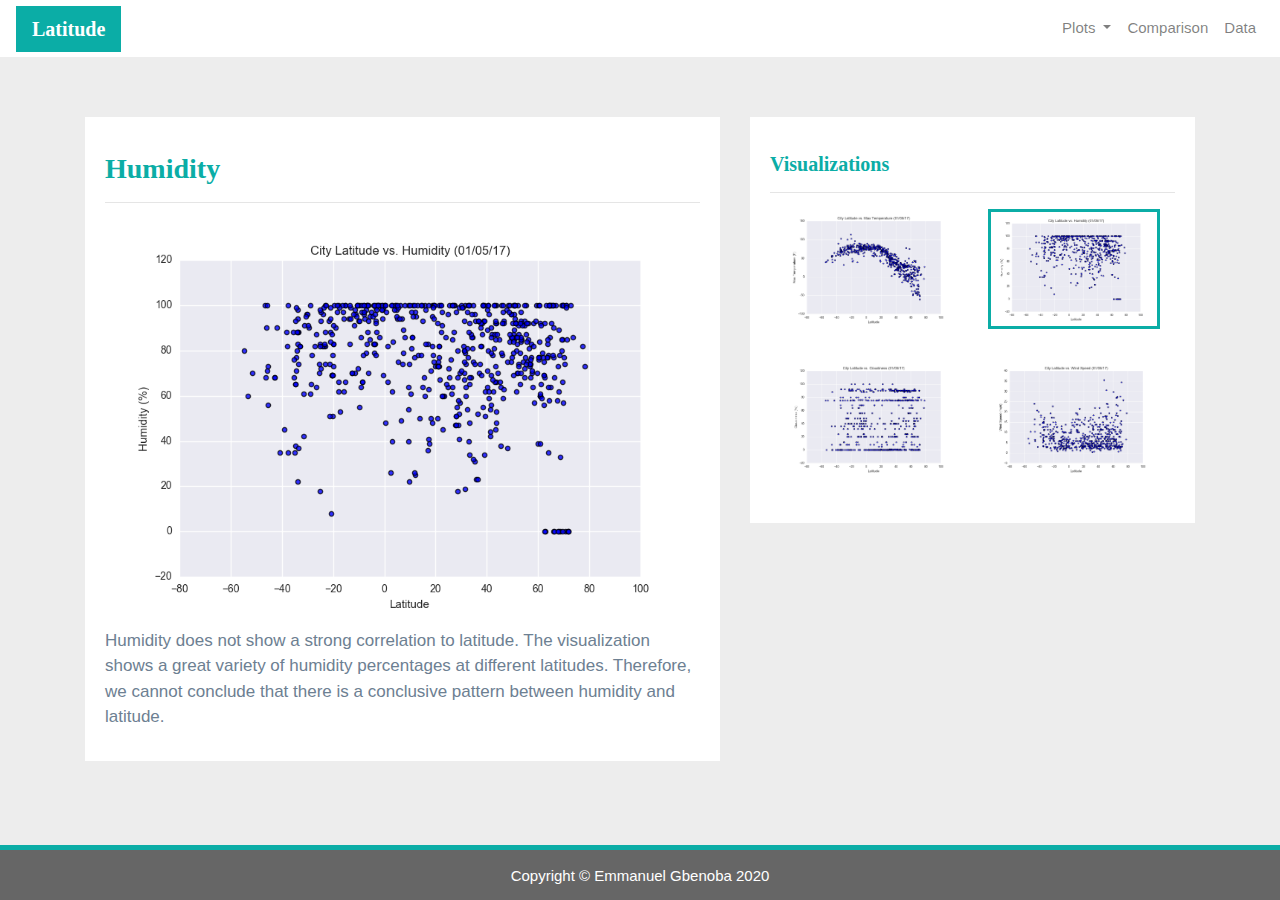
<file: WebVisualizations/humidity.html>
<!DOCTYPE html>
<html lang="en">

<head>
    <meta charset="UTF-8">
    <!-- <meta http-equiv="X-UA-Compatible" content="IE=edge"> -->
    <title>Web Visualization Dashboard</title>
    <!-- <meta name="viewport" content="width=device-width, initial-scale=1"> -->

    <!-- Bootstrap CSS -->
    <link rel="stylesheet" href="https://stackpath.bootstrapcdn.com/bootstrap/4.3.1/css/bootstrap.min.css"
        integrity="sha384-ggOyR0iXCbMQv3Xipma34MD+dH/1fQ784/j6cY/iJTQUOhcWr7x9JvoRxT2MZw1T" crossorigin="anonymous">

    <!--CSS Link-->
    <link rel="stylesheet" type="text/css" href="style.css">

</head>

<body>
    <!-- Navigation Section -->
    <div class="navigation">
        <nav class="navbar navbar-expand-lg navbar-light">
            <a class="navbar-brand" style="background-color: #0BADA6;" href="index.html">Latitude</a>
            <button class="navbar-toggler  border border-white" type="button" data-toggle="collapse"
                data-target="#navbarNavDropdown" aria-controls="navbarNavDropdown" aria-expanded="false"
                aria-label="Toggle navigation">
                <span class="navbar-toggler-icon"></span>
            </button>
            <div class="collapse navbar-collapse" id="navbarNavDropdown">
                <ul class="navbar-nav ml-auto">
                    <li class="nav-item dropdown">
                        <a class="nav-link dropdown-toggle" href="#" id="navbarDropdownMenuLink" data-toggle="dropdown"
                            aria-haspopup="true" aria-expanded="false">
                            Plots
                        </a>
                        <div class="dropdown-menu" aria-labelledby="navbarDropdownMenuLink">
                            <a class="dropdown-item" href="max_temperature.html">Max Temperature</a>
                            <a class="dropdown-item active" href="humidity.html">Humidity</a>
                            <a class="dropdown-item" href="cloudiness.html">Cloudiness</a>
                            <a class="dropdown-item" href="wind_speed.html">Wind Speed</a>
                        </div>
                    </li>
                    <li class="nav-item">
                        <a class="nav-link" href="comparisons.html">Comparison</a>
                    </li>
                    <li class="nav-item">
                        <a class="nav-link" href="data.html">Data</a>
                    </li>

                </ul>
            </div>
        </nav>
    </div>
    <!-- Content Section -->
    <div class="container">
        <div class="row">
            <div class="col-lg-7 col-md-12">
                <!-- Left box  -->
                <div class="box">
                    <h3 class="title">Humidity</h3>
                    <hr>
                    <img src="Resources/assets/images/Fig2.png" alt="Humidity Graph">
                    <p>Humidity does not show a strong correlation to latitude. The visualization shows a great variety
                        of
                        humidity percentages at different latitudes. Therefore, we cannot conclude that there is a
                        conclusive
                        pattern between humidity and latitude.</p>
                </div>
            </div>
            <div class="col-lg-5 col-md-12">
                <!-- Right Box -->
                <div class="box">
                    <h5 class="title">Visualizations</h5>
                    <hr>


                    <div class="container">
                        <div class="row" style="padding-bottom: 30px;">
                            <div class="col-6">
                                <a href="max_temperature.html">
                                    <img class="panel" src="Resources/assets/images/Fig1.png"
                                        alt="Max Temperature Image">
                                </a>
                            </div>
                            <div class="col-6">
                                <a href="humidity.html">
                                    <img class="panel active" src="Resources/assets/images/Fig2.png"
                                        alt="Humidity Graph">
                                </a>
                            </div>
                        </div>

                        <div class="row" style="padding-bottom: 30px;">
                            <div class="col-6">
                                <a href="cloudiness.html">
                                    <img class="panel" src="Resources/assets/images/Fig3.png" alt="Cloudiness Graph">
                                </a>
                            </div>
                            <div class="col-6">
                                <a href="wind_speed.html">
                                    <img class="panel" src="Resources/assets/images/Fig4.png" alt="Wind Speed Graph">
                                </a>
                            </div>


                        </div>
                    </div>


                </div>
            </div>
        </div>
    </div>
    <!-- Footer Section -->
    <footer>
        <div class="footer">Copyright &copy; Emmanuel Gbenoba 2020</div>
    </footer>

    <!-- Bootstrap JS -->
    <script src="https://code.jquery.com/jquery-3.3.1.slim.min.js"
        integrity="sha384-q8i/X+965DzO0rT7abK41JStQIAqVgRVzpbzo5smXKp4YfRvH+8abtTE1Pi6jizo"
        crossorigin="anonymous"></script>
    <script src="https://cdnjs.cloudflare.com/ajax/libs/popper.js/1.14.7/umd/popper.min.js"
        integrity="sha384-UO2eT0CpHqdSJQ6hJty5KVphtPhzWj9WO1clHTMGa3JDZwrnQq4sF86dIHNDz0W1"
        crossorigin="anonymous"></script>
    <script src="https://stackpath.bootstrapcdn.com/bootstrap/4.3.1/js/bootstrap.min.js"
        integrity="sha384-JjSmVgyd0p3pXB1rRibZUAYoIIy6OrQ6VrjIEaFf/nJGzIxFDsf4x0xIM+B07jRM"
        crossorigin="anonymous"></script>
</body>

</html>
</file>
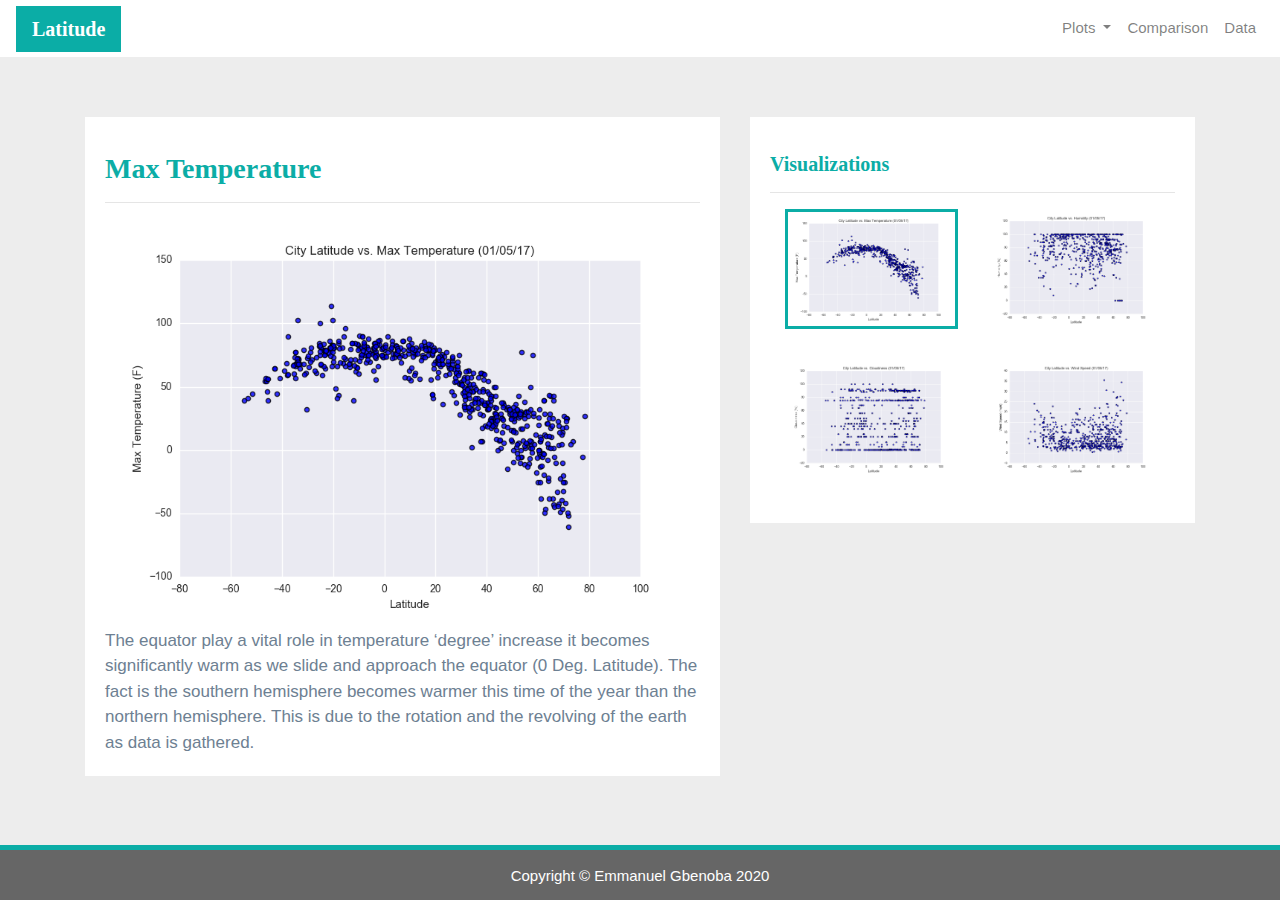
<file: WebVisualizations/max_temperature.html>
<!DOCTYPE html>
<html lang="en">

<head>
    <meta charset="UTF-8">
    <!-- <meta http-equiv="X-UA-Compatible" content="IE=edge"> -->
    <title>Web Visualization Dashboard</title>
    <!-- <meta name="viewport" content="width=device-width, initial-scale=1"> -->

    <!-- Bootstrap CSS -->
    <link rel="stylesheet" href="https://stackpath.bootstrapcdn.com/bootstrap/4.3.1/css/bootstrap.min.css"
        integrity="sha384-ggOyR0iXCbMQv3Xipma34MD+dH/1fQ784/j6cY/iJTQUOhcWr7x9JvoRxT2MZw1T" crossorigin="anonymous">

    <!--CSS Link-->
    <link rel="stylesheet" type="text/css" href="style.css">

</head>

<body>
    <!-- Navigation Section -->
    <div class="navigation">
        <nav class="navbar navbar-expand-lg navbar-light">
            <a class="navbar-brand" style="background-color: #0BADA6;" href="index.html">Latitude</a>
            <button class="navbar-toggler  border border-white" type="button" data-toggle="collapse"
                data-target="#navbarNavDropdown" aria-controls="navbarNavDropdown" aria-expanded="false"
                aria-label="Toggle navigation">
                <span class="navbar-toggler-icon"></span>
            </button>
            <div class="collapse navbar-collapse" id="navbarNavDropdown">
                <ul class="navbar-nav ml-auto">
                    <li class="nav-item dropdown">
                        <a class="nav-link dropdown-toggle" href="#" id="navbarDropdownMenuLink" data-toggle="dropdown"
                            aria-haspopup="true" aria-expanded="false">
                            Plots
                        </a>
                        <div class="dropdown-menu" aria-labelledby="navbarDropdownMenuLink">
                            <a class="dropdown-item active" href="max_temperature.html">Max Temperature</a>
                            <a class="dropdown-item" href="humidity.html">Humidity</a>
                            <a class="dropdown-item" href="cloudiness.html">Cloudiness</a>
                            <a class="dropdown-item" href="wind_speed.html">Wind Speed</a>
                        </div>
                    </li>
                    <li class="nav-item">
                        <a class="nav-link" href="comparisons.html">Comparison</a>
                    </li>
                    <li class="nav-item">
                        <a class="nav-link" href="data.html">Data</a>
                    </li>

                </ul>
            </div>
        </nav>
    </div>
    <!-- Content Section -->
    <div class="container">
        <div class="row">
            <div class="col-lg-7 col-md-12">
                <!-- Left box  -->
                <div class="box" style="padding-bottom: 5px;">
                    <h3 class="title">Max Temperature</h3>
                    <hr>
                    <img src="Resources/assets/images/Fig1.png" alt="Max Temperature Graph">
                    <p>The equator play a vital role in temperature ‘degree’ increase it becomes significantly warm as
                        we slide
                        and approach the equator (0 Deg.
                        Latitude).
                        The fact is the southern hemisphere becomes warmer this
                        time of the year than the northern hemisphere. This is due to the rotation and the revolving of
                        the earth as data is gathered.
                    </p>
                </div>
            </div>
            <div class="col-lg-5 col-md-12">
                <!-- Right Box -->
                <div class="box">
                    <h5 class="title">Visualizations</h5>
                    <hr>


                    <div class="container">
                        <div class="row" style="padding-bottom: 30px;">
                            <div class="col-6">
                                <a href="max_temperature.html">
                                    <img class="panel active" src="Resources/assets/images/Fig1.png"
                                        alt="Max Temperature Image">
                                </a>
                            </div>
                            <div class="col-6">
                                <a href="humidity.html">
                                    <img class="panel" src="Resources/assets/images/Fig2.png" alt="Humidity Graph">
                                </a>
                            </div>
                        </div>

                        <div class="row" style="padding-bottom: 30px;">
                            <div class="col-6">
                                <a href="cloudiness.html">
                                    <img class="panel" src="Resources/assets/images/Fig3.png" alt="Cloudiness Graph">
                                </a>
                            </div>
                            <div class="col-6">
                                <a href="wind_speed.html">
                                    <img class="panel" src="Resources/assets/images/Fig4.png" alt="Wind Speed Graph">
                                </a>
                            </div>


                        </div>
                    </div>


                </div>
            </div>
        </div>
    </div>
    <!-- Footer Section -->
    <footer>
        <div class="footer">Copyright &copy; Emmanuel Gbenoba 2020</div>
    </footer>

    <!-- Bootstrap JS -->
    <script src="https://code.jquery.com/jquery-3.3.1.slim.min.js"
        integrity="sha384-q8i/X+965DzO0rT7abK41JStQIAqVgRVzpbzo5smXKp4YfRvH+8abtTE1Pi6jizo"
        crossorigin="anonymous"></script>
    <script src="https://cdnjs.cloudflare.com/ajax/libs/popper.js/1.14.7/umd/popper.min.js"
        integrity="sha384-UO2eT0CpHqdSJQ6hJty5KVphtPhzWj9WO1clHTMGa3JDZwrnQq4sF86dIHNDz0W1"
        crossorigin="anonymous"></script>
    <script src="https://stackpath.bootstrapcdn.com/bootstrap/4.3.1/js/bootstrap.min.js"
        integrity="sha384-JjSmVgyd0p3pXB1rRibZUAYoIIy6OrQ6VrjIEaFf/nJGzIxFDsf4x0xIM+B07jRM"
        crossorigin="anonymous"></script>
</body>

</html>
</file>
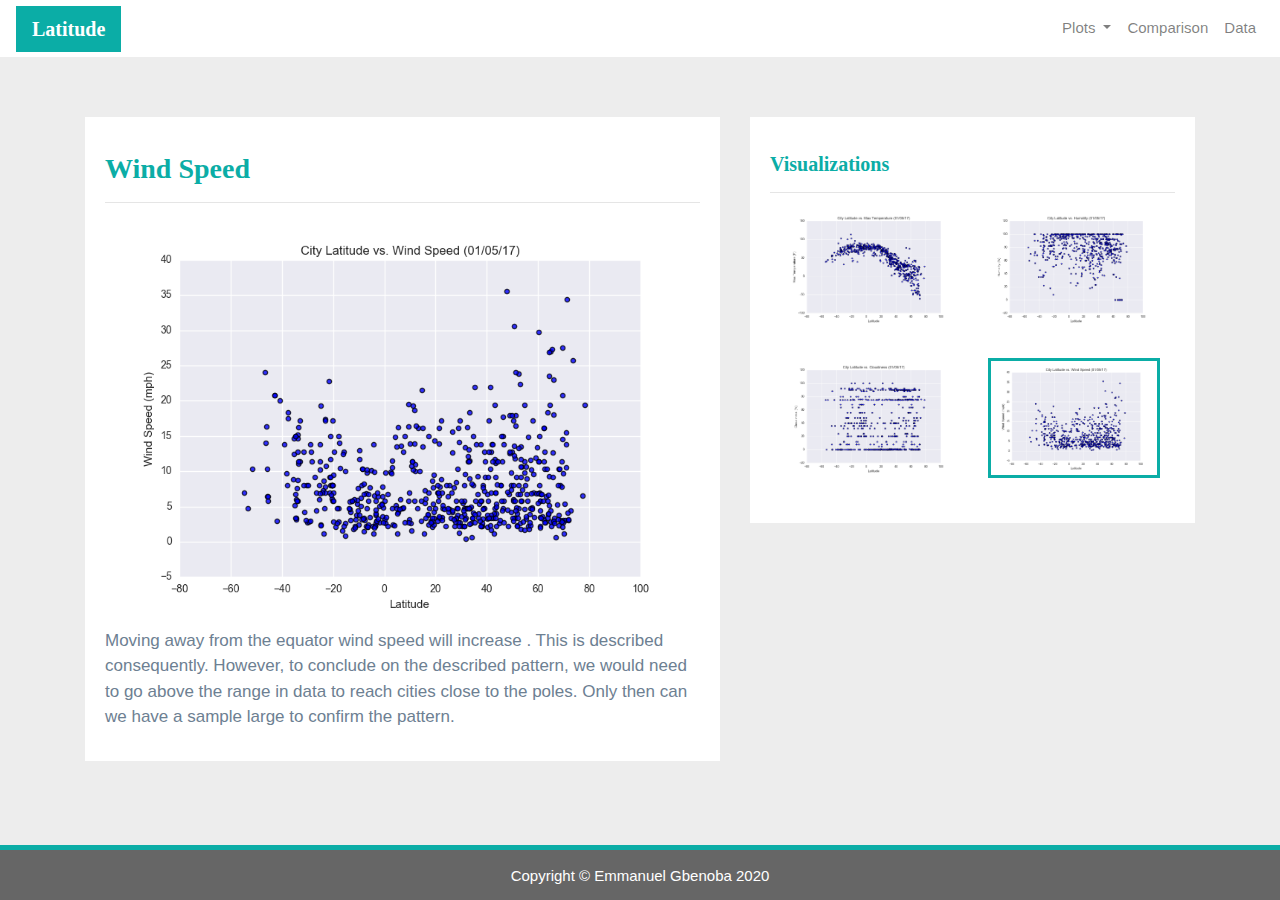
<file: WebVisualizations/wind_speed.html>
<!DOCTYPE html>
<html lang="en">

<head>
    <meta charset="UTF-8">
    <!-- <meta http-equiv="X-UA-Compatible" content="IE=edge"> -->
    <title>Web Visualization Dashboard</title>
    <!-- <meta name="viewport" content="width=device-width, initial-scale=1"> -->

    <!-- Bootstrap CSS -->
    <link rel="stylesheet" href="https://stackpath.bootstrapcdn.com/bootstrap/4.3.1/css/bootstrap.min.css"
        integrity="sha384-ggOyR0iXCbMQv3Xipma34MD+dH/1fQ784/j6cY/iJTQUOhcWr7x9JvoRxT2MZw1T" crossorigin="anonymous">

    <!--CSS Link-->
    <link rel="stylesheet" type="text/css" href="style.css">

</head>

<body>
    <!-- Navigation Section -->
    <div class="navigation">
        <nav class="navbar navbar-expand-lg navbar-light">
            <a class="navbar-brand" style="background-color: #0BADA6;" href="index.html">Latitude</a>
            <button class="navbar-toggler border border-white" type="button" data-toggle="collapse"
                data-target="#navbarNavDropdown" aria-controls="navbarNavDropdown" aria-expanded="false"
                aria-label="Toggle navigation">
                <span class="navbar-toggler-icon"></span>
            </button>
            <div class="collapse navbar-collapse" id="navbarNavDropdown">
                <ul class="navbar-nav ml-auto">
                    <li class="nav-item dropdown">
                        <a class="nav-link dropdown-toggle" href="#" id="navbarDropdownMenuLink" data-toggle="dropdown"
                            aria-haspopup="true" aria-expanded="false">
                            Plots
                        </a>
                        <div class="dropdown-menu" aria-labelledby="navbarDropdownMenuLink">
                            <a class="dropdown-item" href="max_temperature.html">Max Temperature</a>
                            <a class="dropdown-item" href="humidity.html">Humidity</a>
                            <a class="dropdown-item" href="cloudiness.html">Cloudiness</a>
                            <a class="dropdown-item active" href="wind_speed.html">Wind Speed</a>
                        </div>
                    </li>
                    <li class="nav-item">
                        <a class="nav-link" href="comparisons.html">Comparison</a>
                    </li>
                    <li class="nav-item">
                        <a class="nav-link" href="data.html">Data</a>
                    </li>

                </ul>
            </div>
        </nav>
    </div>
    <!-- Content Section -->
    <div class="container">
        <div class="row">
            <div class="col-lg-7 col-md-12">
                <!-- Left box  -->
                <div class="box">
                    <h3 class="title">Wind Speed</h3>
                    <hr>
                    <img src="Resources/assets/images/Fig4.png" alt="Wind Speed Graph">
                    <p>Moving away from the equator wind speed will increase . This is described consequently. However,
                        to
                        conclude on the
                        described pattern, we would need to go above the range in data to reach cities close to
                        the poles.
                        Only then can we have a sample large to confirm the pattern.</p>
                </div>
            </div>
            <div class="col-lg-5 col-md-12">
                <!-- Right Box -->
                <div class="box">
                    <h5 class="title">Visualizations</h5>
                    <hr>
                    <div class="container">
                        <div class="row" style="padding-bottom: 30px;">
                            <div class="col-6">
                                <a href="max_temperature.html">
                                    <img class="panel" src="Resources/assets/images/Fig1.png"
                                        alt="Max Temperature Image">
                                </a>
                            </div>
                            <div class="col-6">
                                <a href="humidity.html">
                                    <img class="panel" src="Resources/assets/images/Fig2.png" alt="Humidity Graph">
                                </a>
                            </div>
                        </div>
                        <div class="row" style="padding-bottom: 30px;">
                            <div class="col-6">
                                <a href="cloudiness.html">
                                    <img class="panel" src="Resources/assets/images/Fig3.png" alt="Cloudiness Graph">
                                </a>
                            </div>
                            <div class="col-6">
                                <a href="wind_speed.html">
                                    <img class="panel active" src="Resources/assets/images/Fig4.png"
                                        alt="Wind Speed Graph">
                                </a>
                            </div>
                        </div>
                    </div>
                </div>
            </div>
        </div>
    </div>
    <!-- Footer Section -->
    <footer>
        <div class="footer">Copyright &copy; Emmanuel Gbenoba 2020</div>
    </footer>

    <!-- Bootstrap JS -->
    <script src="https://code.jquery.com/jquery-3.3.1.slim.min.js"
        integrity="sha384-q8i/X+965DzO0rT7abK41JStQIAqVgRVzpbzo5smXKp4YfRvH+8abtTE1Pi6jizo"
        crossorigin="anonymous"></script>
    <script src="https://cdnjs.cloudflare.com/ajax/libs/popper.js/1.14.7/umd/popper.min.js"
        integrity="sha384-UO2eT0CpHqdSJQ6hJty5KVphtPhzWj9WO1clHTMGa3JDZwrnQq4sF86dIHNDz0W1"
        crossorigin="anonymous"></script>
    <script src="https://stackpath.bootstrapcdn.com/bootstrap/4.3.1/js/bootstrap.min.js"
        integrity="sha384-JjSmVgyd0p3pXB1rRibZUAYoIIy6OrQ6VrjIEaFf/nJGzIxFDsf4x0xIM+B07jRM"
        crossorigin="anonymous"></script>
</body>

</html>
</file>
<file: WebVisualizations/style.css>
/* Body */
body{
    background-color: #EDEDED; 
}
/* Navbar */
.navbar{
    max-height: 57px; 
}
.navigation .navbar-brand{
    color: white; 
    margin-left: 0px; 
    padding: inherit; 
    font-weight: bold; 
    background-color: #0BADA6;
    font-family: Georgia, 'Times New Roman', Times, serif;
}
.navbar{
    background-color: white; 
    font-size: 15px; 
}
.active, .dropdown-menu .dropdown-item:active a:hover{
    background-color:#E7E7E7!important; 
}
.dropdown-item{
    color: #6D8092 !important; 
}
.dropdown .dropdown-menu .dropdown-item:active, .dropdown .dropdown-menu .dropdown-item:hover{
    background-color:#E7E7E7 !important; 
}
a{
    color: #6D8092;
    font-size: 15px; 
}
.nav-link:hover{
    background-color:#E7E7E7 !important;
   }

.navbar-brand:hover{
color: rgb(175, 175, 175) !important;
}
/* Images */
img{
    width:100% !important;
    height:100% !important;
}
.active, .panel:hover{
    border-color:#0BADA6;
    border-style: solid; 
    
}
.vizualization{
    width:50% !important;
    height:50% !important;
}

/* Title Class  */
.title{
    color: #0BADA6;  
    font-family: Georgia, 'Times New Roman', Times, serif;
    font-weight: bolder; 
    padding-top: 25px; 
}
/* Paragraph Element */
p{
 color: #6D8092;
 font-family: Arial, Helvetica, sans-serif;
 font-size: 17px; 
}
/* Box Class */
.box {
    margin-top: 60px; 
    margin-bottom: 62px; 
    padding: 10px 20px 15px; 
    color:black;
    background-color: white; 

  }
/* Table */
  .table{
    font-size: 15px; 
    border-top-color: white !important; 
}
/* Footer */
footer{
background-color: #666666; 
border-top-style: solid; 
border-top-width: 5px; 
border-top-color: #0BADA6;
color: white; 
min-height: 55px; 
font-family: Arial, Helvetica, sans-serif;
font-size: 15px; 
text-align: center; 
position: fixed;
left: 0;
bottom: 0;
width: 100%;
padding-top: 15px; 
}
/* Media Queries */
@media(max-width: 992px){
.navbar-expand-lg{
background-color: #0BADA6 !important;
}
.navbar{
    max-height: none; 
    padding: inherit;
}
.navbar div{
    margin: inherit; 
    background-color: white;  
}
.navbar-brand{
    padding: 10px !important; 
}

button{
    margin-right: 30px; 
}
button:focus {

    outline: 1px dotted;
    outline: 5px auto -webkit-focusring-color;
    
    }
}
</file>
